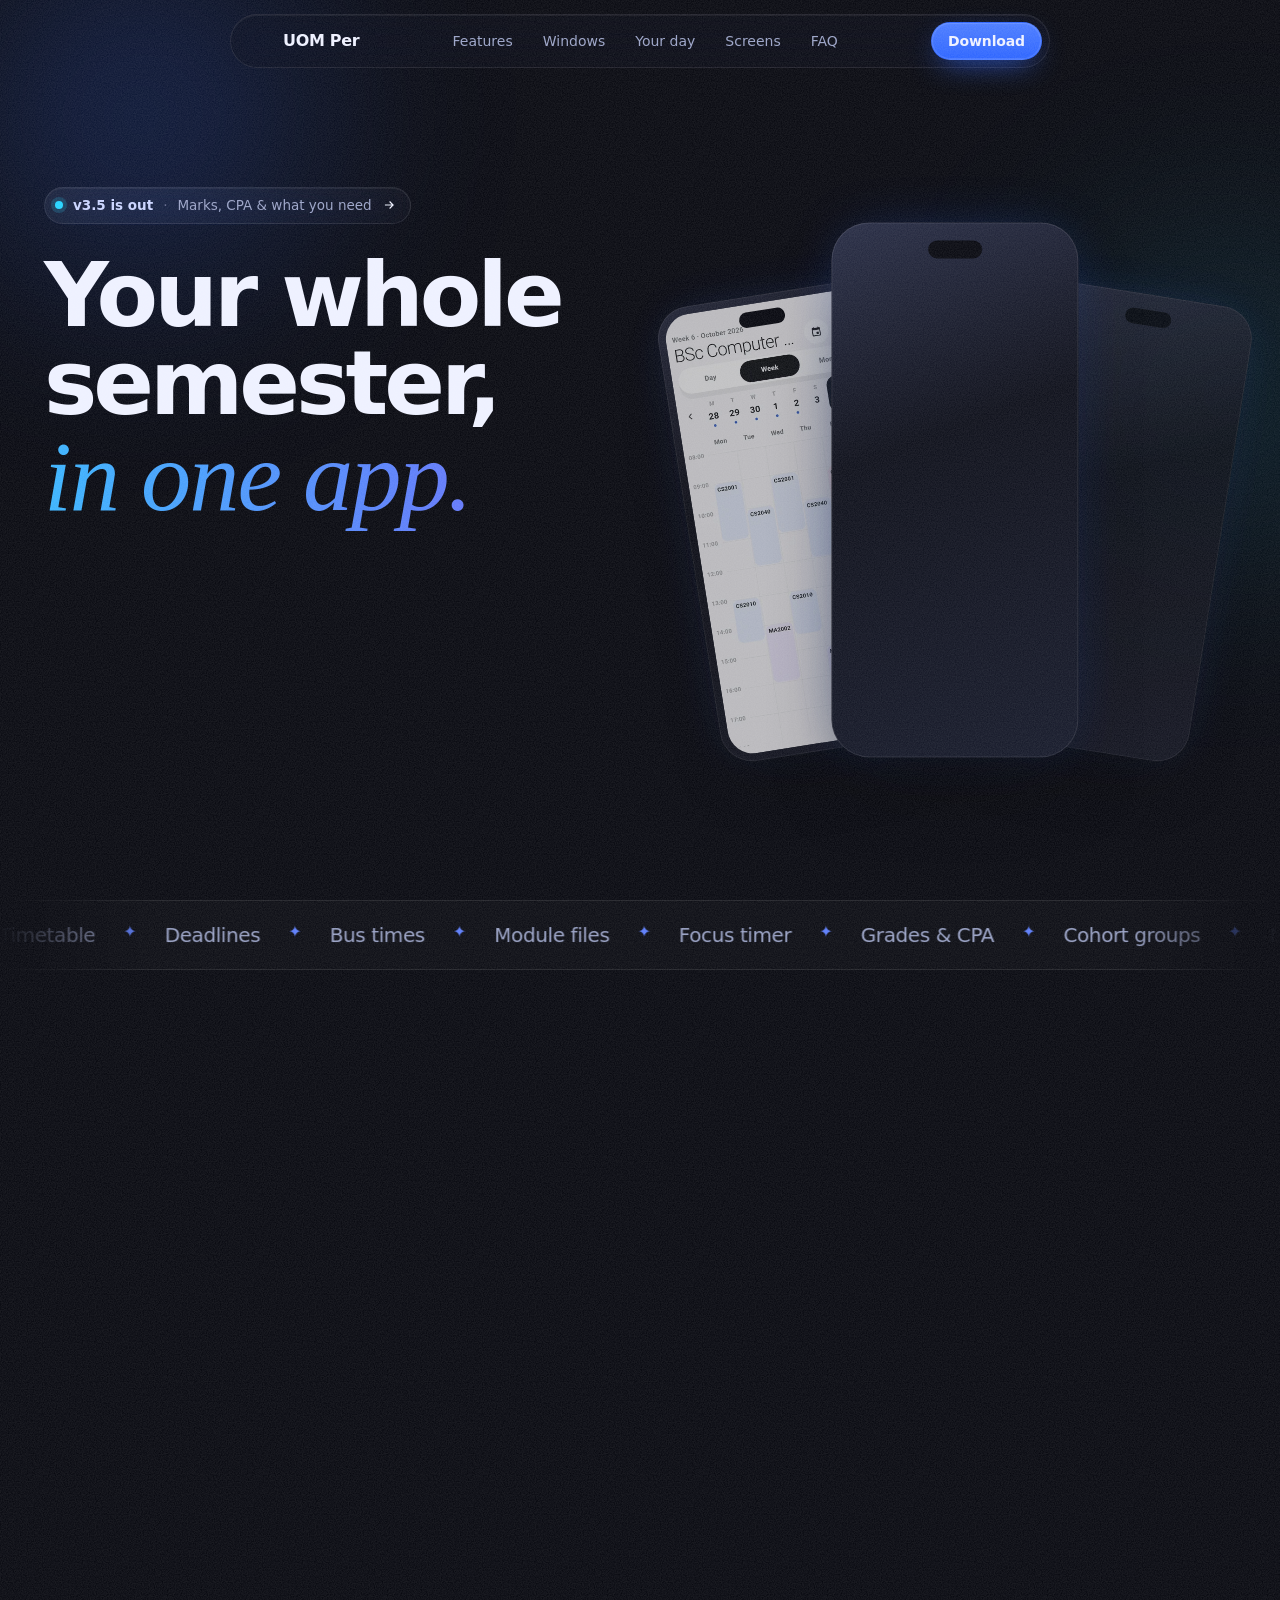
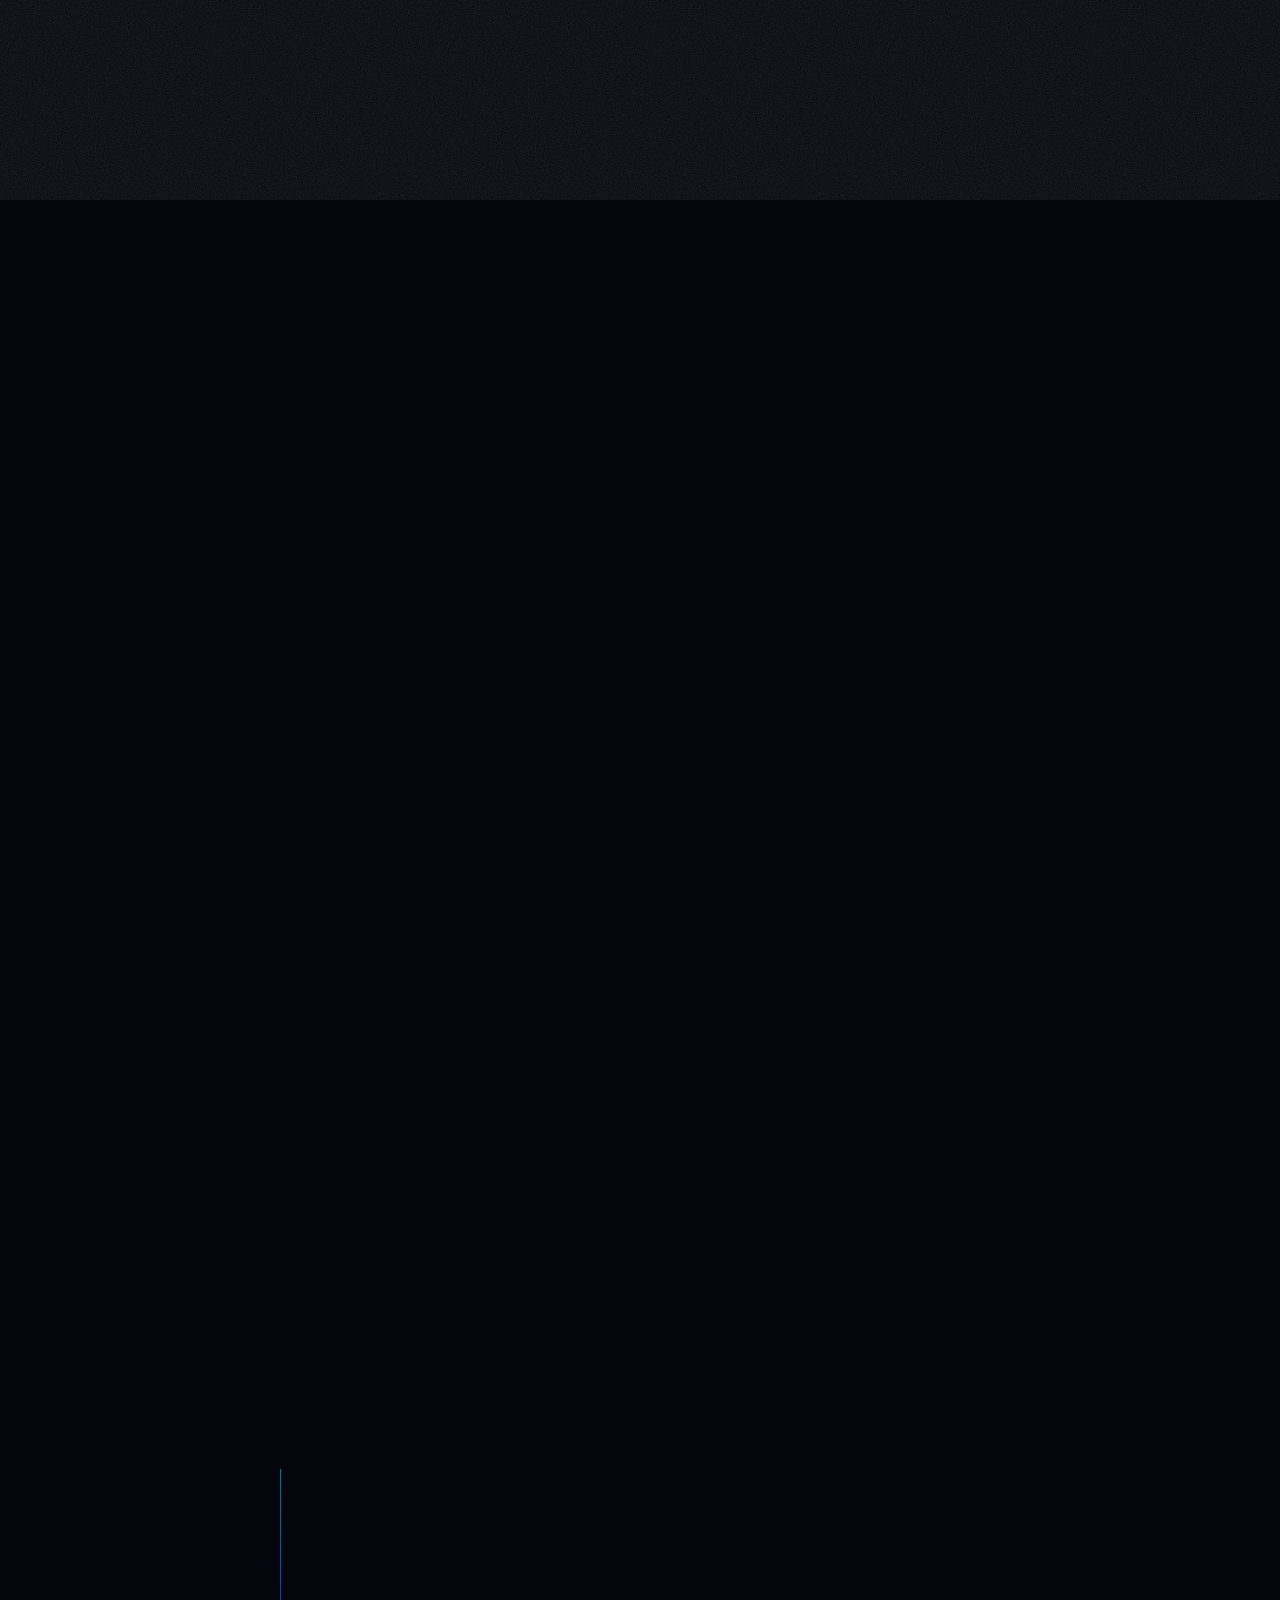
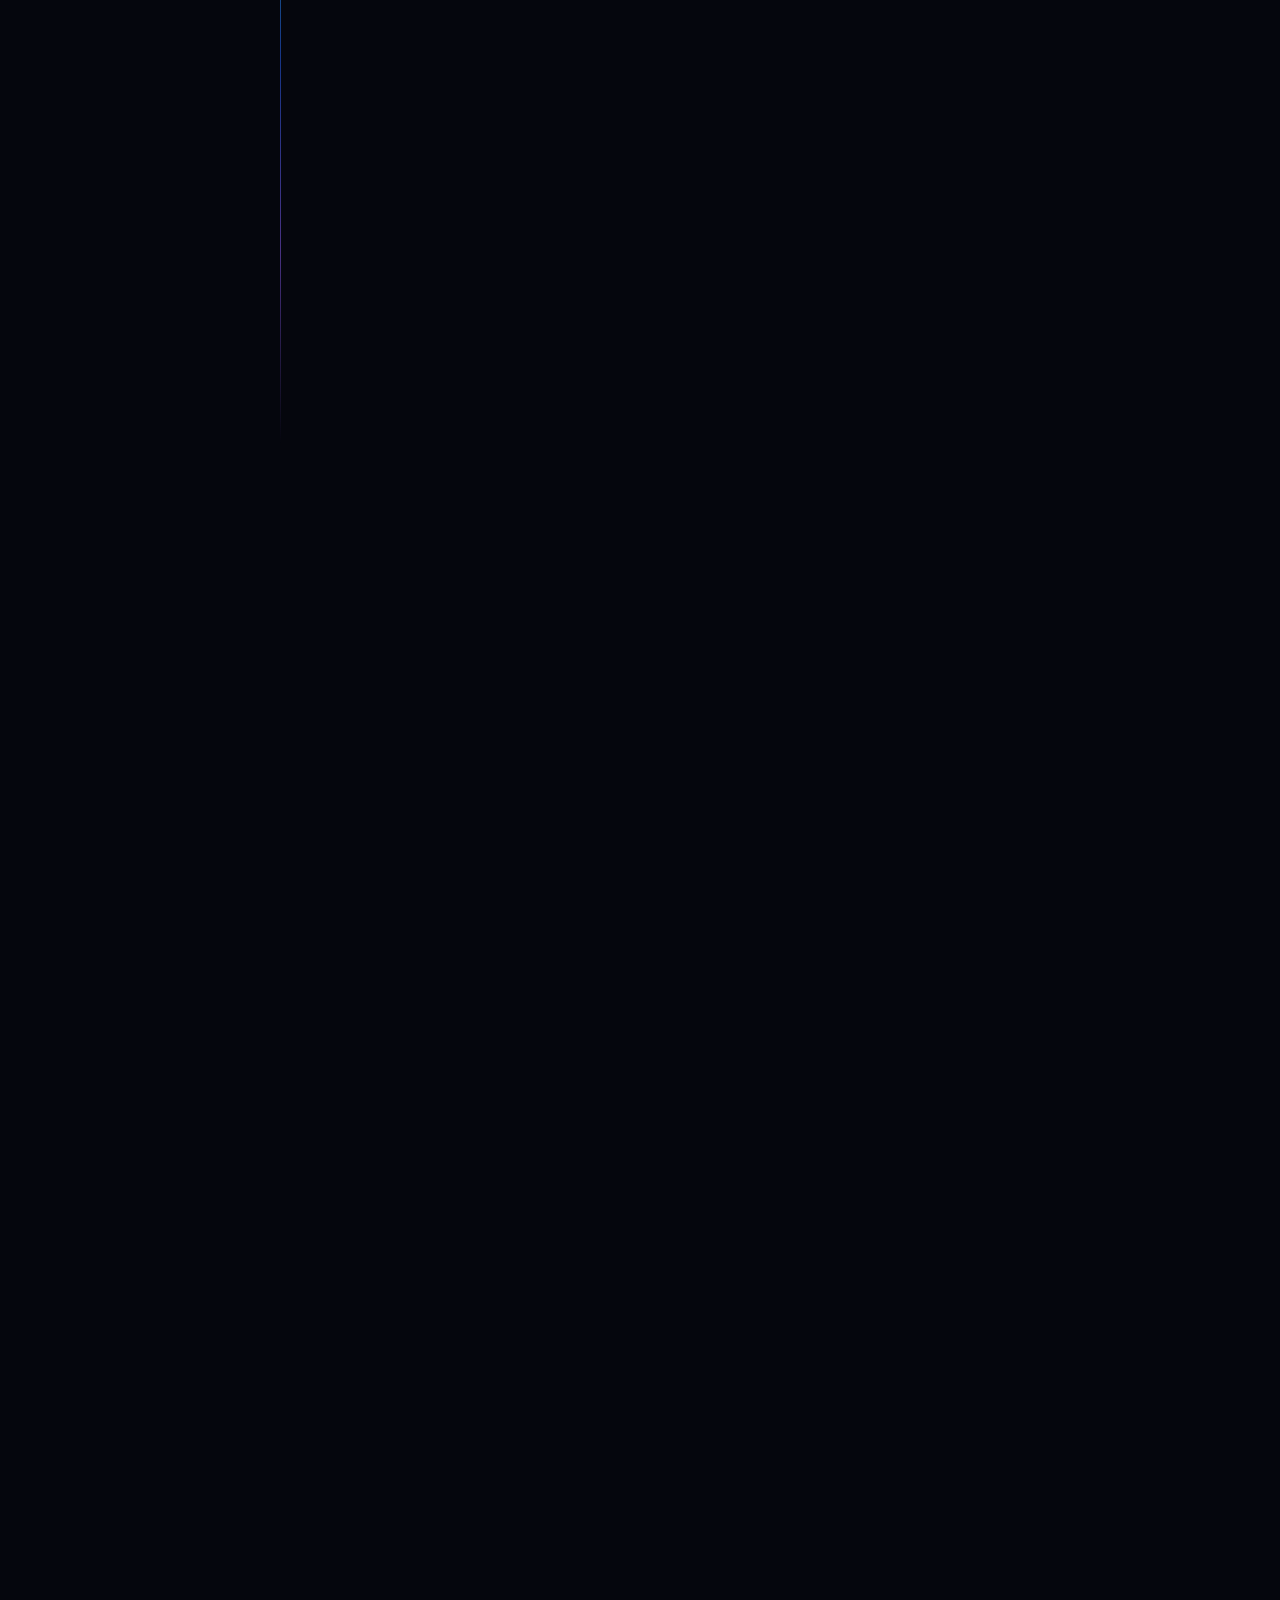
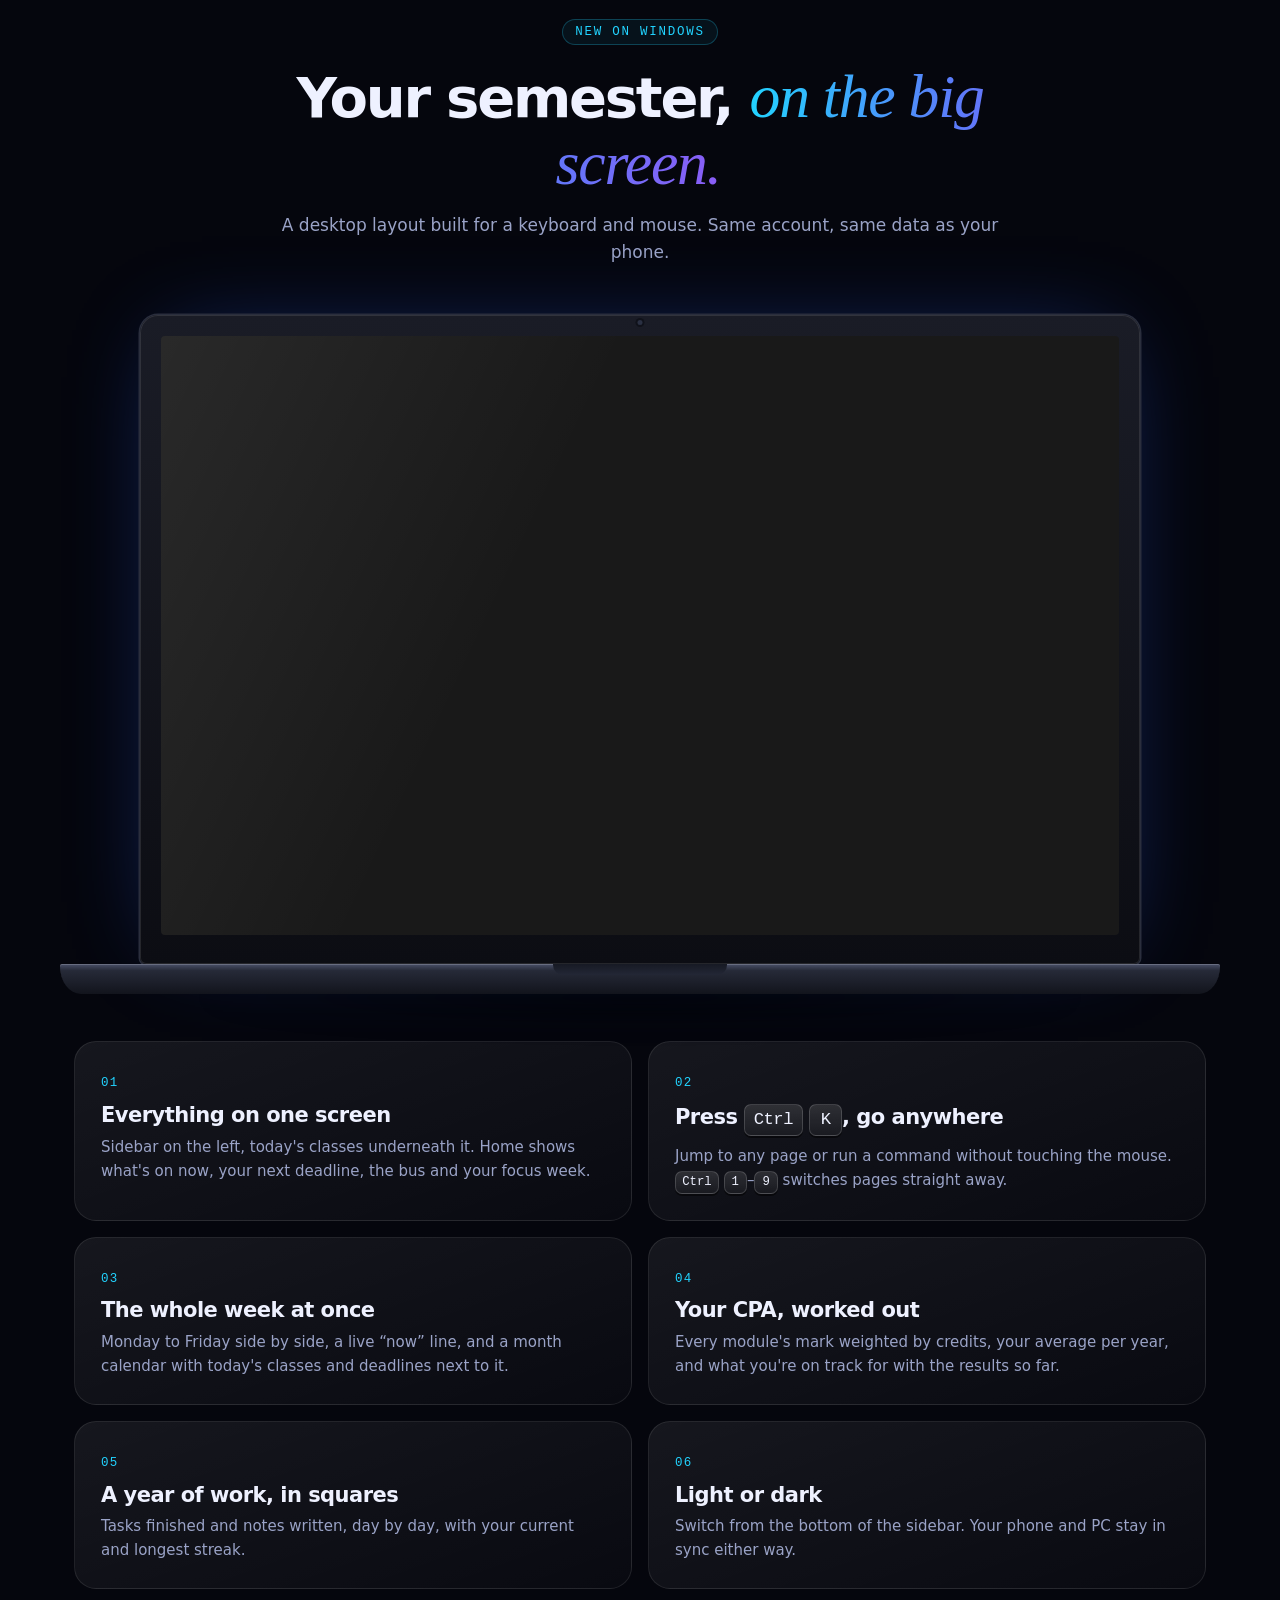
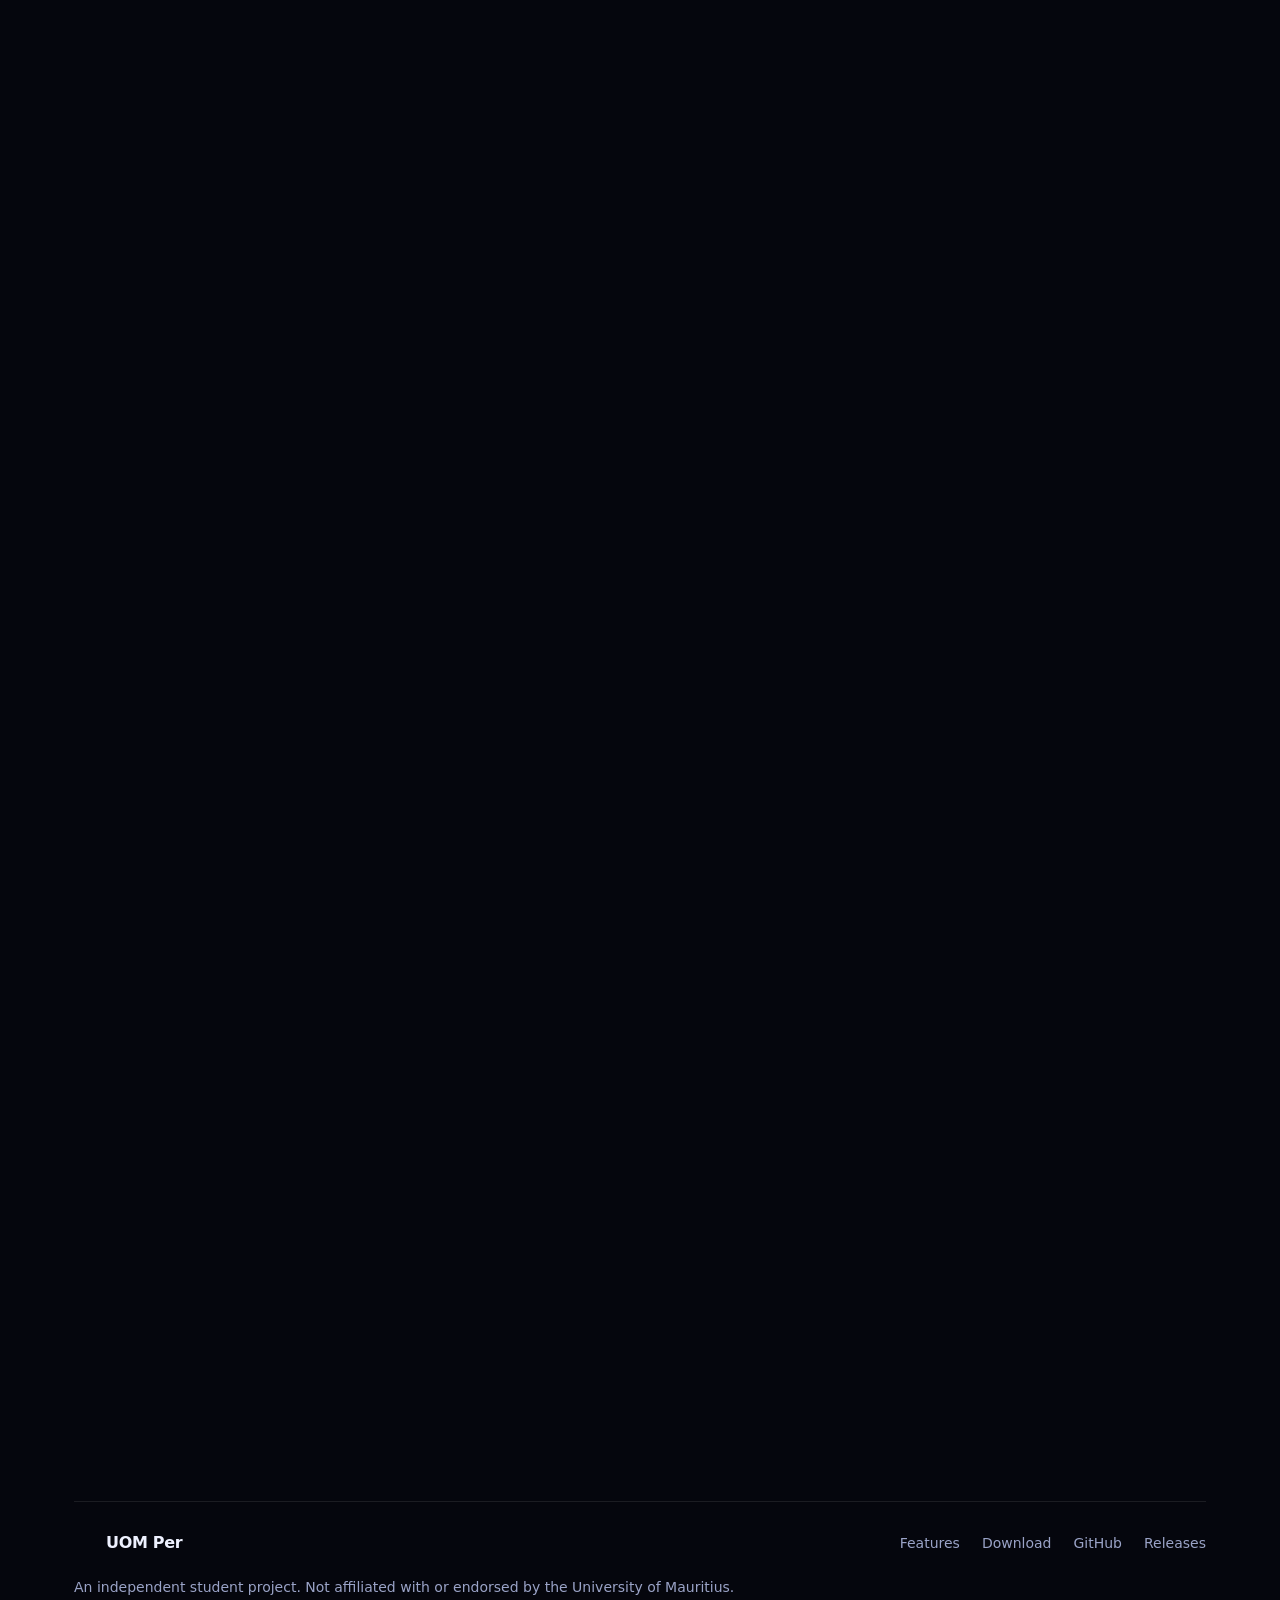
<file: website/index.html>
<!doctype html>
<html lang="en">
<head>
  <meta charset="utf-8">
  <meta name="viewport" content="width=device-width, initial-scale=1, viewport-fit=cover">
  <title>UOM Per — your semester in one app</title>
  <meta name="description" content="Timetable, deadlines, bus times, files, focus timer and study groups for University of Mauritius students. Free on Android and Windows, synced through one account.">
  <meta name="theme-color" content="#05060d">
  <link rel="icon" type="image/png" sizes="32x32" href="assets/icon-32.png">
  <link rel="icon" type="image/png" sizes="192x192" href="assets/icon-192.png">
  <link rel="apple-touch-icon" href="assets/icon-192.png">

  <meta property="og:type" content="website">
  <meta property="og:title" content="UOM Per — your semester in one app">
  <meta property="og:description" content="Timetable, deadlines, bus times, files, focus and study groups for UoM students. Android + Windows, synced.">
  <meta property="og:image" content="assets/icon-512.png">
  <meta name="twitter:card" content="summary">

  <link rel="preconnect" href="https://fonts.googleapis.com">
  <link rel="preconnect" href="https://fonts.gstatic.com" crossorigin>
  <link href="https://fonts.googleapis.com/css2?family=Geist:wght@300..800&family=Geist+Mono:wght@400;500&family=Instrument+Serif:ital@0;1&display=swap" rel="stylesheet">
  <link rel="stylesheet" href="styles.css">
</head>
<body>
  <!-- Background layers: moving grid, colour glow, film grain -->
  <canvas id="grid" aria-hidden="true"></canvas>
  <div class="glow" aria-hidden="true"><span></span><span></span><span></span></div>
  <div class="grain" aria-hidden="true"></div>

  <!-- Cursor (fine pointers only) -->
  <div class="cursor" aria-hidden="true">
    <div class="cursor-dot"></div>
    <div class="cursor-frame"><i></i><i></i><i></i><i></i></div>
  </div>
  <canvas id="sparks" aria-hidden="true"></canvas>

  <header class="nav-wrap">
    <nav class="nav glass" aria-label="Main">
      <a class="brand" href="#top" data-cursor="target">
        <img src="assets/icon-64.png" width="28" height="28" alt="">
        <span>UOM&nbsp;Per</span>
      </a>
      <div class="nav-links">
        <a href="#features">Features</a>
        <a href="#windows">Windows</a>
        <a href="#day">Your day</a>
        <a href="#screens">Screens</a>
        <a href="#faq">FAQ</a>
      </div>
      <a class="btn btn-sm btn-primary" href="#download" data-cursor="target">Download</a>
    </nav>
  </header>

  <main id="top">
    <!-- HERO -->
    <section class="hero">
      <div class="hero-copy">
        <a class="pill glass" href="#download" data-cursor="target">
          <span class="pill-dot"></span>
          <span class="shiny" data-version-label>v3.5 is out</span>
          <span class="pill-sep">·</span>
          <span class="muted">Marks, CPA &amp; what you need</span>
          <svg width="14" height="14" viewBox="0 0 24 24" fill="none" stroke="currentColor" stroke-width="2"><path d="M5 12h14M13 6l6 6-6 6"/></svg>
        </a>

        <h1 class="hero-title">
          <span class="blur-in">Your whole semester,</span>
          <span class="blur-in grad"><em>in one app.</em></span>
        </h1>

        <p class="hero-sub reveal">
          Timetable, deadlines, bus times, module files, a focus timer and your cohort's group chat —
          built for <strong>University of Mauritius</strong> students. On your phone and your PC, always in sync.
        </p>

        <div class="hero-cta reveal">
          <a class="btn btn-primary magnet" href="#download" data-dl="android" data-cursor="target">
            <svg width="18" height="18" viewBox="0 0 24 24" fill="currentColor" aria-hidden="true"><path d="M17.6 9.48l1.84-3.18a.38.38 0 0 0-.66-.38l-1.86 3.22a11.4 11.4 0 0 0-9.84 0L5.22 5.92a.38.38 0 0 0-.66.38L6.4 9.48A10.8 10.8 0 0 0 1 18h22a10.8 10.8 0 0 0-5.4-8.52zM7 15.25a1.25 1.25 0 1 1 0-2.5 1.25 1.25 0 0 1 0 2.5zm10 0a1.25 1.25 0 1 1 0-2.5 1.25 1.25 0 0 1 0 2.5z"/></svg>
            Get it for Android
          </a>
          <a class="btn btn-ghost glass magnet" href="#download" data-dl="windows" data-cursor="target">
            <svg width="16" height="16" viewBox="0 0 24 24" fill="currentColor" aria-hidden="true"><path d="M3 5.1l7.4-1v7.1H3zm8.3-1.1L21 2.6v8.6h-9.7zM3 12.2h7.4v7.1L3 18.3zm8.3 0H21v8.6l-9.7-1.4z"/></svg>
            Windows
          </a>
        </div>
        <p class="hero-note reveal">Free · Works offline · <span data-version>v3.5</span></p>
      </div>

      <div class="hero-phones" aria-label="App screenshots">
        <figure class="phone phone-l"><img src="assets/screens/schedule_week.webp" width="390" height="844" alt="Week timetable grid"></figure>
        <figure class="phone phone-c"><img src="assets/screens/dashboard.webp" width="390" height="844" alt="Home dashboard with today's classes" fetchpriority="high"></figure>
        <figure class="phone phone-r"><img src="assets/screens/grades.webp" width="390" height="844" alt="Grades with CPA and module marks"></figure>
      </div>
    </section>

    <!-- MARQUEE -->
    <div class="marquee" aria-hidden="true">
      <div class="marquee-track">
        <span>Timetable</span><b>✦</b><span>Deadlines</span><b>✦</b><span>Bus times</span><b>✦</b><span>Module files</span><b>✦</b>
        <span>Focus timer</span><b>✦</b><span>Grades &amp; CPA</span><b>✦</b><span>Cohort groups</span><b>✦</b><span>Notes</span><b>✦</b><span>Printable planners</span><b>✦</b>
        <span>Timetable</span><b>✦</b><span>Deadlines</span><b>✦</b><span>Bus times</span><b>✦</b><span>Module files</span><b>✦</b>
        <span>Focus timer</span><b>✦</b><span>Grades &amp; CPA</span><b>✦</b><span>Cohort groups</span><b>✦</b><span>Notes</span><b>✦</b><span>Printable planners</span><b>✦</b>
      </div>
    </div>

    <!-- FEATURES -->
    <section id="features" class="section">
      <div class="section-head reveal">
        <p class="eyebrow">Features</p>
        <h2>Everything a UoM semester throws at you.</h2>
        <p class="muted">From the first lecture of Week 1 to the last deadline before exams.</p>
      </div>

      <div class="bento">
        <article class="card glass spot reveal span-2">
          <div class="card-icon">📅</div>
          <h3>Snap your timetable, done.</h3>
          <p>Import your timetable from a photo or PDF with AI. Week-aware classes, one-off sessions, and Day, Week and Month views with a live “now” line.</p>
          <ul class="chips"><li>Photo / PDF import</li><li>Week 1–15 aware</li><li>Meet · Teams · Zoom links</li></ul>
        </article>

        <article class="card glass spot reveal">
          <div class="card-icon">🚫</div>
          <h3>Lecturer cancelled?</h3>
          <p>Cross out that one class. Reminders, “next class” and the widget skip it — on every device.</p>
        </article>

        <article class="card glass spot reveal span-2">
          <div class="card-icon">🎓</div>
          <h3>Know the mark you need.</h3>
          <p>Add how each module is marked — class tests, assignments, activities, the final exam — or pick a template. Fill in results as they come back and see your average so far, what you need on the rest for a pass, C, B or A, and your CPA across every year.</p>
          <ul class="chips"><li>Tests · coursework · exam</li><li>Pass / C / B / A targets</li><li>CPA Y1–Y5</li><li>Resits</li></ul>
        </article>

        <article class="card glass spot reveal">
          <div class="card-icon">🔥</div>
          <h3>Your year, in squares</h3>
          <p>A heatmap on Home of tasks finished, notes written and focus time — with your streak. Move it or hide it.</p>
        </article>

        <article class="card glass spot reveal">
          <div class="card-icon">🚌</div>
          <h3>Never miss the bus</h3>
          <p>Opens on the next departure with a live countdown. Share routes with friends as a code over WhatsApp.</p>
        </article>

        <article class="card glass spot reveal">
          <div class="card-icon">✅</div>
          <h3>Assignments board</h3>
          <p>To Do → In Progress → Done. Priorities, filters and time spent per task. Every delete has Undo.</p>
        </article>

        <article class="card glass spot reveal">
          <div class="card-icon">⏱️</div>
          <h3>Focus mode</h3>
          <p>Pomodoro with a daily goal, streaks and a weekly chart. Link a session to a task.</p>
        </article>

        <article class="card glass spot reveal span-2">
          <div class="card-icon">👥</div>
          <h3>Your cohort, in one place.</h3>
          <p>Join your group by programme, year (Y1–Y5) and semester (S1/S2), or with a private code. Leaders manage a shared timetable and events, there's a group chat with announcements, and a weekly focus leaderboard to keep everyone honest.</p>
          <ul class="chips"><li>Shared timetable</li><li>Announcements</li><li>Leaderboard</li></ul>
        </article>

        <article class="card glass spot reveal">
          <div class="card-icon">📁</div>
          <h3>Module files</h3>
          <p>A folder per module plus your own sections. Built-in PDF viewer, search, move and rename.</p>
        </article>

        <article class="card glass spot reveal">
          <div class="card-icon">🖨️</div>
          <h3>Print &amp; export</h3>
          <p>Task reports as PDF and printable planners: lined, dotted, grid, month and week sheets.</p>
        </article>

        <article class="card glass spot reveal">
          <div class="card-icon">🔄</div>
          <h3>Phone ↔ PC sync</h3>
          <p>One account, live sync. Works offline and catches up later. Start as a guest, upgrade anytime.</p>
        </article>

        <article class="card glass spot reveal">
          <div class="card-icon">📝</div>
          <h3>Notes that keep up</h3>
          <p>Colourful notes with headings, bold, bullet lists and tickable checklists. Pin the ones that matter.</p>
        </article>
      </div>
    </section>

    <!-- A DAY ON CAMPUS -->
    <section id="day" class="section">
      <div class="section-head reveal">
        <p class="eyebrow">A day on campus</p>
        <h2>From the first bus to the last deadline.</h2>
      </div>

      <ol class="timeline">
        <li class="tl-item glass spot reveal">
          <time>07:42</time>
          <div><h4>Bus in 6 min</h4><p>Your route opens on the next departure — earlier buses fold away.</p></div>
          <span class="tag tag-cyan">Bus</span>
        </li>
        <li class="tl-item glass spot reveal">
          <time>09:00</time>
          <div><h4>Data Structures · Week 6</h4><p>Reminder 10 min before, homework attached, one tap to join the Teams link.</p></div>
          <span class="tag tag-blue">Class</span>
        </li>
        <li class="tl-item glass spot reveal is-cancelled">
          <time>13:00</time>
          <div><h4>Mobile Computing</h4><p>Lecturer cancelled — crossed out for you and skipped by reminders.</p></div>
          <span class="tag tag-red">Cancelled</span>
        </li>
        <li class="tl-item glass spot reveal">
          <time>16:30</time>
          <div><h4>Focus · 4 × 25 min</h4><p>Linked to “ER diagram”. Your cohort's leaderboard just moved.</p></div>
          <span class="tag tag-violet">Focus</span>
        </li>
        <li class="tl-item glass spot reveal">
          <time>18:15</time>
          <div><h4>Test 2 back: 14 / 20</h4><p>Data Structures is at 75.6% so far — you need 64.4% on the exam to keep the A.</p></div>
          <span class="tag tag-cyan">Grades</span>
        </li>
        <li class="tl-item glass spot reveal">
          <time>21:00</time>
          <div><h4>Due tomorrow: ER diagram</h4><p>On your home screen, your board and the 14-day “coming up” strip.</p></div>
          <span class="tag tag-green">Deadline</span>
        </li>
      </ol>
    </section>

    <!-- SCREENS -->
    <section id="screens" class="section">
      <div class="showcase">
        <div class="showcase-copy reveal">
          <p class="eyebrow">Screens</p>
          <h2>Designed to be opened between lectures.</h2>
          <div class="tabs" role="tablist" aria-label="App screens">
            <button role="tab" aria-selected="true" data-shot="dashboard" data-cursor="target">
              <strong>Home</strong><span>What's next today, your bus, your deadlines and your focus week at a glance.</span>
            </button>
            <button role="tab" aria-selected="false" data-shot="grades" data-cursor="target">
              <strong>Grades</strong><span>Your CPA, each year's average and how every module is going so far.</span>
            </button>
            <button role="tab" aria-selected="false" data-shot="module_marks" data-cursor="target">
              <strong>Marking</strong><span>Tests, assignments and the exam with their weights. Results add up to the final mark.</span>
            </button>
            <button role="tab" aria-selected="false" data-shot="activity" data-cursor="target">
              <strong>Activity</strong><span>A year of tasks, notes and focus as a heatmap, with your streak.</span>
            </button>
            <button role="tab" aria-selected="false" data-shot="schedule_day" data-cursor="target">
              <strong>Day</strong><span>A real timeline with overlapping classes side-by-side and a live “now” line.</span>
            </button>
            <button role="tab" aria-selected="false" data-shot="schedule_week" data-cursor="target">
              <strong>Week</strong><span>Mon–Fri grid of the whole week, so you can plan around the gaps.</span>
            </button>
            <button role="tab" aria-selected="false" data-shot="schedule_month" data-cursor="target">
              <strong>Month</strong><span>Every class and event on a calendar. Tap a day to open it.</span>
            </button>
            <button role="tab" aria-selected="false" data-shot="board" data-cursor="target">
              <strong>Board</strong><span>Drag tasks between columns on PC, long-press on phone.</span>
            </button>
            <button role="tab" aria-selected="false" data-shot="focus" data-cursor="target">
              <strong>Focus</strong><span>Pomodoro, daily goal and streak — with break reminders.</span>
            </button>
          </div>
        </div>
        <div class="showcase-phone reveal">
          <div class="halo" aria-hidden="true"></div>
          <figure class="phone phone-lg tilt">
            <img id="shot" src="assets/screens/dashboard.webp" width="390" height="844" alt="Home screen" loading="lazy">
          </figure>
        </div>
      </div>
    </section>

    <!-- WINDOWS: scroll-driven laptop (pinned on large screens, stacked cards otherwise) -->
    <section id="windows" class="lapstory" aria-labelledby="windows-title">
      <div class="lap-sticky">
        <div class="lap-intro">
          <p class="eyebrow">New on Windows</p>
          <h2 id="windows-title">Your semester, <em>on the big screen.</em></h2>
          <p class="muted">A desktop layout built for a keyboard and mouse. Same account, same data as your phone.</p>
          <p class="lap-hint mono" aria-hidden="true">Scroll to open <span>↓</span></p>
        </div>

        <div class="lap-cam">
          <div class="lap">
            <div class="lap-lid">
              <div class="lap-cambar" aria-hidden="true"></div>
              <div class="lap-screen">
                <img data-shot="home-dark" src="assets/desktop/home-dark.webp" width="2880" height="1800" alt="UOM Per on Windows: Home with the next class, focus week and activity heatmap" loading="lazy">
                <img data-shot="palette-dark" src="assets/desktop/palette-dark.webp" width="2880" height="1800" alt="Command palette opened with Ctrl K" loading="lazy">
                <img data-shot="schedule-dark" src="assets/desktop/schedule-dark.webp" width="2880" height="1800" alt="Week timetable with the live now line and a month calendar" loading="lazy">
                <img data-shot="grades-dark" src="assets/desktop/grades-dark.webp" width="2880" height="1800" alt="Grades page with CPA, year averages and a CPA calculator" loading="lazy">
                <img data-shot="home" class="lap-light" src="assets/desktop/home.webp" width="2880" height="1800" alt="Home in the light theme" loading="lazy">
                <div class="lap-spot" aria-hidden="true"></div>
                <div class="lap-glare" aria-hidden="true"></div>
              </div>
            </div>
            <div class="lap-base" aria-hidden="true"><span></span></div>
          </div>
        </div>

        <ol class="lap-steps">
          <li data-step="home">
            <span class="lap-num mono">01</span>
            <h3>Everything on one screen</h3>
            <p>Sidebar on the left, today's classes underneath it. Home shows what's on now, your next deadline, the bus and your focus week.</p>
          </li>
          <li data-step="palette">
            <span class="lap-num mono">02</span>
            <h3>Press <kbd>Ctrl</kbd> <kbd>K</kbd>, go anywhere</h3>
            <p>Jump to any page or run a command without touching the mouse. <kbd>Ctrl</kbd> <kbd>1</kbd>–<kbd>9</kbd> switches pages straight away.</p>
          </li>
          <li data-step="week">
            <span class="lap-num mono">03</span>
            <h3>The whole week at once</h3>
            <p>Monday to Friday side by side, a live “now” line, and a month calendar with today's classes and deadlines next to it.</p>
          </li>
          <li data-step="cpa">
            <span class="lap-num mono">04</span>
            <h3>Your CPA, worked out</h3>
            <p>Every module's mark weighted by credits, your average per year, and what you're on track for with the results so far.</p>
          </li>
          <li data-step="activity">
            <span class="lap-num mono">05</span>
            <h3>A year of work, in squares</h3>
            <p>Tasks finished and notes written, day by day, with your current and longest streak.</p>
          </li>
          <li data-step="theme">
            <span class="lap-num mono">06</span>
            <h3>Light or dark</h3>
            <p>Switch from the bottom of the sidebar. Your phone and PC stay in sync either way.</p>
          </li>
        </ol>

        <div class="lap-rail" aria-hidden="true"><i></i><i></i><i></i><i></i><i></i><i></i></div>
      </div>
    </section>

    <!-- KEYBOARD -->
    <section class="section keys-section" aria-labelledby="keys-title">
      <div class="section-head reveal">
        <p class="eyebrow">Keyboard first</p>
        <h2 id="keys-title">Faster with shortcuts.</h2>
      </div>
      <div class="keys">
        <div class="key-card glass spot reveal"><div class="key-combo"><kbd>Ctrl</kbd><kbd>K</kbd></div><p>Jump to a page or run a command</p></div>
        <div class="key-card glass spot reveal"><div class="key-combo"><kbd>Ctrl</kbd><kbd>N</kbd></div><p>Add a task or deadline</p></div>
        <div class="key-card glass spot reveal"><div class="key-combo"><kbd>Ctrl</kbd><kbd>1–9</kbd></div><p>Switch between pages</p></div>
        <div class="key-card glass spot reveal"><div class="key-combo"><kbd>Ctrl</kbd><kbd>\</kbd></div><p>Hide or show the sidebar</p></div>
      </div>
    </section>

    <!-- DOWNLOAD -->
    <section id="download" class="section">
      <div class="section-head reveal">
        <p class="eyebrow">Download</p>
        <h2>Free. On the devices you already use.</h2>
        <p class="muted">Latest release: <span data-version>v3.5</span><span data-date></span></p>
      </div>

      <div class="dl-grid">
        <article class="card glass spot dl reveal">
          <div class="dl-top">
            <svg width="36" height="36" viewBox="0 0 24 24" fill="#3ddc84" aria-hidden="true"><path d="M17.6 9.48l1.84-3.18a.38.38 0 0 0-.66-.38l-1.86 3.22a11.4 11.4 0 0 0-9.84 0L5.22 5.92a.38.38 0 0 0-.66.38L6.4 9.48A10.8 10.8 0 0 0 1 18h22a10.8 10.8 0 0 0-5.4-8.52zM7 15.25a1.25 1.25 0 1 1 0-2.5 1.25 1.25 0 0 1 0 2.5zm10 0a1.25 1.25 0 1 1 0-2.5 1.25 1.25 0 0 1 0 2.5z"/></svg>
            <div><h3>Android</h3><p class="muted mono" data-size="android">APK</p></div>
          </div>
          <ol class="steps">
            <li>Download the APK on your phone.</li>
            <li>Open it and allow <em>“Install unknown apps”</em> when asked. If asked, tap <em>Scan app</em>.</li>
            <li>Sign in — or start as a guest.</li>
          </ol>
          <p class="muted small">Have v3.4 or older? <a class="link" href="#moving">Read this before you switch.</a></p>
          <a class="btn btn-primary btn-block" data-asset="android" href="https://github.com/TusharDwarka/UOMPerApp/releases/latest" data-cursor="target">Download APK</a>
        </article>

        <article class="card glass spot dl reveal">
          <div class="dl-top">
            <svg width="32" height="32" viewBox="0 0 24 24" fill="#4cc2ff" aria-hidden="true"><path d="M3 5.1l7.4-1v7.1H3zm8.3-1.1L21 2.6v8.6h-9.7zM3 12.2h7.4v7.1L3 18.3zm8.3 0H21v8.6l-9.7-1.4z"/></svg>
            <div><h3>Windows</h3><p class="muted mono" data-size="windows">ZIP</p></div>
          </div>
          <ol class="steps">
            <li>Download and unzip anywhere.</li>
            <li>Run <code>uom_per_app.exe</code> — keep the other files next to it.</li>
            <li>SmartScreen warning? <em>More info → Run anyway</em> (the app isn't signed yet).</li>
          </ol>
          <a class="btn btn-ghost glass btn-block" data-asset="windows" href="https://github.com/TusharDwarka/UOMPerApp/releases/latest" data-cursor="target">Download for Windows</a>
        </article>
      </div>
      <p class="center muted small reveal">iPhone and Mac aren't available yet. <a class="link" href="https://github.com/TusharDwarka/UOMPerApp/releases" data-cursor="target">All releases →</a></p>
    </section>

    <!-- FAQ -->
    <section id="faq" class="section narrow">
      <div class="section-head reveal">
        <p class="eyebrow">FAQ</p>
        <h2>Questions, answered.</h2>
      </div>
      <div class="faq">
        <details class="glass reveal">
          <summary data-cursor="target">Is this the official University of Mauritius app?</summary>
          <p>No. UOM Per is an independent student-made app. It isn't affiliated with or endorsed by the University of Mauritius.</p>
        </details>
        <details class="glass reveal">
          <summary data-cursor="target">Does it cost anything?</summary>
          <p>No — it's free to download and use on Android and Windows.</p>
        </details>
        <details class="glass reveal">
          <summary data-cursor="target">Do I need an account?</summary>
          <p>You can start as a guest. Create an email account later — without losing anything — to sync between your phone and PC and to join groups.</p>
        </details>
        <details class="glass reveal">
          <summary data-cursor="target">Does it work without internet?</summary>
          <p>Yes. Everything is stored on your device first and syncs when you're back online.</p>
        </details>
        <details class="glass reveal">
          <summary data-cursor="target">How does it work out my CPA?</summary>
          <p>Each module's mark is weighted by its credits, across every year you add. Ongoing modules use their average so far for the “on track for” figure. Letter grades follow the usual UoM bands (A ≥70, B 60–69, C 50–59, D 40–49), but check your programme's regulations for exact rules.</p>
        </details>
        <details class="glass reveal">
          <summary data-cursor="target">Will updating keep my data?</summary>
          <p>Yes. From v3.5, install the new APK over the old one, or unzip the new Windows build in place of the old folder. Your data stays on the device and in your account. Coming from v3.4 or older on Android? See the next question.</p>
        </details>
        <details class="glass reveal" id="moving" open>
          <summary data-cursor="target">How do I move from v3.4 or older on Android?</summary>
          <p>v3.5 installs as a second app next to the old one. In the old app, open <em>Settings</em> (guests: tap <em>Create account</em> first), go online, tap <em>Sync now</em> and wait for <em>Synced</em>. Install v3.5, sign in with the same account, check your data, then uninstall the old app. Attached files, Focus timer history, home layout and theme don't move, so save any files you need first. Add your widgets again.</p>
        </details>
        <details class="glass reveal">
          <summary data-cursor="target">Why does Android or Windows warn me when installing?</summary>
          <p>The app is distributed directly instead of through the Play Store or Microsoft Store, and the Windows build isn't code-signed yet. On Android, allow “Install unknown apps”. If Google Play Protect offers to scan the app, it is checking one it hasn’t seen before: tap <em>Scan app</em> and install if it passes. On Windows, choose <em>More info → Run anyway</em>.</p>
        </details>
        <details class="glass reveal">
          <summary data-cursor="target">What about iPhone?</summary>
          <p>Not yet. Android and Windows are supported today.</p>
        </details>
      </div>
    </section>

    <!-- FINAL CTA -->
    <section class="section">
      <div class="cta glass spot reveal">
        <img src="assets/icon-192.png" width="72" height="72" alt="" loading="lazy">
        <h2>Make this semester the organised one.</h2>
        <div class="hero-cta">
          <a class="btn btn-primary magnet" href="#download" data-cursor="target">Download free</a>
          <a class="btn btn-ghost glass magnet" href="https://github.com/TusharDwarka/UOMPerApp" data-cursor="target">View on GitHub</a>
        </div>
      </div>
    </section>
  </main>

  <footer class="footer">
    <div class="footer-row">
      <a class="brand" href="#top" data-cursor="target"><img src="assets/icon-32.png" width="22" height="22" alt=""><span>UOM Per</span></a>
      <nav class="footer-links" aria-label="Footer">
        <a href="#features">Features</a>
        <a href="#download">Download</a>
        <a href="https://github.com/TusharDwarka/UOMPerApp">GitHub</a>
        <a href="https://github.com/TusharDwarka/UOMPerApp/releases">Releases</a>
      </nav>
    </div>
    <p class="small muted">An independent student project. Not affiliated with or endorsed by the University of Mauritius.</p>
  </footer>

  <script src="main.js" defer></script>
</body>
</html>
</file>
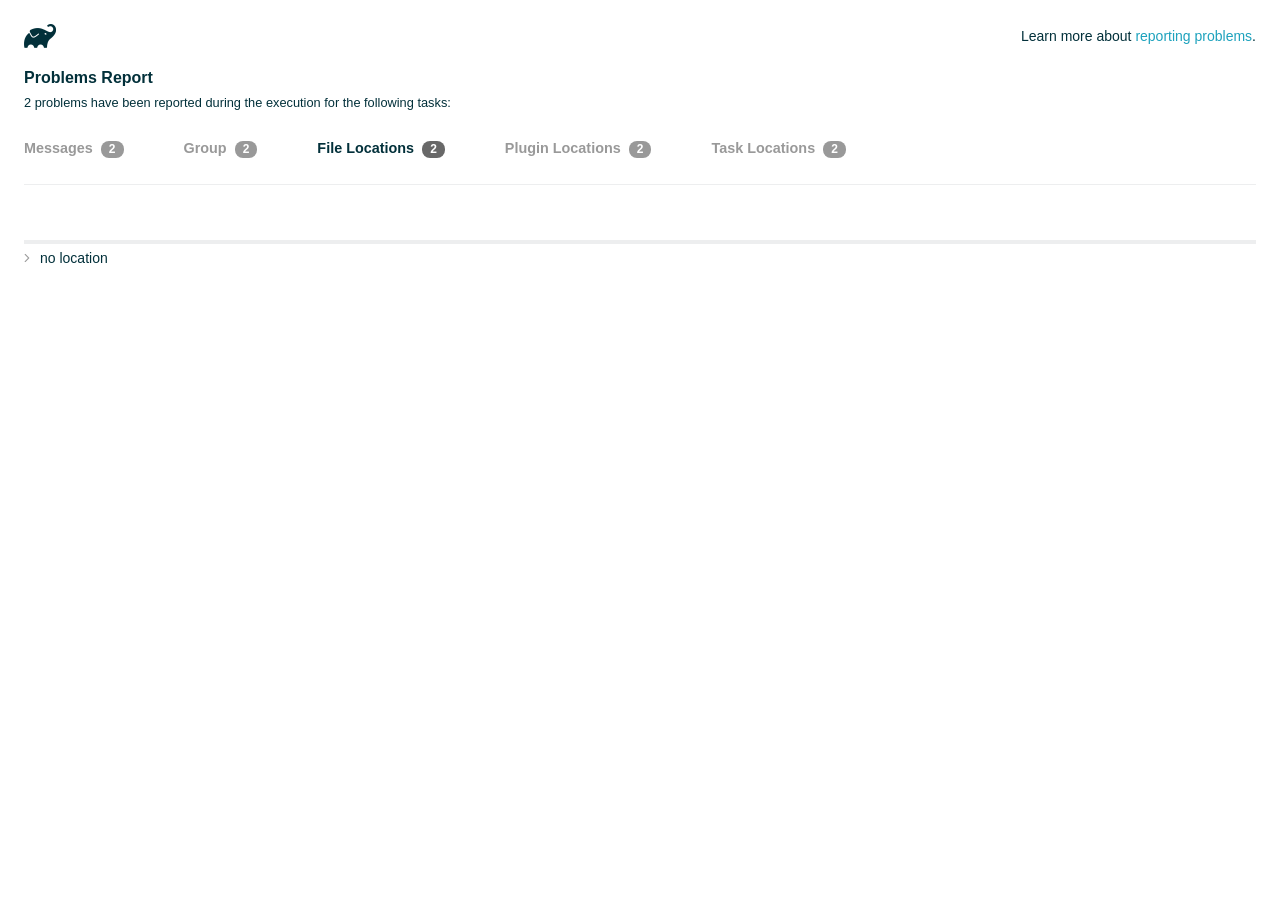
<file: android/build/reports/problems/problems-report.html>
<!DOCTYPE html>

<html lang="en">
<head>
    <!-- Required meta tags -->
    <meta charset="utf-8">
    <meta name="viewport" content="width=device-width, initial-scale=1, shrink-to-fit=no">

                    <style type="text/css">
                /*! normalize.css v7.0.0 | MIT License | github.com/necolas/normalize.css */
html {
    line-height: 1.15;
    -ms-text-size-adjust: 100%;
    -webkit-text-size-adjust: 100%
}

body {
    margin: 0
}

article, aside, footer, header, nav, section {
    display: block
}

h1 {
    font-size: 2em;
    margin: .67em 0
}

figcaption, figure, main {
    display: block
}

figure {
    margin: 1em 40px
}

hr {
    box-sizing: content-box;
    height: 0;
    overflow: visible
}

pre {
    font-family: monospace, monospace;
    font-size: 1em
}

a {
    background-color: transparent;
    -webkit-text-decoration-skip: objects
}

abbr[title] {
    border-bottom: none;
    text-decoration: underline;
    text-decoration: underline dotted
}

b, strong {
    font-weight: inherit
}

b, strong {
    font-weight: bolder
}

code, kbd, samp {
    font-family: monospace, monospace;
    font-size: 1em
}

dfn {
    font-style: italic
}

mark {
    background-color: #ff0;
    color: #000
}

small {
    font-size: 80%
}

sub, sup {
    font-size: 75%;
    line-height: 0;
    position: relative;
    vertical-align: baseline
}

sub {
    bottom: -.25em
}

sup {
    top: -.5em
}

audio, video {
    display: inline-block
}

audio:not([controls]) {
    display: none;
    height: 0
}

img {
    border-style: none
}

svg:not(:root) {
    overflow: hidden
}

button, input, optgroup, select, textarea {
    font-family: sans-serif;
    font-size: 100%;
    line-height: 1.15;
    margin: 0
}

button, input {
    overflow: visible
}

button, select {
    text-transform: none
}

[type=reset], [type=submit], button, html [type=button] {
    -webkit-appearance: button
}

[type=button]::-moz-focus-inner, [type=reset]::-moz-focus-inner, [type=submit]::-moz-focus-inner, button::-moz-focus-inner {
    border-style: none;
    padding: 0
}

[type=button]:-moz-focusring, [type=reset]:-moz-focusring, [type=submit]:-moz-focusring, button:-moz-focusring {
    outline: 1px dotted ButtonText
}

fieldset {
    padding: .35em .75em .625em
}

legend {
    box-sizing: border-box;
    color: inherit;
    display: table;
    max-width: 100%;
    padding: 0;
    white-space: normal
}

progress {
    display: inline-block;
    vertical-align: baseline
}

textarea {
    overflow: auto
}

[type=checkbox], [type=radio] {
    box-sizing: border-box;
    padding: 0
}

[type=number]::-webkit-inner-spin-button, [type=number]::-webkit-outer-spin-button {
    height: auto
}

[type=search] {
    -webkit-appearance: textfield;
    outline-offset: -2px
}

[type=search]::-webkit-search-cancel-button, [type=search]::-webkit-search-decoration {
    -webkit-appearance: none
}

::-webkit-file-upload-button {
    -webkit-appearance: button;
    font: inherit
}

details, menu {
    display: block
}

summary {
    display: list-item
}

canvas {
    display: inline-block
}

template {
    display: none
}

[hidden] {
    display: none
}

/* configuration cache styles */

.report-wrapper {
    margin: 0;
    padding: 0 24px;
}

.gradle-logo {
    width: 32px;
    height: 24px;
    background-image: url("[data-uri]");
    background-size: contain;
}

.header {
    display: flex;
    flex-wrap: wrap;
    position: fixed;
    top: 0;
    left: 0;
    width: 100%;
    padding: 24px 24px 0 24px;
    background-color: white;
    z-index: 1;
}

.learn-more {
    margin-left: auto;
    align-self: center;
    font-size: 0.875rem;
    font-weight: normal;
}

.title {
    display: flex;
    align-items: center;
    padding: 18px 0 24px 0;
    flex: 1 0 100%;
}

.content {
    font-size: 0.875rem;
    padding: 240px 0 48px;
    overflow-x: auto;
    white-space: nowrap;
}

.content ol:first-of-type {
    margin: 0;
}

.tree-btn {
    cursor: pointer;
    display: inline-block;
    width: 16px;
    height: 16px;
    background-size: contain;
    background-repeat: no-repeat;
    vertical-align: middle;
    margin-top: -0.2em;
}

.tree-btn.collapsed {
    background-image: url('data:image/svg+xml;utf8,<svg xmlns="http://www.w3.org/2000/svg" viewBox="0 0 192 512"><path d="M166.9 264.5l-117.8 116c-4.7 4.7-12.3 4.7-17 0l-7.1-7.1c-4.7-4.7-4.7-12.3 0-17L127.3 256 25.1 155.6c-4.7-4.7-4.7-12.3 0-17l7.1-7.1c4.7-4.7 12.3-4.7 17 0l117.8 116c4.6 4.7 4.6 12.3-.1 17z" fill="%23999999" stroke="%23999999"/></svg>');
}

.tree-btn.expanded {
    background-image: url('data:image/svg+xml;utf8,<svg xmlns="http://www.w3.org/2000/svg" viewBox="0 0 256 512"><path d="M119.5 326.9L3.5 209.1c-4.7-4.7-4.7-12.3 0-17l7.1-7.1c4.7-4.7 12.3-4.7 17 0L128 287.3l100.4-102.2c4.7-4.7 12.3-4.7 17 0l7.1 7.1c4.7 4.7 4.7 12.3 0 17L136.5 327c-4.7 4.6-12.3 4.6-17-.1z" fill="%23999999" stroke="%23999999"/></svg>');
}

ul .tree-btn {
    margin-right: 3px;
}

.leaf-icon {
    display: inline-block;
    width: 16px;
    height: 16px;
    background-image: url('data:image/svg+xml;utf8,<svg xmlns="http://www.w3.org/2000/svg" viewBox="0 0 256 512"><path d="M32 256 H224" stroke="%23999999" stroke-width="48" stroke-linecap="round"/></svg>');
    background-size: contain;
    background-repeat: no-repeat;
    vertical-align: middle;
    margin-top: -0.2em;
}

.invisible-text {
    user-select: all; /* Allow the text to be selectable */
    color: transparent; /* Hide the text */
    text-indent: -9999px; /* Move the text out of view */
    position: relative;
    white-space: pre; /* Preserve meaningful whitespace in the invisible text for copying */
}

.text-for-copy {
    display: inline-block;
}

.enum-icon {
    display: inline-block;
    width: 16px;
    height: 16px;
    background-image: url('data:image/svg+xml;utf8,<svg xmlns="http://www.w3.org/2000/svg" viewBox="0 0 1024 1024"><circle cx="512" cy="512" r="200" /></svg>');
    background-size: contain;
    background-repeat: no-repeat;
    vertical-align: middle;
    margin-inline-start: 0.5ex;
    margin-inline-end: 0.5ex;
    margin-top: -0.2em;
}

.error-icon {
    display: inline-block;
    width: 16px;
    height: 16px;
    background-image: url('data:image/svg+xml;utf8,<svg xmlns="http://www.w3.org/2000/svg" viewBox="0 0 320 512"><path d="M193.94 256L296.5 153.44l21.15-21.15c3.12-3.12 3.12-8.19 0-11.31l-22.63-22.63c-3.12-3.12-8.19-3.12-11.31 0L160 222.06 36.29 98.34c-3.12-3.12-8.19-3.12-11.31 0L2.34 120.97c-3.12 3.12-3.12 8.19 0 11.31L126.06 256 2.34 379.71c-3.12 3.12-3.12 8.19 0 11.31l22.63 22.63c3.12 3.12 8.19 3.12 11.31 0L160 289.94 262.56 392.5l21.15 21.15c3.12 3.12 8.19 3.12 11.31 0l22.63-22.63c3.12-3.12 3.12-8.19 0-11.31L193.94 256z" fill="%23FC461E" stroke="%23FC461E"/></svg>');
    background-size: contain;
    background-repeat: no-repeat;
    vertical-align: middle;
    margin-inline-start: 0.5ex;
    margin-inline-end: 0.5ex;
    margin-top: -0.2em;
}

.advice-icon {
    display: inline-block;
    width: 16px;
    height: 16px;
    background-image: url('data:image/svg+xml;utf8,<svg width="800px" height="800px" viewBox="-4.93 0 122.88 122.88" version="1.1" id="Layer_1" xmlns="http://www.w3.org/2000/svg" xmlns:xlink="http://www.w3.org/1999/xlink"  style="enable-background:new 0 0 113.01 122.88" xml:space="preserve"><g><path d="M44.13,102.06c-1.14,0.03-2.14-0.81-2.3-1.96c-0.17-1.2,0.64-2.31,1.82-2.54c-1.3-7.37-4.85-11.43-8.6-15.72 c-2.92-3.34-5.95-6.81-8.34-11.92c-2.35-5.03-3.64-10.23-3.6-15.63c0.05-5.4,1.42-10.96,4.4-16.71c0.02-0.04,0.04-0.07,0.06-0.11 l0,0c3.91-6.62,9.38-11.04,15.47-13.52c5.11-2.09,10.66-2.8,16.1-2.3c5.42,0.5,10.73,2.2,15.37,4.94 c5.9,3.49,10.75,8.67,13.42,15.21c1.44,3.54,2.42,7.49,2.54,11.82c0.12,4.31-0.62,8.96-2.61,13.88 c-2.66,6.59-6.18,10.68-9.47,14.51c-3.03,3.53-5.85,6.81-7.42,11.84c0.89,0.21,1.59,0.94,1.73,1.9c0.17,1.24-0.7,2.39-1.94,2.56 l-0.77,0.11c-0.14,1.09-0.23,2.26-0.27,3.51l0.25-0.04c1.24-0.17,2.39,0.7,2.56,1.94c0.17,1.24-0.7,2.39-1.94,2.56l-0.78,0.11 c0.01,0.15,0.02,0.3,0.03,0.45l0,0c0.07,0.88,0.08,1.73,0.03,2.54l0.13-0.02c1.25-0.15,2.38,0.74,2.54,1.98 c0.15,1.25-0.74,2.38-1.98,2.54l-1.68,0.21c-1.2,3.11-3.34,5.48-5.87,6.94c-1.74,1.01-3.67,1.59-5.61,1.71 c-1.97,0.12-3.96-0.25-5.78-1.13c-2.08-1.02-3.94-2.71-5.29-5.14c-0.65-0.33-1.13-0.97-1.23-1.75c-0.04-0.31-0.01-0.61,0.07-0.89 c-0.39-1.16-0.68-2.43-0.87-3.83l-0.07,0.01c-1.24,0.17-2.39-0.7-2.56-1.94c-0.17-1.24,0.7-2.39,1.94-2.56l0.54-0.08 C44.19,104.32,44.18,103.16,44.13,102.06L44.13,102.06z M2.18,58.86C1.01,58.89,0.04,57.98,0,56.81c-0.04-1.17,0.88-2.14,2.05-2.18 l8.7-0.3c1.17-0.04,2.14,0.88,2.18,2.05c0.04,1.17-0.88,2.14-2.05,2.18L2.18,58.86L2.18,58.86z M110.68,50.25 c1.16-0.12,2.2,0.73,2.32,1.89c0.12,1.16-0.73,2.2-1.89,2.32l-8.66,0.91c-1.16,0.12-2.2-0.73-2.32-1.89 c-0.12-1.16,0.73-2.2,1.89-2.32L110.68,50.25L110.68,50.25z M94.91,14.78c0.65-0.97,1.96-1.23,2.93-0.58 c0.97,0.65,1.23,1.96,0.58,2.93l-4.84,7.24c-0.65,0.97-1.96,1.23-2.93,0.58c-0.97-0.65-1.23-1.96-0.58-2.93L94.91,14.78 L94.91,14.78z M57.63,2.06c0.03-1.17,1-2.09,2.16-2.06c1.17,0.03,2.09,1,2.06,2.16l-0.22,8.7c-0.03,1.17-1,2.09-2.16,2.06 c-1.17-0.03-2.09-1-2.06-2.16L57.63,2.06L57.63,2.06z M13.88,15.53c-0.86-0.8-0.9-2.14-0.11-2.99c0.8-0.86,2.14-0.9,2.99-0.11 l6.37,5.94c0.86,0.8,0.9,2.14,0.11,2.99c-0.8,0.86-2.14,0.9-2.99,0.11L13.88,15.53L13.88,15.53z M47.88,96.95l18.49-2.63 c1.59-6.7,5.05-10.73,8.8-15.08c3.08-3.58,6.36-7.4,8.76-13.34c1.76-4.35,2.41-8.43,2.31-12.19c-0.1-3.75-0.96-7.21-2.24-10.34 c-2.3-5.63-6.51-10.11-11.65-13.15c-4.11-2.43-8.8-3.94-13.59-4.37c-4.77-0.44-9.64,0.19-14.13,2.02 c-5.26,2.15-9.99,5.97-13.39,11.72c-2.64,5.12-3.86,10.02-3.9,14.73c-0.04,4.74,1.11,9.33,3.2,13.8c2.13,4.56,4.97,7.8,7.69,10.92 C42.47,83.9,46.48,88.49,47.88,96.95L47.88,96.95z M65.62,99.02l-17.27,2.45c0.05,1.1,0.07,2.25,0.05,3.47l17.05-2.42 C65.47,101.29,65.52,100.12,65.62,99.02L65.62,99.02z M48.49,109.52c0.12,0.92,0.3,1.76,0.53,2.54l16.55-2.04 c0.11-0.86,0.13-1.77,0.05-2.74l0,0l0-0.02l-0.01-0.17L48.49,109.52L48.49,109.52z M51.37,116.36c0.64,0.67,1.35,1.19,2.1,1.55 c1.15,0.56,2.42,0.79,3.67,0.72c1.29-0.08,2.57-0.47,3.74-1.15c1.1-0.64,2.09-1.53,2.88-2.65L51.37,116.36L51.37,116.36z"/></g></svg>');
    background-size: contain;
    background-repeat: no-repeat;
    vertical-align: middle;
    margin-inline-start: 0.5ex;
    margin-inline-end: 0.5ex;
    margin-top: -0.2em;
}

.warning-icon {
    display: inline-block;
    width: 13px;
    height: 13px;
    background-image: url('data:image/svg+xml;utf8,<svg xmlns="http://www.w3.org/2000/svg" viewBox="0 0 576 512"><path d="M270.2 160h35.5c3.4 0 6.1 2.8 6 6.2l-7.5 196c-.1 3.2-2.8 5.8-6 5.8h-20.5c-3.2 0-5.9-2.5-6-5.8l-7.5-196c-.1-3.4 2.6-6.2 6-6.2zM288 388c-15.5 0-28 12.5-28 28s12.5 28 28 28 28-12.5 28-28-12.5-28-28-28zm281.5 52L329.6 24c-18.4-32-64.7-32-83.2 0L6.5 440c-18.4 31.9 4.6 72 41.6 72H528c36.8 0 60-40 41.5-72zM528 480H48c-12.3 0-20-13.3-13.9-24l240-416c6.1-10.6 21.6-10.7 27.7 0l240 416c6.2 10.6-1.5 24-13.8 24z" fill="%23DEAD22" stroke="%23DEAD22"/></svg>');
    background-size: contain;
    background-repeat: no-repeat;
    vertical-align: middle;
    margin-inline-start: 0.3ex;
    margin-inline-end: 1.1ex;
    margin-top: -0.1em;
}

.documentation-button {
    cursor: pointer;
    display: inline-block;
    width: 13px;
    height: 13px;
    background-image: url('data:image/svg+xml;utf8,<svg xmlns="http://www.w3.org/2000/svg" viewBox="0 0 512 512"><path d="M256 340c-15.464 0-28 12.536-28 28s12.536 28 28 28 28-12.536 28-28-12.536-28-28-28zm7.67-24h-16c-6.627 0-12-5.373-12-12v-.381c0-70.343 77.44-63.619 77.44-107.408 0-20.016-17.761-40.211-57.44-40.211-29.144 0-44.265 9.649-59.211 28.692-3.908 4.98-11.054 5.995-16.248 2.376l-13.134-9.15c-5.625-3.919-6.86-11.771-2.645-17.177C185.658 133.514 210.842 116 255.67 116c52.32 0 97.44 29.751 97.44 80.211 0 67.414-77.44 63.849-77.44 107.408V304c0 6.627-5.373 12-12 12zM256 40c118.621 0 216 96.075 216 216 0 119.291-96.61 216-216 216-119.244 0-216-96.562-216-216 0-119.203 96.602-216 216-216m0-32C119.043 8 8 119.083 8 256c0 136.997 111.043 248 248 248s248-111.003 248-248C504 119.083 392.957 8 256 8z" fill="%23999999" stroke="%23999999"/></svg>');
    background-size: contain;
    background-repeat: no-repeat;
    vertical-align: middle;
    margin-inline-start: 0.5ex;
    margin-inline-end: 0.5ex;
    margin-top: -0.2em;
}

.documentation-button::selection {
    color: transparent;
}

.documentation-button:hover {
    color: transparent;
}

.copy-button {
    cursor: pointer;
    display: inline-block;
    width: 12px;
    height: 12px;
    background-image: url('data:image/svg+xml;utf8,<svg xmlns="http://www.w3.org/2000/svg" viewBox="0 0 448 512"><path d="M433.941 193.941l-51.882-51.882A48 48 0 0 0 348.118 128H320V80c0-26.51-21.49-48-48-48h-66.752C198.643 13.377 180.858 0 160 0s-38.643 13.377-45.248 32H48C21.49 32 0 53.49 0 80v288c0 26.51 21.49 48 48 48h80v48c0 26.51 21.49 48 48 48h224c26.51 0 48-21.49 48-48V227.882a48 48 0 0 0-14.059-33.941zm-22.627 22.627a15.888 15.888 0 0 1 4.195 7.432H352v-63.509a15.88 15.88 0 0 1 7.431 4.195l51.883 51.882zM160 30c9.941 0 18 8.059 18 18s-8.059 18-18 18-18-8.059-18-18 8.059-18 18-18zM48 384c-8.822 0-16-7.178-16-16V80c0-8.822 7.178-16 16-16h66.752c6.605 18.623 24.389 32 45.248 32s38.643-13.377 45.248-32H272c8.822 0 16 7.178 16 16v48H176c-26.51 0-48 21.49-48 48v208H48zm352 96H176c-8.822 0-16-7.178-16-16V176c0-8.822 7.178-16 16-16h144v72c0 13.2 10.8 24 24 24h72v208c0 8.822-7.178 16-16 16z" fill="%23999999" stroke="%23999999"/></svg>');
    background-size: contain;
    background-repeat: no-repeat;
    vertical-align: middle;
    margin-inline-start: 0.5ex;
    margin-top: -0.2em;
}

.groups{
    display: flex;
    border-bottom: 1px solid #EDEEEF;
    flex: 1 0 100%;
}

.uncategorized {
    display: flex;
    border-top: 4px solid #EDEEEF;
    flex: 1 0 100%;
}

.group-selector {
    padding: 0 52px 24px 0;
    font-size: 0.9rem;
    font-weight: bold;
    color: #999999;
    cursor: pointer;
}

.group-selector__count {
    margin: 0 8px;
    border-radius: 8px;
    background-color: #999;
    color: #fff;
    padding: 1px 8px 2px;
    font-size: 0.75rem;
}

.group-selector--active {
    color: #02303A;
    cursor: auto;
}

.group-selector--active .group-selector__count {
    background-color: #686868;
}

.group-selector--disabled {
    cursor: not-allowed;
}

.accordion-header {
    cursor: pointer;
}

.container {
    padding-left: 0.5em;
    padding-right: 0.5em;
}

.stacktrace {
    border-radius: 4px;
    overflow-x: auto;
    padding: 0.5rem;
    margin-bottom: 0;
    min-width: 1000px;
}

/* Lato (bold, regular) */
@font-face {
    font-display: swap;
    font-family: Lato;
    font-weight: 500;
    font-style: normal;
    src: url("https://assets.gradle.com/lato/fonts/lato-semibold/lato-semibold.woff2") format("woff2"),
    url("https://assets.gradle.com/lato/fonts/lato-semibold/lato-semibold.woff") format("woff");
}

@font-face {
    font-display: swap;
    font-family: Lato;
    font-weight: bold;
    font-style: normal;
    src: url("https://assets.gradle.com/lato/fonts/lato-bold/lato-bold.woff2") format("woff2"),
    url("https://assets.gradle.com/lato/fonts/lato-bold/lato-bold.woff") format("woff");
}

* {
    -webkit-box-sizing: border-box;
    -moz-box-sizing: border-box;
    box-sizing: border-box;
}

html,
body {
    margin: 0;
    padding: 0;
}

html {
    font-family: "Lato", "Helvetica Neue", Arial, sans-serif;
    font-size: 16px;
    font-weight: 400;
    line-height: 1.5;
}

body {
    color: #02303A;
    background-color: #ffffff;
    -webkit-text-size-adjust: 100%;
    -ms-text-size-adjust: 100%;
    -webkit-font-smoothing: antialiased;
}


/* typography */
h1, h2, h3, h4, h5, h6 {
    color: #02303A;
    text-rendering: optimizeLegibility;
    margin: 0;
}

h1 {
    font-size: 1rem;
}

h2 {
    font-size: 0.9rem;
}

h3 {
    font-size: 1.125rem;
}

h4, h5, h6 {
    font-size: 0.875rem;
}

h1 code {
    font-weight: bold;
}

ul, ol, dl {
    list-style-position: outside;
    line-height: 1.6;
    padding: 0;
    margin: 0 0 0 20px;
    list-style-type: none;
}

li {
    line-height: 2;
}

a {
    color: #1DA2BD;
    text-decoration: none;
    transition: all 0.3s ease, visibility 0s;
}

a:hover {
    color: #35c1e4;
}

/* code */
code, pre {
    font-family: Inconsolata, Monaco, "Courier New", monospace;
    font-style: normal;
    font-variant-ligatures: normal;
    font-variant-caps: normal;
    font-variant-numeric: normal;
    font-variant-east-asian: normal;
    font-weight: normal;
    font-stretch: normal;
    color: #686868;
}

*:not(pre) > code {
    letter-spacing: 0;
    padding: 0.1em 0.5ex;
    text-rendering: optimizeSpeed;
    word-spacing: -0.15em;
    word-wrap: break-word;
}

pre {
    font-size: 0.75rem;
    line-height: 1.8;
    margin-top: 0;
    margin-bottom: 1.5em;
    padding: 1rem;
}

pre code {
    background-color: transparent;
    color: inherit;
    line-height: 1.8;
    font-size: 100%;
    padding: 0;
}

a code {
    color: #1BA8CB;
}

pre.code, pre.programlisting, pre.screen, pre.tt {
    background-color: #f7f7f8;
    border-radius: 4px;
    font-size: 1em;
    line-height: 1.45;
    margin-bottom: 1.25em;
    overflow-x: auto;
    padding: 1rem;
}

li em, p em {
    padding: 0 1px;
}

code em, tt em {
    text-decoration: none;
}

code + .copy-button {
    margin-inline-start: 0.2ex;
}

.java-exception {
    font-size: 0.75rem;
    padding-left: 24px;
}

.java-exception ul {
    margin: 0;
    line-height: inherit;
}

.java-exception code {
    white-space: pre;
}

.java-exception-part-toggle {
    user-select: none;
    cursor: pointer;
    border-radius: 2px;
    padding: 0.1em 0.2em;
    background: azure;
    color: #686868;
}

                </style>
    <!-- Inconsolata is used as a default monospace font in the report. -->
    <link rel="stylesheet" href="https://fonts.googleapis.com/css?family=Inconsolata:400,700" />

    <title>Gradle Configuration Cache</title>
</head>
<body>

<div id="playground"></div>

<div class="report" id="report">
    Loading...
</div>

<script type="text/javascript">
function configurationCacheProblems() { return (
// begin-report-data
{"diagnostics":[{"locations":[{}],"problem":[{"text":"Executing Gradle on JVM versions 16 and lower has been deprecated."}],"severity":"WARNING","problemDetails":[{"text":"This will fail with an error in Gradle 9.0."}],"contextualLabel":"Executing Gradle on JVM versions 16 and lower has been deprecated.","documentationLink":"https://docs.gradle.org/8.14/userguide/upgrading_version_8.html#minimum_daemon_jvm_version","problemId":[{"name":"deprecation","displayName":"Deprecation"},{"name":"executing-gradle-on-jvm-versions-and-lower","displayName":"Executing Gradle on JVM versions 16 and lower has been deprecated."}],"solutions":[[{"text":"Use JVM 17 or greater to execute Gradle. Projects can continue to use older JVM versions via toolchains."}]]},{"problem":[{"text":"No variants exist that would match the request"}],"severity":"ERROR","contextualLabel":"Dependency requires at least JVM runtime version 11. This build uses a Java 8 JVM.","documentationLink":"https://docs.gradle.org/8.14/userguide/variant_model.html#sec:variant-select-errors","problemId":[{"name":"dependency-variant-resolution","displayName":"Variant resolution"},{"name":"no-compatible-variants","displayName":"No variants exist that would match the request"}]}],"problemsReport":{"totalProblemCount":2,"requestedTasks":"","documentationLink":"https://docs.gradle.org/8.14/userguide/reporting_problems.html","documentationLinkCaption":"Problem report","summaries":[]}}
// end-report-data
);}
</script>
                <script type="text/javascript">
                !function(n,t){"object"==typeof exports&&"object"==typeof module?module.exports=t():"function"==typeof define&&define.amd?define([],t):"object"==typeof exports?exports["configuration-cache-report"]=t():n["configuration-cache-report"]=t()}(this,(()=>(({70:function(){void 0===ArrayBuffer.isView&&(ArrayBuffer.isView=function(n){return null!=n&&null!=n.__proto__&&n.__proto__.__proto__===Int8Array.prototype.__proto__}),void 0===Math.imul&&(Math.imul=function(n,t){return(4294901760&n)*(65535&t)+(65535&n)*(0|t)|0}),this["configuration-cache-report"]=function(n){"use strict";var t,r,i,e,u,o,f,s,c,a,h,l,_,v,d,g,w,b,p,m,k,q,y,B,C,x,j,P,I,S,z,T,E,L,N,A,M,F,D,O,R,H,$,G,U,V,Q,Z,Y,W,K,X,J,nn,tn,rn,en,un,on,fn,sn,cn,an,hn,ln,_n,vn,dn,gn,wn,bn,pn,mn,kn,qn,yn,Bn,Cn,xn,jn,Pn,In,Sn,zn,Tn,En,Ln,Nn,An,Mn=Math.imul,Fn=ArrayBuffer.isView;function Dn(n,t){if(!(t>=0))throw _u(ce("Requested element count "+t+" is less than zero."));return function(n,t){if(!(t>=0))throw _u(ce("Requested element count "+t+" is less than zero."));if(0===t)return Ct();if(t>=n.length)return function(n){switch(n.length){case 0:return Ct();case 1:return qr(n[0]);default:return function(n){return Hr(function(n){return new It(n,!1)}(n))}(n)}}(n);if(1===t)return qr(n[0]);var r=0,i=Rr(),e=0,u=n.length;n:for(;e<u;){var o=n[e];if(e=e+1|0,i.d(o),(r=r+1|0)===t)break n}return i}(n,rt(n.length-t|0,0))}function On(n,t,r,i,e,u,o){return t=t===A?", ":t,r=r===A?"":r,i=i===A?"":i,e=e===A?-1:e,u=u===A?"...":u,o=o===A?null:o,function(n,t,r,i,e,u,o,f){r=r===A?", ":r,i=i===A?"":i,e=e===A?"":e,u=u===A?-1:u,o=o===A?"...":o,f=f===A?null:f,t.e(i);var s=0,c=0,a=n.length;n:for(;c<a;){var h=n[c];if(c=c+1|0,(s=s+1|0)>1&&t.e(r),!(u<0||s<=u))break n;Jt(t,h,f)}return u>=0&&s>u&&t.e(o),t.e(e),t}(n,Bi(),t,r,i,e,u,o).toString()}function Rn(n){return n.length-1|0}function Hn(n,t){if(null==t){var r=0,i=n.length-1|0;if(r<=i)do{var e=r;if(r=r+1|0,null==n[e])return e}while(r<=i)}else{var u=0,o=n.length-1|0;if(u<=o)do{var f=u;if(u=u+1|0,le(t,n[f]))return f}while(u<=o)}return-1}function $n(n,t,r,i,e,u,o){return t=t===A?", ":t,r=r===A?"":r,i=i===A?"":i,e=e===A?-1:e,u=u===A?"...":u,o=o===A?null:o,Gn(n,Bi(),t,r,i,e,u,o).toString()}function Gn(n,t,r,i,e,u,o,f){r=r===A?", ":r,i=i===A?"":i,e=e===A?"":e,u=u===A?-1:u,o=o===A?"...":o,f=f===A?null:f,t.e(i);var s=0,c=n.f();n:for(;c.g();){var a=c.h();if((s=s+1|0)>1&&t.e(r),!(u<0||s<=u))break n;Jt(t,a,f)}return u>=0&&s>u&&t.e(o),t.e(e),t}function Un(n){if(n.i())throw xu("List is empty.");return n.j(0)}function Vn(n){return new tt(n)}function Qn(n){if(Ke(n,Di)){var t;switch(n.k()){case 0:t=Ct();break;case 1:t=qr(Ke(n,Fi)?n.j(0):n.f().h());break;default:t=Zn(n)}return t}return xt(Xn(n))}function Zn(n){return Hr(n)}function Yn(n){if(Ke(n,Di)&&n.k()<=1)return Qn(n);var t=Xn(n);return function(n){var t=(n.k()/2|0)-1|0;if(t<0)return br();var r=jt(n),i=0;if(i<=t)do{var e=i;i=i+1|0;var u=n.j(e);n.f4(e,n.j(r)),n.f4(r,u),r=r-1|0}while(e!==t)}(t),t}function Wn(n,t){if(!(t>=0))throw _u(ce("Requested element count "+t+" is less than zero."));return function(n,t){if(!(t>=0))throw _u(ce("Requested element count "+t+" is less than zero."));if(0===t)return Ct();if(Ke(n,Di)){if(t>=n.k())return Qn(n);if(1===t)return qr(function(n){if(Ke(n,Fi))return Un(n);var t=n.f();if(!t.g())throw xu("Collection is empty.");return t.h()}(n))}var r=0,i=Rr(),e=n.f();n:for(;e.g();){var u=e.h();if(i.d(u),(r=r+1|0)===t)break n}return xt(i)}(n,rt(n.k()-t|0,0))}function Kn(n,t){if(!(t>=0))throw _u(ce("Requested element count "+t+" is less than zero."));if(0===t)return Ct();var r=n.k();if(t>=r)return Qn(n);if(1===t)return qr(Jn(n));var i=Rr();if(Ke(n,bi)){var e=r-t|0;if(e<r)do{var u=e;e=e+1|0,i.d(n.j(u))}while(e<r)}else for(var o=n.l(r-t|0);o.g();){var f=o.h();i.d(f)}return i}function Xn(n){return Ke(n,Di)?Zn(n):nt(n,Or())}function Jn(n){if(n.i())throw xu("List is empty.");return n.j(jt(n))}function nt(n,t){for(var r=n.f();r.g();){var i=r.h();t.d(i)}return t}function tt(n){this.n_1=n}function rt(n,t){return n<t?t:n}function it(n,t){return n>t?t:n}function et(n,t){return Kt().q(n,t,-1)}function ut(n,t){return new Ft(n,t)}function ot(n){var t=n.f();if(!t.g())return Ct();var r=t.h();if(!t.g())return qr(r);var i=Or();for(i.d(r);t.g();)i.d(t.h());return i}function ft(n){this.r_1=n}function st(n,t){this.s_1=n,this.t_1=t}function ct(){}function at(n){this.x_1=n,this.w_1=0}function ht(n,t){this.a1_1=n,at.call(this,n),_t().b1(t,this.a1_1.k()),this.w_1=t}function lt(){t=this}function _t(){return null==t&&new lt,t}function vt(){_t(),ct.call(this)}function dt(n){this.h1_1=n}function gt(n,t){return t===n?"(this Map)":Vi(t)}function wt(n,t){var r;n:{for(var i=n.o().f();i.g();){var e=i.h();if(le(e.j1(),t)){r=e;break n}}r=null}return r}function bt(){r=this}function pt(){return null==r&&new bt,r}function mt(n){this.q1_1=n,ct.call(this)}function kt(){pt(),this.n1_1=null,this.o1_1=null}function qt(){i=this}function yt(){return null==i&&new qt,i}function Bt(n){return n.length>0?ou(n):Ct()}function Ct(){return null==e&&new Pt,e}function xt(n){switch(n.k()){case 0:return Ct();case 1:return qr(n.j(0));default:return n}}function jt(n){return n.k()-1|0}function Pt(){e=this,this.z1_1=new ke(-1478467534,-1720727600)}function It(n,t){this.b2_1=n,this.c2_1=t}function St(){u=this}function zt(){return null==u&&new St,u}function Tt(n,t){return Ke(n,Di)?n.k():t}function Et(n,t){if(Ke(t,Di))return n.m(t);for(var r=!1,i=t.f();i.g();){var e=i.h();n.d(e)&&(r=!0)}return r}function Lt(){}function Nt(n,t){this.h2_1=n,this.g2_1=n.i2_1.l(function(n,t){if(!(0<=t&&t<=n.k()))throw du("Position index "+t+" must be in range ["+Ve(0,n.k())+"].");return n.k()-t|0}(n,t))}function At(n){vt.call(this),this.i2_1=n}function Mt(n){this.k2_1=n,this.j2_1=n.l2_1.f()}function Ft(n,t){this.l2_1=n,this.m2_1=t}function Dt(n){for(;n.n2_1.g();){var t=n.n2_1.h();if(n.q2_1.t2_1(t)===n.q2_1.s2_1)return n.p2_1=t,n.o2_1=1,br()}n.o2_1=0}function Ot(n){this.q2_1=n,this.n2_1=n.r2_1.f(),this.o2_1=-1,this.p2_1=null}function Rt(n,t,r){t=t===A||t,this.r2_1=n,this.s2_1=t,this.t2_1=r}function Ht(){return null==o&&new $t,o}function $t(){o=this,this.u2_1=new ke(1993859828,793161749)}function Gt(n,t,r){return Ut(Ut(n,r)-Ut(t,r)|0,r)}function Ut(n,t){var r=n%t|0;return r>=0?r:r+t|0}function Vt(){f=this,this.p_1=new Zt(1,0)}function Qt(){return null==f&&new Vt,f}function Zt(n,t){Qt(),Xt.call(this,n,t,1)}function Yt(n,t,r){Lt.call(this),this.d3_1=r,this.e3_1=t,this.f3_1=this.d3_1>0?n<=t:n>=t,this.g3_1=this.f3_1?n:this.e3_1}function Wt(){s=this}function Kt(){return null==s&&new Wt,s}function Xt(n,t,r){if(Kt(),0===r)throw _u("Step must be non-zero.");if(r===mr().MIN_VALUE)throw _u("Step must be greater than Int.MIN_VALUE to avoid overflow on negation.");this.z2_1=n,this.a3_1=function(n,t,r){var i;if(r>0)i=n>=t?t:t-Gt(t,n,r)|0;else{if(!(r<0))throw _u("Step is zero.");i=n<=t?t:t+Gt(n,t,0|-r)|0}return i}(n,t,r),this.b3_1=r}function Jt(n,t,r){null!=r?n.e(r(t)):null==t||nu(t)?n.e(t):t instanceof Mi?n.i3(t.h3_1):n.e(Vi(t))}function nr(n,t,r){if(n===t)return!0;if(!(r=r!==A&&r))return!1;var i=xi(n),e=xi(t);return i===e||le(new Mi(ne(Li(i).toLowerCase(),0)),new Mi(ne(Li(e).toLowerCase(),0)))}function tr(n){return re(n)-1|0}function rr(n,t,r,i){return r=r===A?0:r,(i=i!==A&&i)||"string"!=typeof n?ir(n,t,r,re(n),i):n.indexOf(t,r)}function ir(n,t,r,i,e,u){var o=(u=u!==A&&u)?et(it(r,tr(n)),rt(i,0)):Ve(rt(r,0),it(i,re(n)));if("string"==typeof n&&"string"==typeof t){var f=o.z2_1,s=o.a3_1,c=o.b3_1;if(c>0&&f<=s||c<0&&s<=f)do{var a=f;if(f=f+c|0,Ti(t,0,n,a,re(t),e))return a}while(a!==s)}else{var h=o.z2_1,l=o.a3_1,_=o.b3_1;if(_>0&&h<=l||_<0&&l<=h)do{var v=h;if(h=h+_|0,fr(t,0,n,v,re(t),e))return v}while(v!==l)}return-1}function er(n){var t=0,r=re(n)-1|0,i=!1;n:for(;t<=r;){var e=ji(ne(n,i?r:t));if(i){if(!e)break n;r=r-1|0}else e?t=t+1|0:i=!0}return ie(n,t,r+1|0)}function ur(n,t){return ce(ie(n,t.y2(),t.c3()+1|0))}function or(n,t,r,i,e){r=r===A?0:r,i=i!==A&&i,sr(e=e===A?0:e);var u,o,f=ou(t);return new hr(n,r,e,(u=f,o=i,function(n,t){var r=function(n,t,r,i){if(!i&&1===t.k()){var e=function(n){if(Ke(n,Fi))return function(n){var t;switch(n.k()){case 0:throw xu("List is empty.");case 1:t=n.j(0);break;default:throw _u("List has more than one element.")}return t}(n);var t=n.f();if(!t.g())throw xu("Collection is empty.");var r=t.h();if(t.g())throw _u("Collection has more than one element.");return r}(t),u=rr(n,e,r);return u<0?null:_r(u,e)}var o=Ve(rt(r,0),re(n));if("string"==typeof n){var f=o.z2_1,s=o.a3_1,c=o.b3_1;if(c>0&&f<=s||c<0&&s<=f)do{var a,h=f;f=f+c|0;n:{for(var l=t.f();l.g();){var _=l.h();if(Ti(_,0,n,h,_.length,i)){a=_;break n}}a=null}if(null!=a)return _r(h,a)}while(h!==s)}else{var v=o.z2_1,d=o.a3_1,g=o.b3_1;if(g>0&&v<=d||g<0&&d<=v)do{var w,b=v;v=v+g|0;n:{for(var p=t.f();p.g();){var m=p.h();if(fr(m,0,n,b,m.length,i)){w=m;break n}}w=null}if(null!=w)return _r(b,w)}while(b!==d)}return null}(n,u,t,o);return null==r?null:_r(r.t3_1,r.u3_1.length)}))}function fr(n,t,r,i,e,u){if(i<0||t<0||t>(re(n)-e|0)||i>(re(r)-e|0))return!1;var o=0;if(o<e)do{var f=o;if(o=o+1|0,!nr(ne(n,t+f|0),ne(r,i+f|0),u))return!1}while(o<e);return!0}function sr(n){if(!(n>=0))throw _u(ce("Limit must be non-negative, but was "+n))}function cr(n){if(n.l3_1<0)n.j3_1=0,n.m3_1=null;else{var t;if(n.o3_1.r3_1>0?(n.n3_1=n.n3_1+1|0,t=n.n3_1>=n.o3_1.r3_1):t=!1,t||n.l3_1>re(n.o3_1.p3_1))n.m3_1=Ve(n.k3_1,tr(n.o3_1.p3_1)),n.l3_1=-1;else{var r=n.o3_1.s3_1(n.o3_1.p3_1,n.l3_1);if(null==r)n.m3_1=Ve(n.k3_1,tr(n.o3_1.p3_1)),n.l3_1=-1;else{var i=r.v3(),e=r.w3();n.m3_1=function(n,t){return t<=mr().MIN_VALUE?Qt().p_1:Ve(n,t-1|0)}(n.k3_1,i),n.k3_1=i+e|0,n.l3_1=n.k3_1+(0===e?1:0)|0}}n.j3_1=1}}function ar(n){this.o3_1=n,this.j3_1=-1,this.k3_1=function(n,t,r){if(0>r)throw _u("Cannot coerce value to an empty range: maximum "+r+" is less than minimum 0.");return n<0?0:n>r?r:n}(n.q3_1,0,re(n.p3_1)),this.l3_1=this.k3_1,this.m3_1=null,this.n3_1=0}function hr(n,t,r,i){this.p3_1=n,this.q3_1=t,this.r3_1=r,this.s3_1=i}function lr(n,t){this.t3_1=n,this.u3_1=t}function _r(n,t){return new lr(n,t)}function vr(){}function dr(){}function gr(){}function wr(){c=this}function br(){return null==c&&new wr,c}function pr(){a=this,this.MIN_VALUE=-2147483648,this.MAX_VALUE=2147483647,this.SIZE_BYTES=4,this.SIZE_BITS=32}function mr(){return null==a&&new pr,a}function kr(n){for(var t=[],r=n.f();r.g();)t.push(r.h());return t}function qr(n){return 0===(t=[n]).length?Or():Hr(new It(t,!0));var t}function yr(n){return n<0&&function(){throw Pu("Index overflow has happened.")}(),n}function Br(n){return void 0!==n.toArray?n.toArray():kr(n)}function Cr(n){return function(n,t){for(var r=0,i=n.length;r<i;){var e=n[r];r=r+1|0,t.d(e)}return t}(t=[n],(r=t.length,i=de(ve(ni)),function(n,t,r){Mr.call(r),ni.call(r),r.y5_1=function(n){return Kr(n,0,de(ve(Xr)))}(n)}(r,0,i),i));var t,r,i}function xr(){ct.call(this)}function jr(n){this.j4_1=n,this.h4_1=0,this.i4_1=-1}function Pr(n,t){this.n4_1=n,jr.call(this,n),_t().b1(t,this.n4_1.k()),this.h4_1=t}function Ir(){xr.call(this),this.o4_1=0}function Sr(n){this.r4_1=n}function zr(n){this.s4_1=n}function Tr(n,t){this.t4_1=n,this.u4_1=t}function Er(){Mr.call(this)}function Lr(n){this.x4_1=n,Mr.call(this)}function Nr(n){this.e5_1=n,xr.call(this)}function Ar(){kt.call(this),this.c5_1=null,this.d5_1=null}function Mr(){xr.call(this)}function Fr(){h=this;var n=Rr();n.c_1=!0,this.i5_1=n}function Dr(){return null==h&&new Fr,h}function Or(){return n=de(ve(Gr)),t=[],Gr.call(n,t),n;var n,t}function Rr(n){return t=de(ve(Gr)),r=[],Gr.call(t,r),t;var t,r}function Hr(n){return function(n,t){var r;return r=Br(n),Gr.call(t,r),t}(n,de(ve(Gr)))}function $r(n,t){return _t().e1(t,n.k()),t}function Gr(n){Dr(),Ir.call(this),this.b_1=n,this.c_1=!1}function Ur(n,t,r,i,e){if(r===i)return n;var u=(r+i|0)/2|0,o=Ur(n,t,r,u,e),f=Ur(n,t,u+1|0,i,e),s=o===t?n:t,c=r,a=u+1|0,h=r;if(h<=i)do{var l=h;if(h=h+1|0,c<=u&&a<=i){var _=o[c],v=f[a];e.compare(_,v)<=0?(s[l]=_,c=c+1|0):(s[l]=v,a=a+1|0)}else c<=u?(s[l]=o[c],c=c+1|0):(s[l]=f[a],a=a+1|0)}while(l!==i);return s}function Vr(n,t){return(3&n)-(3&t)|0}function Qr(){_=this}function Zr(n){this.n5_1=n,Er.call(this)}function Yr(n){return function(n,t){Ar.call(t),Xr.call(t),t.t5_1=n,t.u5_1=n.w5()}(new ui((null==_&&new Qr,_)),n),n}function Wr(){return Yr(de(ve(Xr)))}function Kr(n,t,r){if(Yr(r),!(n>=0))throw _u(ce("Negative initial capacity: "+n));if(!(t>=0))throw _u(ce("Non-positive load factor: "+t));return r}function Xr(){this.v5_1=null}function Jr(n,t){return Mr.call(t),ni.call(t),t.y5_1=n,t}function ni(){}function ti(n,t){var r=ii(n,n.h6_1.m5(t));if(null==r)return null;var i=r;if(null!=i&&Xe(i))return ri(i,n,t);var e=i;return n.h6_1.l5(e.j1(),t)?e:null}function ri(n,t,r){var i;n:{for(var e=0,u=n.length;e<u;){var o=n[e];if(e=e+1|0,t.h6_1.l5(o.j1(),r)){i=o;break n}}i=null}return i}function ii(n,t){var r=n.i6_1[t];return void 0===r?null:r}function ei(n){this.g6_1=n,this.z5_1=-1,this.a6_1=Object.keys(n.i6_1),this.b6_1=-1,this.c6_1=null,this.d6_1=!1,this.e6_1=-1,this.f6_1=null}function ui(n){this.h6_1=n,this.i6_1=this.k6(),this.j6_1=0}function oi(){}function fi(n){this.n6_1=n,this.l6_1=null,this.m6_1=null,this.m6_1=this.n6_1.y6_1.v6_1}function si(){v=this;var n,t=(_i(0,0,n=de(ve(vi))),n);t.x6_1=!0,this.e7_1=t}function ci(){return null==v&&new si,v}function ai(n,t,r){this.d7_1=n,Tr.call(this,t,r),this.b7_1=null,this.c7_1=null}function hi(n){this.y6_1=n,Er.call(this)}function li(){return Yr(n=de(ve(vi))),vi.call(n),n.w6_1=Wr(),n;var n}function _i(n,t,r){return Kr(n,t,r),vi.call(r),r.w6_1=Wr(),r}function vi(){ci(),this.v6_1=null,this.x6_1=!1}function di(){d=this;var n=gi(0),t=n.y5_1;(t instanceof vi?t:pe()).j5(),this.f7_1=n}function gi(n){return function(n,t){return function(n,t,r){Jr(function(n,t){return _i(n,t,de(ve(vi)))}(n,t),r),wi.call(r)}(n,0,t),t}(n,de(ve(wi)))}function wi(){null==d&&new di}function bi(){}function pi(){}function mi(n){pi.call(this),this.k7_1=n}function ki(){qi.call(this)}function qi(){pi.call(this),this.m7_1=""}function yi(){if(!w){w=!0;var n="undefined"!=typeof process&&process.versions&&!!process.versions.node;g=n?new mi(process.stdout):new ki}}function Bi(){return n=de(ve(Ci)),Ci.call(n,""),n;var n}function Ci(n){this.o7_1=void 0!==n?n:""}function xi(n){var t=Li(n).toUpperCase();return t.length>1?n:ne(t,0)}function ji(n){return function(n){return 9<=n&&n<=13||28<=n&&n<=32||160===n||n>4096&&(5760===n||8192<=n&&n<=8202||8232===n||8233===n||8239===n||8287===n||12288===n)}(n)}function Pi(){b=this,this.q7_1=new RegExp("[\\\\^$*+?.()|[\\]{}]","g"),this.r7_1=new RegExp("[\\\\$]","g"),this.s7_1=new RegExp("\\$","g")}function Ii(){return null==b&&new Pi,b}function Si(n,t){Ii(),this.v7_1=n,this.w7_1=function(n){if(Ke(n,Di)){var t;switch(n.k()){case 0:t=Ht();break;case 1:t=Cr(Ke(n,Fi)?n.j(0):n.f().h());break;default:t=nt(n,gi(n.k()))}return t}return function(n){switch(n.k()){case 0:return Ht();case 1:return Cr(n.f().h());default:return n}}(nt(n,(r=de(ve(wi)),Jr(li(),r),wi.call(r),r)));var r}(t),this.x7_1=new RegExp(n,$n(t,"","gu",A,A,A,zi)),this.y7_1=null,this.z7_1=null}function zi(n){return n.d8_1}function Ti(n,t,r,i,e,u){return fr(n,t,r,i,e,u=u!==A&&u)}function Ei(n,t){return n-t|0}function Li(n){return String.fromCharCode(n)}function Ni(){p=this,this.e8_1=0,this.f8_1=65535,this.g8_1=55296,this.h8_1=56319,this.i8_1=56320,this.j8_1=57343,this.k8_1=55296,this.l8_1=57343,this.m8_1=2,this.n8_1=16}function Ai(){return null==p&&new Ni,p}function Mi(n){Ai(),this.h3_1=n}function Fi(){}function Di(){}function Oi(){}function Ri(){}function Hi(){}function $i(){}function Gi(){m=this}function Ui(n,t){null==m&&new Gi,this.p8_1=n,this.q8_1=t}function Vi(n){var t=null==n?null:ce(n);return null==t?"null":t}function Qi(n){return new Zi(n)}function Zi(n){this.t8_1=n,this.s8_1=0}function Yi(){return Ji(),k}function Wi(){return Ji(),q}function Ki(){return Ji(),y}function Xi(){return Ji(),B}function Ji(){x||(x=!0,k=new ArrayBuffer(8),q=new Float64Array(Yi()),new Float32Array(Yi()),y=new Int32Array(Yi()),Wi()[0]=-1,B=0!==Ki()[0]?1:0,C=1-Xi()|0)}function ne(n,t){var r;if(te(n)){var i,e=n.charCodeAt(t);if(Ai(),e<0?i=!0:(Ai(),i=e>65535),i)throw _u("Invalid Char code: "+e);r=Ue(e)}else r=n.y3(t);return r}function te(n){return"string"==typeof n}function re(n){return te(n)?n.length:n.x3()}function ie(n,t,r){return te(n)?n.substring(t,r):n.z3(t,r)}function ee(n){return ce(n)}function ue(n,t){var r;switch(typeof n){case"number":r="number"==typeof t?oe(n,t):t instanceof ke?oe(n,t.w8()):fe(n,t);break;case"string":case"boolean":r=fe(n,t);break;default:r=function(n,t){return n.a4(t)}(n,t)}return r}function oe(n,t){var r;if(n<t)r=-1;else if(n>t)r=1;else if(n===t){var i;if(0!==n)i=0;else{var e=1/n;i=e===1/t?0:e<0?-1:1}r=i}else r=n!=n?t!=t?0:1:-1;return r}function fe(n,t){return n<t?-1:n>t?1:0}function se(n){if(!("kotlinHashCodeValue$"in n)){var t=4294967296*Math.random()|0,r=new Object;r.value=t,r.enumerable=!1,Object.defineProperty(n,"kotlinHashCodeValue$",r)}return n.kotlinHashCodeValue$}function ce(n){return null==n?"null":function(n){return!!Ye(n)||Fn(n)}(n)?"[...]":n.toString()}function ae(n){if(null==n)return 0;var t;switch(typeof n){case"object":t="function"==typeof n.hashCode?n.hashCode():se(n);break;case"function":t=se(n);break;case"number":t=function(n){return Ji(),(0|n)===n?Ge(n):(Wi()[0]=n,Mn(Ki()[(Ji(),C)],31)+Ki()[Xi()]|0)}(n);break;case"boolean":t=n?1:0;break;default:t=he(String(n))}return t}function he(n){var t=0,r=0,i=n.length-1|0;if(r<=i)do{var e=r;r=r+1|0;var u=n.charCodeAt(e);t=Mn(t,31)+u|0}while(e!==i);return t}function le(n,t){return null==n?null==t:null!=t&&("object"==typeof n&&"function"==typeof n.equals?n.equals(t):n!=n?t!=t:"number"==typeof n&&"number"==typeof t?n===t&&(0!==n||1/n==1/t):n===t)}function _e(n,t){null!=Error.captureStackTrace?Error.captureStackTrace(n,t):n.stack=(new Error).stack}function ve(n){return n.prototype}function de(n){return Object.create(n)}function ge(n,t,r){Error.call(n),function(n,t,r){var i=eu(Object.getPrototypeOf(n));if(!(1&i)){var e;if(null==t){var u;if(null!==t){var o=null==r?null:r.toString();u=null==o?A:o}else u=A;e=u}else e=t;n.message=e}2&i||(n.cause=r),n.name=Object.getPrototypeOf(n).constructor.name}(n,t,r)}function we(n){var t;return null==n?function(){throw Eu()}():t=n,t}function be(){throw Nu()}function pe(){throw Mu()}function me(){j=this,this.x8_1=new ke(0,-2147483648),this.y8_1=new ke(-1,2147483647),this.z8_1=8,this.a9_1=64}function ke(n,t){null==j&&new me,gr.call(this),this.u8_1=n,this.v8_1=t}function qe(){return $e(),P}function ye(){return $e(),I}function Be(){return $e(),S}function Ce(){return $e(),T}function xe(){return $e(),E}function je(n,t){if($e(),Te(n,t))return 0;var r=Ne(n),i=Ne(t);return r&&!i?-1:!r&&i?1:Ne(Ie(n,t))?-1:1}function Pe(n,t){$e();var r=n.v8_1>>>16|0,i=65535&n.v8_1,e=n.u8_1>>>16|0,u=65535&n.u8_1,o=t.v8_1>>>16|0,f=65535&t.v8_1,s=t.u8_1>>>16|0,c=0,a=0,h=0,l=0;return c=(c=c+((a=(a=a+((h=(h=h+((l=l+(u+(65535&t.u8_1)|0)|0)>>>16|0)|0)+(e+s|0)|0)>>>16|0)|0)+(i+f|0)|0)>>>16|0)|0)+(r+o|0)|0,new ke((h&=65535)<<16|(l&=65535),(c&=65535)<<16|(a&=65535))}function Ie(n,t){return $e(),Pe(n,t.e9())}function Se(n,t){if($e(),Ae(n))return qe();if(Ae(t))return qe();if(Te(n,Ce()))return Me(t)?Ce():qe();if(Te(t,Ce()))return Me(n)?Ce():qe();if(Ne(n))return Ne(t)?Se(Fe(n),Fe(t)):Fe(Se(Fe(n),t));if(Ne(t))return Fe(Se(n,Fe(t)));if(De(n,xe())&&De(t,xe()))return Oe(ze(n)*ze(t));var r=n.v8_1>>>16|0,i=65535&n.v8_1,e=n.u8_1>>>16|0,u=65535&n.u8_1,o=t.v8_1>>>16|0,f=65535&t.v8_1,s=t.u8_1>>>16|0,c=65535&t.u8_1,a=0,h=0,l=0,_=0;return l=l+((_=_+Mn(u,c)|0)>>>16|0)|0,_&=65535,h=(h=h+((l=l+Mn(e,c)|0)>>>16|0)|0)+((l=(l&=65535)+Mn(u,s)|0)>>>16|0)|0,l&=65535,a=(a=(a=a+((h=h+Mn(i,c)|0)>>>16|0)|0)+((h=(h&=65535)+Mn(e,s)|0)>>>16|0)|0)+((h=(h&=65535)+Mn(u,f)|0)>>>16|0)|0,h&=65535,a=a+(((Mn(r,c)+Mn(i,s)|0)+Mn(e,f)|0)+Mn(u,o)|0)|0,new ke(l<<16|_,(a&=65535)<<16|h)}function ze(n){return $e(),4294967296*n.v8_1+function(n){return $e(),n.u8_1>=0?n.u8_1:4294967296+n.u8_1}(n)}function Te(n,t){return $e(),n.v8_1===t.v8_1&&n.u8_1===t.u8_1}function Ee(n,t){if($e(),t<2||36<t)throw mu("radix out of range: "+t);if(Ae(n))return"0";if(Ne(n)){if(Te(n,Ce())){var r=Le(t),i=n.d9(r),e=Ie(Se(i,r),n).g9();return Ee(i,t)+e.toString(t)}return"-"+Ee(Fe(n),t)}for(var u=2===t?31:t<=10?9:t<=21?7:t<=35?6:5,o=Oe(Math.pow(t,u)),f=n,s="";;){var c=f.d9(o),a=Ie(f,Se(c,o)).g9().toString(t);if(Ae(f=c))return a+s;for(;a.length<u;)a="0"+a;s=a+s}}function Le(n){return $e(),new ke(n,n<0?-1:0)}function Ne(n){return $e(),n.v8_1<0}function Ae(n){return $e(),0===n.v8_1&&0===n.u8_1}function Me(n){return $e(),!(1&~n.u8_1)}function Fe(n){return $e(),n.e9()}function De(n,t){return $e(),je(n,t)<0}function Oe(n){if($e(),(t=n)!=t)return qe();if(n<=-0x8000000000000000)return Ce();if(n+1>=0x8000000000000000)return $e(),z;if(n<0)return Fe(Oe(-n));var t,r=4294967296;return new ke(n%r|0,n/r|0)}function Re(n,t){return $e(),je(n,t)>0}function He(n,t){return $e(),je(n,t)>=0}function $e(){L||(L=!0,P=Le(0),I=Le(1),S=Le(-1),z=new ke(-1,2147483647),T=new ke(0,-2147483648),E=Le(16777216))}function Ge(n){return n instanceof ke?n.g9():function(n){return n>2147483647?2147483647:n<-2147483648?-2147483648:0|n}(n)}function Ue(n){var t;return t=function(n){return n<<16>>16}(Ge(n)),function(n){return 65535&n}(t)}function Ve(n,t){return new Zt(n,t)}function Qe(n,t,r,i){return Ze("class",n,t,r,i,null)}function Ze(n,t,r,i,e,u){return{kind:n,simpleName:t,associatedObjectKey:r,associatedObjects:i,suspendArity:e,$kClass$:A,iid:u}}function Ye(n){return Array.isArray(n)}function We(n,t,r,i,e,u,o,f){null!=i&&(n.prototype=Object.create(i.prototype),n.prototype.constructor=n);var s=r(t,u,o,null==f?[]:f);n.$metadata$=s,null!=e&&((null!=s.iid?n:n.prototype).$imask$=function(n){for(var t=1,r=[],i=0,e=n.length;i<e;){var u=n[i];i=i+1|0;var o=t,f=u.prototype.$imask$,s=null==f?u.$imask$:f;null!=s&&(r.push(s),o=s.length);var c=u.$metadata$.iid,a=null==c?null:(l=void 0,v=1<<(31&(h=c)),(l=new Int32Array(1+(h>>5)|0))[_=h>>5]=l[_]|v,l);null!=a&&(r.push(a),o=Math.max(o,a.length)),o>t&&(t=o)}var h,l,_,v;return function(n,t){for(var r=0,i=new Int32Array(n);r<n;){for(var e=r,u=0,o=0,f=t.length;o<f;){var s=t[o];o=o+1|0,e<s.length&&(u|=s[e])}i[e]=u,r=r+1|0}return i}(t,r)}(e))}function Ke(n,t){return function(n,t){var r=n.$imask$;return null!=r&&function(n,t){var r=t>>5;if(r>n.length)return!1;var i=1<<(31&t);return!!(n[r]&i)}(r,t)}(n,t.$metadata$.iid)}function Xe(n){return!!Ye(n)&&!n.$type$}function Je(n){var t;switch(typeof n){case"string":case"number":case"boolean":case"function":t=!0;break;default:t=n instanceof Object}return t}function nu(n){return"string"==typeof n||Ke(n,vr)}function tu(n,t,r,i){return Ze("interface",n,t,r,i,(null==N&&(N=0),N=ru()+1|0,ru()))}function ru(){if(null!=N)return N;!function(){throw Du("lateinit property iid has not been initialized")}()}function iu(n,t,r,i){return Ze("object",n,t,r,i,null)}function eu(n){var t=n.constructor,r=null==t?null:t.$metadata$,i=null==r?null:r.errorInfo;if(null!=i)return i;var e,u=0;if(uu(n,"message")&&(u|=1),uu(n,"cause")&&(u|=2),3!==u){var o=(e=n,Object.getPrototypeOf(e));o!=Error.prototype&&(u|=eu(o))}return null!=r&&(r.errorInfo=u),u}function uu(n,t){return n.hasOwnProperty(t)}function ou(n){return new Gr(n)}function fu(n,t,r){for(var i=new Int32Array(r),e=0,u=0,o=0,f=0,s=n.length;f<s;){var c=ne(n,f);f=f+1|0;var a=t[c];if(u|=(31&a)<<o,a<32){var h=e;e=h+1|0,i[h]=u,u=0,o=0}else o=o+5|0}return i}function su(n,t){for(var r=0,i=n.length-1|0,e=-1,u=0;r<=i;)if(t>(u=n[e=(r+i|0)/2|0]))r=e+1|0;else{if(t===u)return e;i=e-1|0}return e-(t<u?1:0)|0}function cu(){M=this;var n="ABCDEFGHIJKLMNOPQRSTUVWXYZabcdefghijklmnopqrstuvwxyz0123456789+/",t=new Int32Array(128),r=0,i=re(n)-1|0;if(r<=i)do{var e=r;r=r+1|0,t[ne(n,e)]=e}while(r<=i);var u=fu("[base64]/DxENVNU+B9zCwBwBPPCkDPNnBPqDYY1R8B7FkFgTgwGgwUwmBgKwBuBScmEP/BPPPPPPrBP8B7F1B/ErBqC6B7BiBmBfQsBUwCw/KwqIwLwETPcPjQgJxFgBlBsD",t,222),o=new Int32Array(u.length),f=0,s=u.length-1|0;if(f<=s)do{var c=f;f=f+1|0,o[c]=0===c?u[c]:o[c-1|0]+u[c]|0}while(f<=s);this.h9_1=o,this.i9_1=fu("[base64]/BPPPPPPBPf4FrBjEhBpC3B5BKaWPrBOwCk/KsCuLqDHPbPxPsFtEaaqDL",t,222),this.j9_1=fu("[base64]//v+85BkwvoIsgoyI4yguI0whiwEowri4CoghsJowgqYowgm4DkwgsY/nwnzPowhmYkg6wI8yggZswikwHgxgmIoxgqYkwgk4DkxgmIkgoioBsgssoBgzgyI8g9gL8g9kI0wgwJoxgkoC0wgioFkw/[base64]//3q16B///q1qBH/qlqq9Bholqq9B1i00a1q10qD1op1HkwmigEigiy6Cptogq1Bixo1kDq7/j00B2qgoBWGFm1lz50B6s5q1+BGWhggzhwBFFhgk4//Bo2jigE8wguI8wguI8wgugUog1qoB4qjmIwwi2KgkYHHH4lBgiFWkgIWoghssMmz5smrBZ3q1y50B5sm7gzBtz1smzB5smz50BqzqtmzB5sgzqzBF2/9//5BowgoIwmnkzPkwgk4C8ys65BkgoqI0wgy6FghquZo2giY0ghiIsgh24B4ghsQ8QF/v1q1OFs0O8iCHHF1qggz/B8wg6Iznv+//B08QgohsjK0QGFk7hsQ4gB",t,222)}function au(){return null==M&&new cu,M}function hu(){F=this,this.k9_1=new Int32Array([170,186,688,704,736,837,890,7468,7544,7579,8305,8319,8336,8560,9424,11388,42652,42864,43e3,43868]),this.l9_1=new Int32Array([1,1,9,2,5,1,1,63,1,37,1,1,13,16,26,2,2,1,2,4])}function lu(){return null==F&&new hu,F}function _u(n){var t=function(n,t){return yu(n,t),vu.call(t),t}(n,de(ve(vu)));return _e(t,_u),t}function vu(){_e(this,vu)}function du(n){var t=function(n,t){return yu(n,t),gu.call(t),t}(n,de(ve(gu)));return _e(t,du),t}function gu(){_e(this,gu)}function wu(n){var t=function(n,t){return yu(n,t),bu.call(t),t}(n,de(ve(bu)));return _e(t,wu),t}function bu(){_e(this,bu)}function pu(n,t){return ge(t,n),ku.call(t),t}function mu(n){var t=pu(n,de(ve(ku)));return _e(t,mu),t}function ku(){_e(this,ku)}function qu(n){return function(n){ge(n),ku.call(n)}(n),Bu.call(n),n}function yu(n,t){return pu(n,t),Bu.call(t),t}function Bu(){_e(this,Bu)}function Cu(){var n,t=(qu(n=de(ve(ju))),ju.call(n),n);return _e(t,Cu),t}function xu(n){var t=function(n,t){return yu(n,t),ju.call(t),t}(n,de(ve(ju)));return _e(t,xu),t}function ju(){_e(this,ju)}function Pu(n){var t=function(n,t){return yu(n,t),Iu.call(t),t}(n,de(ve(Iu)));return _e(t,Pu),t}function Iu(){_e(this,Iu)}function Su(){var n,t=(qu(n=de(ve(Tu))),Tu.call(n),n);return _e(t,Su),t}function zu(n){var t=function(n,t){return yu(n,t),Tu.call(t),t}(n,de(ve(Tu)));return _e(t,zu),t}function Tu(){_e(this,Tu)}function Eu(){var n,t=(qu(n=de(ve(Lu))),Lu.call(n),n);return _e(t,Eu),t}function Lu(){_e(this,Lu)}function Nu(){var n,t=(qu(n=de(ve(Au))),Au.call(n),n);return _e(t,Nu),t}function Au(){_e(this,Au)}function Mu(){var n,t=(qu(n=de(ve(Fu))),Fu.call(n),n);return _e(t,Mu),t}function Fu(){_e(this,Fu)}function Du(n){var t=function(n,t){return yu(n,t),Ou.call(t),t}(n,de(ve(Ou)));return _e(t,Du),t}function Ou(){_e(this,Ou)}function Ru(n,t){var r,i=n.className;return(r="(^|.*\\s+)"+t+"($|\\s+.*)",function(n,t){return Si.call(t,n,Ht()),t}(r,de(ve(Si)))).a8(i)}function Hu(n,t){this.o9_1=n,this.p9_1=t}function $u(n){this.q9_1=n}function Gu(n,t,r){var i,e=Gf(),u=ro(),o=$f().ga(t),f=ro();if(0===re(r))i=Of();else{var s=n.ia_1,c=null==s?null:new $u(s).v9(r,"Copy reference to the clipboard");i=null==c?Of():c}return e.ja([u,o,f,i])}function Uu(n){n=n===A?null:n,this.ia_1=n}function Vu(n,t,r){to.call(this),this.ma_1=n,this.na_1=t,this.oa_1=r}function Qu(n,t){this.ra_1=n,this.sa_1=t}function Zu(n,t){to.call(this),this.va_1=n,this.wa_1=t}function Yu(n,t){to.call(this),this.xa_1=n,this.ya_1=t}function Wu(n){to.call(this),this.za_1=n}function Ku(n){to.call(this),this.ab_1=n}function Xu(n){to.call(this),this.bb_1=n}function Ju(n,t){to.call(this),this.cb_1=n,this.db_1=t}function no(n){to.call(this),this.eb_1=n}function to(){}function ro(){return so(),D}function io(){return so(),O}function eo(){return so(),R}function uo(){return so(),H}function oo(n){return so(),Gf().fb(us(fo),n)}function fo(n){return so(),n.gb(["invisible-text","text-for-copy"]),br()}function so(){$||($=!0,D=oo("`"),O=oo(" "),R=oo("("),H=oo(")"))}function co(n,t){to.call(this),this.hb_1=n,this.ib_1=t}function ao(n){to.call(this),this.jb_1=n}function ho(n,t){to.call(this),this.kb_1=n,this.lb_1=t}function lo(n){to.call(this),this.mb_1=n}function _o(n){to.call(this),this.nb_1=n}function vo(n){to.call(this),this.ob_1=n}function go(n,t,r){to.call(this),this.pb_1=n,this.qb_1=t,this.rb_1=r}function wo(n){to.call(this),this.sb_1=n}function bo(n){to.call(this),this.tb_1=n}function po(n){return n.xb_1.vb_1.k()}function mo(){if(Z)return br();Z=!0,G=new jo("Inputs",0,"Build configuration inputs"),U=new jo("ByMessage",1,"Problems grouped by message"),V=new jo("ByLocation",2,"Problems grouped by location"),Q=new jo("IncompatibleTasks",3,"Incompatible tasks")}function ko(n){Fc.call(this),this.yb_1=n}function qo(n){Fc.call(this),this.ac_1=n}function yo(n){Fc.call(this),this.bc_1=n}function Bo(n){Fc.call(this),this.cc_1=n}function Co(n){Po.call(this),this.dc_1=n}function xo(n,t,r,i,e,u,o,f){this.ec_1=n,this.fc_1=t,this.gc_1=r,this.hc_1=i,this.ic_1=e,this.jc_1=u,this.kc_1=o,this.lc_1=f}function jo(n,t,r){Ui.call(this,n,t),this.qc_1=r}function Po(){Oc.call(this)}function Io(n,t){var r=Hf(),i=us(Oo),e=Hf().y9(us(Ro),[]),u=function(n,t){var r,i=Hf(),e=us(Vo),u=Gf().ga("Learn more about the "),o=Yf();return i.y9(e,[u,o.fb(us((r=t,function(n){return n.bd(r.tc_1),br()})),t.sc_1),Gf().ga(".")])}(0,t.gc_1),o=Hf().y9(us(Ho),[zo(0,t)]),f=Hf();return r.y9(i,[e,u,o,f.y9(us($o),[No(0,Qo(),t.lc_1,po(t.jc_1)),No(0,Zo(),t.lc_1,po(t.hc_1)),No(0,Yo(),t.lc_1,po(t.ic_1)),No(0,Wo(),t.lc_1,po(t.kc_1))])])}function So(n,t){var r,i,e=Hf(),u=us(Go);switch(t.lc_1.q8_1){case 0:r=Mo(0,t.jc_1,((i=function(n){return new yo(n)}).callableName="<init>",i));break;case 3:r=Mo(0,t.kc_1,function(){var n=function(n){return new Bo(n)};return n.callableName="<init>",n}());break;case 1:r=Mo(0,t.hc_1,function(){var n=function(n){return new qo(n)};return n.callableName="<init>",n}());break;case 2:r=Mo(0,t.ic_1,function(){var n=function(n){return new ko(n)};return n.callableName="<init>",n}());break;default:be()}return e.y9(u,[r])}function zo(n,t){return Hf().ja([Lo(0,t),To(0,t)])}function To(n,t){for(var r=Hf(),i=t.fc_1,e=Or(),u=0,o=i.f();o.g();){var f=o.h(),s=u;u=s+1|0,Et(e,0===yr(s)?qr(Eo(Xo(),f)):Bt([Wf().ja([]),Eo(Xo(),f)]))}return r.ha(e)}function Eo(n,t){return Uf().ja([Uc(t)])}function Lo(n,t){return Rf().ja([$c().ka(t.ec_1)])}function No(n,t,r,i){var e,u,o;return Hf().y9(us((e=i,u=t,o=r,function(n){return n.t9("group-selector"),0===e?(n.t9("group-selector--disabled"),br()):u.equals(o)?(n.t9("group-selector--active"),br()):(n.u9(function(n){return function(t){return new Co(n)}}(u)),br()),br()})),[Gf().rc(t.qc_1,[Ao(0,i)])])}function Ao(n,t){return Gf().y9(us(Uo),[io(),eo(),Gf().ga(""+t),uo()])}function Mo(n,t,r){return function(n,t,r){var i,e=Hf(),u=Vf();return e.ja([u.ha(Ps(t,(i=r,function(n){var t,r=n.cd().ub_1;return r instanceof Zu?Kc(i,(Xo(),(t=function(n){return Fo(0,n)}).callableName="viewNode",t),n,r.va_1,r.wa_1,Rc()):r instanceof Yu?Kc(i,function(){var n=function(n){return Fo(0,n)};return n.callableName="viewNode",n}(Xo()),n,r.xa_1,r.ya_1,Hc()):r instanceof co?Kc(i,function(){var n=function(n){return Fo(0,n)};return n.callableName="viewNode",n}(Xo()),n,r.hb_1,r.ib_1,A,Ao(Xo(),n.cd().vb_1.k())):r instanceof Vu?Wc(i,n,r):Kc(i,function(){var n=function(n){return Fo(0,n)};return n.callableName="viewNode",n}(Xo()),n,r)})))])}(0,t.xb_1.uc().vc(),r)}function Fo(n,t){var r;return t instanceof ao?Vc((r=t,function(n){return n.ed("project "),n.fd(r.jb_1),br()})):t instanceof go?Vc(function(n){return function(t){return t.ed(n.pb_1+" "),t.fd(n.qb_1),t.ed(" of "),t.fd(n.rb_1),br()}}(t)):t instanceof vo?Vc(function(n){return function(t){return t.ed("system property "),t.fd(n.ob_1),br()}}(t)):t instanceof ho?Vc(function(n){return function(t){return t.ed("task "),t.fd(n.kb_1),t.ed(" of type "),t.fd(n.lb_1),br()}}(t)):t instanceof _o?Vc(function(n){return function(t){return t.ed("bean of type "),t.fd(n.nb_1),br()}}(t)):t instanceof wo?Vc(function(n){return function(t){return t.ed(n.sb_1),br()}}(t)):t instanceof bo?Vc(function(n){return function(t){return t.ed("class "),t.fd(n.tb_1),br()}}(t)):t instanceof no?Vc(function(n){return function(t){return t.ed(n.eb_1),br()}}(t)):t instanceof Wu?Uc(t.za_1):t instanceof Ju?Jo(t):Gf().ga(ce(t))}function Do(n){return n.t9("report-wrapper"),br()}function Oo(n){return n.t9("header"),br()}function Ro(n){return n.t9("gradle-logo"),br()}function Ho(n){return n.t9("title"),br()}function $o(n){return n.t9("groups"),br()}function Go(n){return n.t9("content"),br()}function Uo(n){return n.t9("group-selector__count"),br()}function Vo(n){return n.t9("learn-more"),br()}function Qo(){return mo(),G}function Zo(){return mo(),U}function Yo(){return mo(),V}function Wo(){return mo(),Q}function Ko(){Y=this}function Xo(){return null==Y&&new Ko,Y}function Jo(n){var t;return Yf().fb(us((t=n,function(n){return n.t9("documentation-button"),n.bd(t.cb_1),br()})),n.db_1)}function nf(n,t,r){this.kd_1=n,this.ld_1=t,this.md_1=r}function tf(n,t,r){this.nd_1=n,this.od_1=t,this.pd_1=r}function rf(n,t){for(var r=mf(n),i=t.trace,e=Rr(i.length),u=0,o=i.length;u<o;){var f,s=i[u];u=u+1|0,f=of(s),e.d(f)}return new nf(t,r,e)}function ef(n,t){var r,i=null==(r=t.kd_1.error)?null:ff(r);null==i||n.d(i)}function uf(n){return function(n,t,r){var i=null==n.error?null:new Zu(t,r);return null==i?new Yu(t,r):i}(n.kd_1,new Wu(n.ld_1),af(n.kd_1))}function of(n){var t;switch(n.kind){case"Project":t=new ao(n.path);break;case"Task":t=new ho(n.path,n.type);break;case"TaskPath":t=new lo(n.path);break;case"Bean":t=new _o(n.type);break;case"Field":t=new go("field",n.name,n.declaringType);break;case"InputProperty":t=new go("input property",n.name,n.task);break;case"OutputProperty":t=new go("output property",n.name,n.task);break;case"SystemProperty":t=new vo(n.name);break;case"PropertyUsage":t=new go("property",n.name,n.from);break;case"BuildLogic":t=new wo(n.location);break;case"BuildLogicClass":t=new bo(n.type);break;default:t=new no("Gradle runtime")}return t}function ff(n){var t=n.parts;if(null==t){var r=n.summary;return null==r?null:new Wu(mf(r))}for(var i=n.summary,e=null==i?null:mf(i),u=Or(),o=Qi(t);o.g();){var f=cf(o.h());null==f||u.d(f)}for(var s=$n(u,"\n"),c=Or(),a=Qi(t);a.g();){var h=sf(a.h());null==h||c.d(h)}return new Vu(e,s,c)}function sf(n){var t=cf(n);if(null==t)return null;var r,i,e=ot(new Rt(function(n,t,r,i){var e;return ut(or(n,["\r\n","\n","\r"],A,r=r!==A&&r,i=i===A?0:i),(e=n,function(n){return ur(e,n)}))}(t),!0,bf));return new Qu(e,(r=!(null==n.internalText),i=e.k(),r&&i>1?Cs():null))}function cf(n){var t=n.text;return null==t?n.internalText:t}function af(n){var t=n.documentationLink;return null==t?null:new Ju(t,"")}function hf(n,t){return new ds(lf(n,Ef().sd(t),Cs()))}function lf(n,t,r){return new js(n,function(n,t){var r,i=ut(Vn(n.o()),Nf);return ot(ut(new st(i,new _f(pf)),(r=t,function(n){return lf(n.v3(),n.w3().wd_1,r)})))}(t,1===Lf(t)?xs():Cs()),0===Lf(t)?Cs():r)}function _f(n){this.td_1=n}function vf(n){var t=Or(),r=n.ld_1,i=Un(r.ca_1).fa_1,e=ce(er(nu(i)?i:pe())),u=r.vd(function(n,t){var r;if(!(t>=0))throw _u(ce("Requested element count "+t+" is less than zero."));if(0===t)return Qn(n);if(Ke(n,Di)){var i=n.k()-t|0;if(i<=0)return Ct();if(1===i)return qr(function(n){if(Ke(n,Fi))return Jn(n);var t=n.f();if(!t.g())throw xu("Collection is empty.");for(var r=t.h();t.g();)r=t.h();return r}(n));if(r=Rr(),Ke(n,Fi)){if(Ke(n,bi)){var e=t,u=n.k();if(e<u)do{var o=e;e=e+1|0,r.d(n.j(o))}while(e<u)}else for(var f=n.l(t);f.g();){var s=f.h();r.d(s)}return r}}else r=Or();for(var c=0,a=n.f();a.g();){var h=a.h();c>=t?r.d(h):c=c+1|0}return xt(r)}(r.ca_1,1));return t.d(new co(new no(e),af(n.kd_1))),t.d(new Wu(u)),t.m(n.md_1),t.j5()}function df(n){var t=Or(),r=n.ld_1,i=r.vd(r.ca_1);return t.d(new Yu(new Wu(i),af(n.kd_1))),t.j5()}function gf(n){var t=Or();return t.d(uf(n)),t.m(n.md_1),ef(t,n),t.j5()}function wf(n){var t=Or();return t.m(new At(n.md_1)),t.d(uf(n)),ef(t,n),t.j5()}function bf(n){return re(n)>0}function pf(n,t){return function(n,t){return n===t?0:null==n?-1:null==t?1:ue(null!=n&&("string"==(i=typeof(r=n))||"boolean"===i||function(n){return"number"==typeof n||n instanceof ke}(r)||Ke(r,dr))?n:pe(),t);var r,i}(Vi(n.v3()),Vi(t.v3()))}function mf(n){var t;return Sf().qd((t=n,function(n){for(var r=t,i=0,e=r.length;i<e;){var u=r[i];i=i+1|0;var o=u.text;null==o||n.ed(o);var f=u.name;null==f||(n.fd(f),br())}return br()}))}function kf(n,t){return(0!==(r=n)?r.toString():"No")+" "+qf(t,n)+" "+yf(n)+" found";var r}function qf(n,t){return t<2?n:n+"s"}function yf(n){return n<=1?"was":"were"}function Bf(n,t){this.sc_1=n,this.tc_1=t}function Cf(n){jf.call(this),this.fa_1=n}function xf(n,t){jf.call(this),this.da_1=n,this.ea_1=t}function jf(){}function Pf(){this.dd_1=Or()}function If(){W=this}function Sf(){return null==W&&new If,W}function zf(n){Sf(),this.ca_1=n}function Tf(){K=this}function Ef(){return null==K&&new Tf,K}function Lf(n){return n.k()}function Nf(n){var t=n.j1(),r=n.i1();return _r(t,new Af(Ke(r,Ri)?r:pe()))}function Af(n){Ef(),this.wd_1=n}function Mf(n,t,r){var i;Df(t,n,r),i="Component mounted at #"+n.id+".",yi(),(yi(),g).j7(i)}function Ff(n){var t=document.getElementById(n);if(null==t)throw wu("'"+n+"' element missing");return t}function Df(n,t,r){var i,e,u;i=n.z9(r),e=t,u=function(n,t,r){return function(i){return Df(n,r,n.ba(i,t)),br()}}(n,r,t),_s(),e.innerHTML="",hs(e,i,u)}function Of(){return _s(),X}function Rf(){return _s(),J}function Hf(){return _s(),nn}function $f(){return _s(),tn}function Gf(){return _s(),rn}function Uf(){return _s(),en}function Vf(){return _s(),un}function Qf(){return _s(),on}function Zf(){return _s(),fn}function Yf(){return _s(),sn}function Wf(){return _s(),cn}function Kf(n){this.x9_1=n}function Xf(){an=this}function Jf(){return null==an&&new Xf,an}function ns(){hn=this,es.call(this)}function ts(){return null==hn&&new ns,hn}function rs(n,t,r,i){t=t===A?Ct():t,r=r===A?null:r,i=i===A?Ct():i,es.call(this),this.be_1=n,this.ce_1=t,this.de_1=r,this.ee_1=i}function is(){}function es(){Jf()}function us(n){_s();var t,r=Or();return n(new os((t=r,function(n){return t.d(n),br()}))),r}function os(n){this.r9_1=n}function fs(n,t){as.call(this),this.fe_1=n,this.ge_1=t}function ss(n){as.call(this),this.he_1=n}function cs(n,t){as.call(this),this.ie_1=n,this.je_1=t}function as(){}function hs(n,t,r){if(_s(),t instanceof rs)!function(n,t,r){var i=function(n,t,r){var i=n.createElement(t);return r(i),i}(we(n.ownerDocument),t,r);n.appendChild(i)}(n,t.be_1,(e=t,u=r,function(n){for(var t=e.ce_1.f();t.g();)ls(n,t.h(),u);var r=e.de_1;null==r||function(n,t){n.appendChild(we(n.ownerDocument).createTextNode(t))}(n,r);for(var i=e.ee_1.f();i.g();)hs(n,i.h(),u);return br()}));else if(t instanceof is){var i=t instanceof is?t:pe();hs(n,i.ke_1,function(n,t){return function(r){return n(t.le_1(r)),br()}}(r,i))}else if(le(t,ts()))return br();var e,u}function ls(n,t,r){var i,e;_s(),t instanceof cs?n.setAttribute(t.ie_1,t.je_1):t instanceof ss?function(n,t){for(var r=Or(),i=0,e=t.length;i<e;){var u=t[i];i=i+1|0,Ru(n,u)||r.d(u)}var o=r;if(!o.i()){var f=n.className,s=ce(er(nu(f)?f:pe())),c=Bi();c.p7(s),0!==re(s)&&c.p7(" "),Gn(o,c," "),n.className=c.toString()}}(n,[t.he_1]):t instanceof fs&&n.addEventListener(t.fe_1,(i=r,e=t,function(n){return n.stopPropagation(),i(e.ge_1(n)),br()}))}function _s(){ln||(ln=!0,X=ts(),new Kf("hr"),J=new Kf("h1"),new Kf("h2"),nn=new Kf("div"),new Kf("pre"),tn=new Kf("code"),rn=new Kf("span"),en=new Kf("small"),un=new Kf("ol"),on=new Kf("ul"),fn=new Kf("li"),sn=new Kf("a"),cn=new Kf("br"),new Kf("p"))}function vs(n){gs.call(this),this.ne_1=n}function ds(n){this.xb_1=n}function gs(){}function ws(n){return n.me(A,A,n.wb_1.ad())}function bs(){_n=this}function ps(){return null==_n&&new bs,_n}function ms(){if(gn)return br();gn=!0,vn=new ys("Collapsed",0),dn=new ys("Expanded",1)}function ks(n){Bs.call(this),this.ve_1=n}function qs(n,t,r){Bs.call(this),this.se_1=n,this.te_1=t,this.ue_1=r}function ys(n,t){Ui.call(this,n,t)}function Bs(){}function Cs(){return ms(),vn}function xs(){return ms(),dn}function js(n,t,r){t=t===A?Ct():t,r=r===A?Cs():r,this.ub_1=n,this.vb_1=t,this.wb_1=r}function Ps(n,t){return ot(ut(n,(r=t,function(n){return function(n,t){var r,i=n.cd(),e=Zf(),u=t(n),o=i.vb_1;r=null==(i.wb_1.equals(xs())&&!o.i()?o:null)?null:function(n,t){return Qf().ha(function(n,t){return Ps(n.vc(),t)}(n,t))}(n,t);var f=r;return e.ja([u,null==f?Of():f])}(n,r)})));var r}function Is(){if(xn)return br();xn=!0,kn=new Ss("ByMessage",0,"Messages"),qn=new Ss("ByGroup",1,"Group"),yn=new Ss("ByFileLocation",2,"File Locations"),Bn=new Ss("ByPluginLocation",3,"Plugin Locations"),Cn=new Ss("ByTaskLocation",4,"Task Locations")}function Ss(n,t,r){Ui.call(this,n,t),this.cf_1=r}function zs(n,t){this.df_1=n,this.ef_1=t}function Ts(n,t){this.ff_1=n,this.gf_1=t}function Es(n,t,r){ec();for(var i=Or(),e=li(),u=0,o=n.length;u<o;){var f=n[u];u=u+1|0;var s=f.locations;null==s||0===s.length?i.d(Os(f)):r(f,e)||i.d(Os(f))}var c=function(n,t,r){ec();for(var i=n.w1(),e=Rr(Tt(i,10)),u=i.f();u.g();){var o;o=u.h().t3_1,e.d(o)}var f=Zn(e);return t.i()||f.d(new js(new oc(Sf().rd("no location"),!0),t)),r>0&&f.d(Ns(r)),f}(e,i,t);return new ds(new js(new uc("text"),c))}function Ls(n){return ec(),t=n,function(n,r){var i,e=n.locations;if(null==e)i=null;else{for(var u=Or(),o=Qi(e);o.g();){var f=o.h();null!=t(f)&&u.d(f)}i=u}var s,c=i;if(null==c||c.i())s=!1;else{for(var a=c.f();a.g();){var h=a.h();As(r,we(t(h)),n,h)}s=!0}return s};var t}function Ns(n){return ec(),new js(new Wu(Sf().rd(n+" more problem"+(n>1?"s have":" has")+" been skipped")))}function As(n,t,r,i){ec();var e,u,o=n.v1(t);if(null==o){var f=Or(),s=_r(new js(new oc(Sf().qd((u=t,function(n){return n.fd(u),br()}))),f,xs()),f);n.h5(t,s),e=s}else e=o;e.u3_1.d(Os(r,i))}function Ms(n,t,r,i){var e,u;if(t=t===A?Or():t,r=r===A?li():r,i===A){var o=(ec(),mn);u=o+1|0,ec(),mn=u,e=o}else e=i;i=e,this.hf_1=n,this.if_1=t,this.jf_1=r,this.kf_1=i}function Fs(n,t){if(ec(),t.i())return null;for(var r,i=n,e=null,u=t.f();u.g();){var o=u.h();r=e;var f,s=i,c=o.ef_1+" ("+o.df_1+")",a=s.v1(c);if(null==a){var h=Or(),l=new Ms(new js(new oc(Sf().qd(Ys(o))),h,xs()),h);s.h5(c,l),f=l}else f=a;e=f,null==r||we(r).if_1.u(we(e).hf_1)||we(r).if_1.d(we(e).hf_1),i=we(e).jf_1}return e}function Ds(n,t){if(ec(),n.k()===t.length){var r;n:{var i=function(n,t){var r=t.length,i=Tt(n,10),e=Rr(Math.min(i,r)),u=0,o=n.f();t:for(;o.g();){var f,s=o.h();if(u>=r)break t;var c=u;u=c+1|0,f=_r(s,t[c]),e.d(f)}return e}(n,t);if(Ke(i,Di)&&i.i())r=!0;else{for(var e=i.f();e.g();){var u=e.h();if(u.t3_1.df_1!==u.u3_1.name||u.t3_1.ef_1!==u.u3_1.displayName){r=!1;break n}}r=!0}}return r}return!1}function Os(n,t,r){t=t===A?null:t,r=r!==A&&r,ec();var i=function(n,t,r){t=t===A?null:t,r=r!==A&&r,ec();var i=$s(function(n,t){return ec(),n&&null!=t.contextualLabel?we(t.contextualLabel):Rs(t)}(r,n),t).j5();return Hs(n,new Wu(i))}(n,t,r),e=function(n,t,r){r=r!==A&&r,ec();var i,e=n.problemDetails;if(null==e)i=null;else{var u,o=e[0].text,f=null==o?null:function(n,t,r,i){if(r=r!==A&&r,i=i===A?0:i,1===t.length){var e=t[0];if(0!==re(e))return function(n,t,r,i){sr(i);var e=0,u=rr(n,t,e,r);if(-1===u||1===i)return qr(ce(n));var o,f=i>0,s=Rr(f&&it(i,10));n:do{var c;if(c=ce(ie(n,e,u)),s.d(c),e=u+t.length|0,f&&s.k()===(i-1|0))break n;u=rr(n,t,e,r)}while(-1!==u);return o=ce(ie(n,e,re(n))),s.d(o),s}(n,e,r,i)}for(var u=function(n){return new ft(n)}(or(n,t,A,r,i)),o=Rr(Tt(u,10)),f=u.f();f.g();){var s;s=ur(n,f.h()),o.d(s)}return o}(o,["\n"]);if(null==f)u=null;else{for(var s=Rr(Tt(f,10)),c=f.f();c.g();){var a,h=c.h();a=Us(n)?Sf().qd(Ks(h)):Sf().rd(h),s.d(a)}u=s}var l,_=u;if(null==_)l=null;else{for(var v=Rr(Tt(_,10)),d=_.f();d.g();){var g;g=new js(new Wu(d.h())),v.d(g)}l=v}var w=null==l?null:Zn(l);i=null==w?Or():w}var b=i,p=null==b?Or():b;r||null==n.contextualLabel||p.d(new js(new Wu(Sf().rd(we(n.contextualLabel)))));var m=function(n){ec();var t=n.solutions;if(null==t||0===t.length)return null;for(var r=new Xu(Sf().rd("Solutions")),i=we(n.solutions),e=Rr(i.length),u=0,o=i.length;u<o;){var f,s=i[u];u=u+1|0,f=new js(new Ku(mf(s))),e.d(f)}return new js(r,e)}(n);null==m||p.d(m);var k,q=n.error,y=null==q?null:ff(q);if(null==y||p.d(new js(y)),t){var B=n.locations;k=!(null==B||0===B.length)}else k=!1;return k&&p.d(function(n){ec();var t,r=n.locations;if(null==r)t=null;else{for(var i=Rr(r.length),e=Qi(r);e.g();){var u,o=e.h();u=new js(new Wu(Sf().qd(Xs(o)))),i.d(u)}t=i}var f=t;return new js(new no("Locations"),null==f?Ct():f)}(n)),p}(n,null==t,r);return new js(i,e)}function Rs(n){return ec(),function(n){if(0===n.length)throw xu("Array is empty.");return n[Rn(n)]}(n.problemId).displayName}function Hs(n,t){var r;switch(ec(),n.severity){case"WARNING":var i=n.documentationLink;r=new Yu(t,null==i?null:new Ju(i,""));break;case"ERROR":var e=n.documentationLink;r=new Zu(t,null==e?null:new Ju(e,""));break;case"ADVICE":var u=n.documentationLink;r=new fc(t,null==u?null:new Ju(u,""));break;default:console.error("no severity "+n.severity),r=t}return r}function $s(n,t){t=t===A?null:t,ec();var r,i=new Pf;if(i.ed(n),null==t);else if(null!=t.line){var e=Gs(t);i.xd(e+(r=t,ec(),null==r.line||null==r.length?"":"-"+r.length),""+t.path+e),br()}else null!=t.taskPath?(i.fd(we(t.taskPath)),br()):null!=t.pluginId&&(i.fd(we(t.pluginId)),br());return i}function Gs(n){var t;if(ec(),null==n.line)t=null;else{var r,i=":"+n.line,e=n.column;t=i+(null==(r=null==e?null:":"+e)?"":r)}return null==t?"":t}function Us(n){var t;ec();var r,i=n.problemId;n:{for(var e=0,u=i.length;e<u;){var o=i[e];if(e=e+1|0,"compilation"===o.name){r=o;break n}}r=null}if(null!=r){var f,s=n.problemId;n:{for(var c=0,a=s.length;c<a;){var h=s[c];if(c=c+1|0,"java"===h.name){f=h;break n}}f=null}t=!(null==f)}else t=!1;return t}function Vs(n){return ec(),n.path}function Qs(n){return ec(),n.pluginId}function Zs(n){return ec(),n.taskPath}function Ys(n){return function(t){return t.ed(n.ef_1),t.fd(n.df_1),br()}}function Ws(n){return ec(),n.name}function Ks(n){return function(t){return t.xd(function(n,t,r,i){i=i!==A&&i;var e=new RegExp(Ii().t7(" "),i?"gui":"gu"),u=Ii().u7(" ");return n.replace(e,u)}(n),""),br()}}function Xs(n){return function(t){var r;return t.ed("- "),t.fd((r=n,ec(),null!=r.path?""+r.path+Gs(r):null!=r.taskPath?we(r.taskPath):"<undefined>")),br()}}function Js(){return Is(),kn}function nc(){return Is(),qn}function tc(){return Is(),yn}function rc(){return Is(),Bn}function ic(){return Is(),Cn}function ec(){jn||(jn=!0,wn=Ls(Vs),bn=Ls(Qs),pn=Ls(Zs),mn=0)}function uc(n){sc.call(this),this.lf_1=n}function oc(n,t){t=t!==A&&t,sc.call(this),this.mf_1=n,this.nf_1=t}function fc(n,t){t=t===A?null:t,to.call(this),this.of_1=n,this.pf_1=t}function sc(){to.call(this)}function cc(n){Fc.call(this),this.qf_1=n}function ac(n){Fc.call(this),this.rf_1=n}function hc(n){Fc.call(this),this.sf_1=n}function lc(n){Fc.call(this),this.tf_1=n}function _c(n){Fc.call(this),this.uf_1=n}function vc(n){gc.call(this),this.vf_1=n}function dc(n,t,r,i,e,u,o,f,s,c){this.wf_1=n,this.xf_1=t,this.yf_1=r,this.zf_1=i,this.ag_1=e,this.bg_1=u,this.cg_1=o,this.dg_1=f,this.eg_1=s,this.fg_1=c}function gc(){Oc.call(this)}function wc(n,t){var r=Or();po(t.zf_1)>0&&r.d(yc(0,Js(),t.fg_1,t.eg_1)),po(t.ag_1)>0&&r.d(yc(0,nc(),t.fg_1,t.eg_1)),po(t.bg_1)>0&&r.d(yc(0,tc(),t.fg_1,t.eg_1)),po(t.cg_1)>0&&r.d(yc(0,rc(),t.fg_1,t.eg_1)),po(t.dg_1)>0&&r.d(yc(0,ic(),t.fg_1,t.eg_1));var i=Hf(),e=us(jc),u=Hf().y9(us(Pc),[]),o=function(n,t){var r,i=Hf(),e=us(Ec),u=Gf().ga("Learn more about "),o=Yf();return i.y9(e,[u,o.fb(us((r=t,function(n){return n.bd(r.tc_1),br()})),t.sc_1),Gf().ga(".")])}(0,t.yf_1),f=Hf().y9(us(Ic),[pc(0,t)]),s=Hf();return i.y9(e,[u,o,f,s.zd(us(Sc),r)])}function bc(n,t){var r,i,e=Hf(),u=us(zc);switch(t.fg_1.q8_1){case 0:r=Bc(0,t.zf_1,((i=function(n){return new cc(n)}).callableName="<init>",i));break;case 1:r=Bc(0,t.ag_1,function(){var n=function(n){return new ac(n)};return n.callableName="<init>",n}());break;case 2:r=Bc(0,t.bg_1,function(){var n=function(n){return new hc(n)};return n.callableName="<init>",n}());break;case 3:r=Bc(0,t.cg_1,function(){var n=function(n){return new lc(n)};return n.callableName="<init>",n}());break;case 4:r=Bc(0,t.dg_1,function(){var n=function(n){return new _c(n)};return n.callableName="<init>",n}());break;default:be()}return e.y9(u,[r])}function pc(n,t){return Hf().ja([qc(0,t),mc(0,t)])}function mc(n,t){for(var r=Hf(),i=t.xf_1,e=Or(),u=0,o=i.f();o.g();){var f=o.h(),s=u;u=s+1|0,Et(e,0===yr(s)?qr(kc(Nc(),f)):Bt([Wf().ja([]),kc(Nc(),f)]))}return r.ha(e)}function kc(n,t){return Uf().ja([Uc(t)])}function qc(n,t){return Rf().ja([$c().ka(t.wf_1)])}function yc(n,t,r,i){var e,u,o,f;return Hf().y9(us((e=i,u=t,o=r,function(n){return n.t9("group-selector"),0===e?(n.t9("group-selector--disabled"),br()):u.equals(o)?(n.t9("group-selector--active"),br()):(n.u9(function(n){return function(t){return new vc(n)}}(u)),br()),br()})),[Gf().rc(t.cf_1,[(f=i,Gf().y9(us(Tc),[io(),eo(),Gf().ga(""+f),uo()]))])])}function Bc(n,t,r){return function(n,t,r){var i,e=Hf(),u=Vf();return e.ja([u.ha(Ps(t,(i=r,function(n){return function(n,t,r,i){var e,u;return t instanceof uc?Uc(Sf().rd(t.lf_1)):t instanceof oc?Hf().y9(us((u=t,function(n){return u.nf_1&&(n.t9("uncategorized"),br()),br()})),[Hf().ja([Qc(r,i),Uc(t.mf_1)])]):t instanceof Vu?Wc(i,r,t):t instanceof Wu?Uc(t.za_1):t instanceof Ku?Hf().ja([(sa(),Tn),Uc(t.ab_1)]):t instanceof Xu?Hf().ja([Qc(r,i),Uc(t.bb_1)]):t instanceof Zu?Kc(i,((e=function(n){return Cc(0,n)}).callableName="viewIt",e),r,t.va_1,t.wa_1,Rc()):t instanceof fc?Kc(i,function(){var n=function(n){return Cc(0,n)};return n.callableName="viewIt",n}(),r,t.of_1,t.pf_1,(sa(),Sn)):t instanceof Yu?Kc(i,function(){var n=function(n){return Cc(0,n)};return n.callableName="viewIt",n}(),r,t.xa_1,t.ya_1,Hc()):t instanceof no?Hf().ja([Qc(r,i),Uc(Sf().rd(t.eb_1))]):Gf().ga("Unknown node type viewNode: "+t)}(Nc(),n.cd().ub_1,n,i)})))])}(0,t.xb_1.uc().vc(),r)}function Cc(n,t){var r;if(t instanceof Ju)r=Jo(t);else if(t instanceof no)r=Uc(Sf().rd(t.eb_1));else if(t instanceof Wu)r=Uc(t.za_1);else{var i="Unknown node type viewIt: "+t;console.error(i),r=Gf().ga(i)}return r}function xc(n){return n.t9("report-wrapper"),br()}function jc(n){return n.t9("header"),br()}function Pc(n){return n.t9("gradle-logo"),br()}function Ic(n){return n.t9("title"),br()}function Sc(n){return n.t9("groups"),br()}function zc(n){return n.t9("content"),br()}function Tc(n){return n.t9("group-selector__count"),br()}function Ec(n){return n.t9("learn-more"),br()}function Lc(){Pn=this,document.title="Gradle - Problems Report"}function Nc(){return null==Pn&&new Lc,Pn}function Ac(n,t,r){return n.pe(t.zb().oe(),r)}function Mc(n){Oc.call(this),this.hd_1=n}function Fc(){Oc.call(this)}function Dc(n,t){Oc.call(this),this.wc_1=n,this.xc_1=t}function Oc(){}function Rc(){return sa(),In}function Hc(){return sa(),zn}function $c(){return sa(),En}function Gc(){return sa(),Ln}function Uc(n){return sa(),Gc().ka(n)}function Vc(n){return sa(),Gc().ka(Sf().qd(n))}function Qc(n,t){return sa(),n.cd().ye()?Xc(n,t):function(n){return sa(),Gf().fb(us(oa),Jc(n))}(n)}function Zc(n,t,r,i){var e,u,o;return sa(),Gf().fb(us((e=r,u=t,o=i,function(n){return n.t9("java-exception-part-toggle"),n.u9(function(n,t){return function(r){return new Dc(n,t())}}(u,o)),n.s9("Click to "+function(n){var t;switch(sa(),n.q8_1){case 0:t="show";break;case 1:t="hide";break;default:be()}return t}(e)),br()})),"("+n+" internal "+qf("line",n)+" "+function(n){var t;switch(sa(),n.q8_1){case 0:t="hidden";break;case 1:t="shown";break;default:be()}return t}(r)+")")}function Yc(n,t){t=t===A?Of():t,sa();for(var r=Qf(),i=Rr(Tt(n,10)),e=0,u=n.f();u.g();){var o,f=e;e=f+1|0,s=u.h(),c=(c=0===yr(f)?t:Of())===A?Of():c,sa(),o=Zf().ja([$f().ga(s),c]),i.d(o)}var s,c;return r.ha(i)}function Wc(n,t,r){sa();var i,e,u,o=Hf(),f=Xc(t,n),s=Gf().ga("Exception"),c=Gf().ja([(sa(),Nn).v9(r.na_1,"Copy exception to the clipboard")]),a=null==r.ma_1?null:Gf().ga(" "),h=null==a?Of():a,l=r.ma_1,_=null==l?null:Uc(l),v=null==_?Of():_;switch(t.cd().wb_1.q8_1){case 0:i=Of();break;case 1:i=function(n,t){sa();for(var r=Hf(),i=us(fa),e=n.oa_1,u=Rr(Tt(e,10)),o=0,f=e.f();f.g();){var s,c=f.h(),a=o;o=a+1|0;var h,l=yr(a);if(null!=c.sa_1){var _,v=Zc(c.ra_1.k(),l,c.sa_1,t),d=c.sa_1;switch(null==d?-1:d.q8_1){case 0:_=Yc(Kn(c.ra_1,1),v);break;case 1:_=Yc(c.ra_1,v);break;default:be()}h=_}else h=Yc(c.ra_1);s=h,u.d(s)}return r.zd(i,u)}(r,(e=n,u=t,function(){return e(new vs(u))}));break;default:be()}return o.ja([f,s,c,h,v,i])}function Kc(n,t,r,i,e,u,o){e=e===A?null:e,u=u===A?Of():u,o=o===A?Of():o,sa();var f=Hf(),s=Qc(r,n),c=t(i),a=null==e?null:t(e);return f.ja([s,u,c,null==a?Of():a,o])}function Xc(n,t){var r,i;return sa(),Gf().fb(us((r=n,i=t,function(n){return n.gb(["invisible-text","tree-btn"]),r.cd().wb_1===Cs()&&(n.t9("collapsed"),br()),r.cd().wb_1===xs()&&(n.t9("expanded"),br()),n.s9("Click to "+function(n){var t;switch(sa(),n.q8_1){case 0:t="expand";break;case 1:t="collapse";break;default:be()}return t}(r.cd().wb_1)),n.u9(function(n,t){return function(r){return n(new vs(t))}}(i,r)),br()})),Jc(n))}function Jc(n){return sa(),function(n,t){var r;if(!(t>=0))throw _u(ce("Count 'n' must be non-negative, but was "+t+"."));switch(t){case 0:r="";break;case 1:r=ce(n);break;default:var i="";if(0!==re(n))for(var e=ce(n),u=t;1&~u||(i+=e),0!=(u=u>>>1|0);)e+=e;return i}return r}("    ",n.we()-1|0)+"- "}function na(n){return sa(),n.gb(["invisible-text","error-icon"]),br()}function ta(n){return sa(),n.gb(["invisible-text","advice-icon"]),br()}function ra(n){return sa(),n.gb(["invisible-text","warning-icon"]),br()}function ia(n){return sa(),n.gb(["invisible-text","enum-icon"]),br()}function ea(n){return sa(),new Mc(n)}function ua(n){return sa(),new Mc(n)}function oa(n){return sa(),n.gb(["invisible-text","leaf-icon"]),br()}function fa(n){return sa(),n.t9("java-exception"),br()}function sa(){if(!An){An=!0;var n=Gf();In=n.fb(us(na),"[error] ");var t=Gf();Sn=t.fb(us(ta),"[advice] ");var r=Gf();zn=r.fb(us(ra),"[warn]  ");var i=Gf();Tn=i.fb(us(ia),"[enum]  "),En=new Uu,Ln=new Uu(ea),Nn=new $u(ua)}}return We(tt,A,Qe),We(ft,A,Qe),We(st,A,Qe),We(Di,"Collection",tu),We(ct,"AbstractCollection",Qe,A,[Di]),We(at,"IteratorImpl",Qe),We(ht,"ListIteratorImpl",Qe,at),We(lt,"Companion",iu),We(Fi,"List",tu,A,[Di]),We(vt,"AbstractList",Qe,ct,[ct,Fi]),We(dt,A,Qe),We(bt,"Companion",iu),We(mt,A,Qe,ct),We(Ri,"Map",tu),We(kt,"AbstractMap",Qe,A,[Ri]),We(qt,"Companion",iu),We(bi,"RandomAccess",tu),We(Pt,"EmptyList",iu,A,[Fi,bi]),We(It,"ArrayAsCollection",Qe,A,[Di]),We(St,"EmptyIterator",iu),We(Lt,"IntIterator",Qe),We(Nt,A,Qe),We(At,"ReversedListReadOnly",Qe,vt),We(Mt,A,Qe),We(Ft,"TransformingSequence",Qe),We(Ot,A,Qe),We(Rt,"FilteringSequence",Qe),We($i,"Set",tu,A,[Di]),We($t,"EmptySet",iu,A,[$i]),We(Vt,"Companion",iu),We(Xt,"IntProgression",Qe),We(Zt,"IntRange",Qe,Xt),We(Yt,"IntProgressionIterator",Qe,Lt),We(Wt,"Companion",iu),We(ar,A,Qe),We(hr,"DelimitedRangesSequence",Qe),We(lr,"Pair",Qe),We(vr,"CharSequence",tu),We(dr,"Comparable",tu),We(gr,"Number",Qe),We(wr,"Unit",iu),We(pr,"IntCompanionObject",iu),We(xr,"AbstractMutableCollection",Qe,ct,[ct,Di]),We(jr,"IteratorImpl",Qe),We(Pr,"ListIteratorImpl",Qe,jr),We(Ir,"AbstractMutableList",Qe,xr,[xr,Di,Fi]),We(Sr,A,Qe),We(zr,A,Qe),We(Oi,"Entry",tu),We(Hi,"MutableEntry",tu,A,[Oi]),We(Tr,"SimpleEntry",Qe,A,[Hi]),We(Mr,"AbstractMutableSet",Qe,xr,[xr,$i,Di]),We(Er,"AbstractEntrySet",Qe,Mr),We(Lr,A,Qe,Mr),We(Nr,A,Qe,xr),We(Ar,"AbstractMutableMap",Qe,kt,[kt,Ri]),We(Fr,"Companion",iu),We(Gr,"ArrayList",Qe,Ir,[Ir,Di,Fi,bi]),We(Qr,"HashCode",iu),We(Zr,"EntrySet",Qe,Er),We(Xr,"HashMap",Qe,Ar,[Ar,Ri]),We(ni,"HashSet",Qe,Mr,[Mr,$i,Di]),We(ei,A,Qe),We(oi,"InternalMap",tu),We(ui,"InternalHashCodeMap",Qe,A,[oi]),We(fi,"EntryIterator",Qe),We(si,"Companion",iu),We(ai,"ChainEntry",Qe,Tr),We(hi,"EntrySet",Qe,Er),We(vi,"LinkedHashMap",Qe,Xr,[Xr,Ri]),We(di,"Companion",iu),We(wi,"LinkedHashSet",Qe,ni,[ni,$i,Di]),We(pi,"BaseOutput",Qe),We(mi,"NodeJsOutput",Qe,pi),We(qi,"BufferedOutput",Qe,pi),We(ki,"BufferedOutputToConsoleLog",Qe,qi),We(Ci,"StringBuilder",Qe,A,[vr]),We(Pi,"Companion",iu),We(Si,"Regex",Qe),We(Ni,"Companion",iu),We(Mi,"Char",Qe,A,[dr]),We(Gi,"Companion",iu),We(Ui,"Enum",Qe,A,[dr]),We(Zi,A,Qe),We(me,"Companion",iu),We(ke,"Long",Qe,gr,[gr,dr]),We(cu,"Letter",iu),We(hu,"OtherLowercase",iu),We(ku,"Exception",Qe,Error),We(Bu,"RuntimeException",Qe,ku),We(vu,"IllegalArgumentException",Qe,Bu),We(gu,"IndexOutOfBoundsException",Qe,Bu),We(bu,"IllegalStateException",Qe,Bu),We(ju,"NoSuchElementException",Qe,Bu),We(Iu,"ArithmeticException",Qe,Bu),We(Tu,"UnsupportedOperationException",Qe,Bu),We(Lu,"NullPointerException",Qe,Bu),We(Au,"NoWhenBranchMatchedException",Qe,Bu),We(Fu,"ClassCastException",Qe,Bu),We(Ou,"UninitializedPropertyAccessException",Qe,Bu),We(Hu,"Model",Qe),We($u,"CopyButtonComponent",Qe),We(Uu,"PrettyTextComponent",Qe),We(to,"ProblemNode",Qe),We(Vu,"Exception",Qe,to),We(Qu,"StackTracePart",Qe),We(Zu,"Error",Qe,to),We(Yu,"Warning",Qe,to),We(Wu,"Message",Qe,to),We(Ku,"ListElement",Qe,to),We(Xu,"TreeNode",Qe,to),We(Ju,"Link",Qe,to),We(no,"Label",Qe,to),We(co,"Info",Qe,to),We(ao,"Project",Qe,to),We(ho,"Task",Qe,to),We(lo,"TaskPath",Qe,to),We(_o,"Bean",Qe,to),We(vo,"SystemProperty",Qe,to),We(go,"Property",Qe,to),We(wo,"BuildLogic",Qe,to),We(bo,"BuildLogicClass",Qe,to),We(Oc,"BaseIntent",Qe),We(Fc,"TreeIntent",Qe,Oc),We(ko,"TaskTreeIntent",Qe,Fc),We(qo,"MessageTreeIntent",Qe,Fc),We(yo,"InputTreeIntent",Qe,Fc),We(Bo,"IncompatibleTaskTreeIntent",Qe,Fc),We(Po,"Intent",Qe,Oc),We(Co,"SetTab",Qe,Po),We(xo,"Model",Qe),We(jo,"Tab",Qe,Ui),We(Ko,"ConfigurationCacheReportPage",iu),We(nf,"ImportedProblem",Qe),We(tf,"ImportedDiagnostics",Qe),We(_f,"sam$kotlin_Comparator$0",Qe),We(Bf,"LearnMore",Qe),We(jf,"Fragment",Qe),We(Cf,"Text",Qe,jf),We(xf,"Reference",Qe,jf),We(Pf,"Builder",Qe),We(If,"Companion",iu),We(zf,"PrettyText",Qe),We(Tf,"Companion",iu),We(Af,"Trie",Qe),We(Kf,"ViewFactory",Qe),We(Xf,"Companion",iu),We(es,"View",Qe),We(ns,"Empty",iu,es),We(rs,"Element",Qe,es),We(is,"MappedView",Qe,es),We(os,"Attributes",Qe),We(as,"Attribute",Qe),We(fs,"OnEvent",Qe,as),We(ss,"ClassName",Qe,as),We(cs,"Named",Qe,as),We(gs,"Intent",Qe),We(vs,"Toggle",Qe,gs),We(ds,"Model",Qe),We(bs,"TreeView",iu),We(Bs,"Focus",Qe),We(ks,"Original",Qe,Bs),We(qs,"Child",Qe,Bs),We(ys,"ViewState",Qe,Ui),We(js,"Tree",Qe),We(Ss,"Tab",Qe,Ui),We(zs,"ProblemIdElement",Qe),We(Ts,"ProblemSummary",Qe),We(Ms,"ProblemNodeGroup",Qe),We(sc,"ProblemApiNode",Qe,to),We(uc,"Text",Qe,sc),We(oc,"ProblemIdNode",Qe,sc),We(fc,"Advice",Qe,to),We(cc,"MessageTreeIntent",Qe,Fc),We(ac,"ProblemIdTreeIntent",Qe,Fc),We(hc,"FileLocationTreeIntent",Qe,Fc),We(lc,"PluginLocationTreeIntent",Qe,Fc),We(_c,"TaskLocationTreeIntent",Qe,Fc),We(gc,"Intent",Qe,Oc),We(vc,"SetTab",Qe,gc),We(dc,"Model",Qe),We(Lc,"ProblemsReportPage",iu),We(Mc,"Copy",Qe,Oc),We(Dc,"ToggleStackTracePart",Qe,Oc),ve(tt).f=function(){return this.n_1.f()},ve(ft).f=function(){return this.r_1.f()},ve(st).f=function(){var n,t,r=function(n,t){for(var r=n.f();r.g();){var i=r.h();t.d(i)}return t}(this.s_1,Or());return n=r,t=this.t_1,function(n,t){if(n.k()<=1)return br();var r=Br(n);!function(n,t){if(function(){if(null!=l)return l;l=!1;var n=[],t=0;if(t<600)do{var r=t;t=t+1|0,n.push(r)}while(t<600);var i=Vr;n.sort(i);var e=1,u=n.length;if(e<u)do{var o=e;e=e+1|0;var f=n[o-1|0],s=n[o];if((3&f)==(3&s)&&f>=s)return!1}while(e<u);return l=!0,!0}()){var r=(i=t,function(n,t){return i.compare(n,t)});n.sort(r)}else!function(n,t,r,i){var e=n.length,u=function(n){var t=0,r=n.length-1|0;if(t<=r)do{var i=t;t=t+1|0,n[i]=null}while(i!==r);return n}(Array(e)),o=Ur(n,u,0,r,i);if(o!==n){var f=0;if(f<=r)do{var s=f;f=f+1|0,n[s]=o[s]}while(s!==r)}}(n,0,Rn(n),t);var i}(r,t);var i=0,e=r.length;if(i<e)do{var u=i;i=i+1|0,n.f4(u,r[u])}while(i<e)}(n,t),r.f()},ve(ct).u=function(n){var t;n:if(Ke(this,Di)&&this.i())t=!1;else{for(var r=this.f();r.g();)if(le(r.h(),n)){t=!0;break n}t=!1}return t},ve(ct).v=function(n){var t;n:if(Ke(n,Di)&&n.i())t=!0;else{for(var r=n.f();r.g();){var i=r.h();if(!this.u(i)){t=!1;break n}}t=!0}return t},ve(ct).i=function(){return 0===this.k()},ve(ct).toString=function(){return $n(this,", ","[","]",A,A,(n=this,function(t){return t===n?"(this Collection)":Vi(t)}));var n},ve(ct).toArray=function(){return kr(this)},ve(at).g=function(){return this.w_1<this.x_1.k()},ve(at).h=function(){if(!this.g())throw Cu();var n=this.w_1;return this.w_1=n+1|0,this.x_1.j(n)},ve(ht).c1=function(){return this.w_1>0},ve(ht).d1=function(){if(!this.c1())throw Cu();return this.w_1=this.w_1-1|0,this.a1_1.j(this.w_1)},ve(lt).e1=function(n,t){if(n<0||n>=t)throw du("index: "+n+", size: "+t)},ve(lt).b1=function(n,t){if(n<0||n>t)throw du("index: "+n+", size: "+t)},ve(lt).f1=function(n){for(var t=1,r=n.f();r.g();){var i=r.h(),e=Mn(31,t),u=null==i?null:ae(i);t=e+(null==u?0:u)|0}return t},ve(lt).g1=function(n,t){if(n.k()!==t.k())return!1;for(var r=t.f(),i=n.f();i.g();)if(!le(i.h(),r.h()))return!1;return!0},ve(vt).f=function(){return new at(this)},ve(vt).l=function(n){return new ht(this,n)},ve(vt).equals=function(n){return n===this||!(null==n||!Ke(n,Fi))&&_t().g1(this,n)},ve(vt).hashCode=function(){return _t().f1(this)},ve(dt).g=function(){return this.h1_1.g()},ve(dt).h=function(){return this.h1_1.h().i1()},ve(bt).k1=function(n){var t=n.j1(),r=null==t?null:ae(t),i=null==r?0:r,e=n.i1(),u=null==e?null:ae(e);return i^(null==u?0:u)},ve(bt).l1=function(n){return Vi(n.j1())+"="+Vi(n.i1())},ve(bt).m1=function(n,t){return!(null==t||!Ke(t,Oi))&&!!le(n.j1(),t.j1())&&le(n.i1(),t.i1())},ve(mt).r1=function(n){return this.q1_1.s1(n)},ve(mt).u=function(n){return!(null!=n&&!Je(n))&&this.r1(null==n||Je(n)?n:pe())},ve(mt).f=function(){return new dt(this.q1_1.o().f())},ve(mt).k=function(){return this.q1_1.k()},ve(kt).t1=function(n){return!(null==wt(this,n))},ve(kt).s1=function(n){var t;n:{var r=this.o();if(Ke(r,Di)&&r.i())t=!1;else{for(var i=r.f();i.g();)if(le(i.h().i1(),n)){t=!0;break n}t=!1}}return t},ve(kt).u1=function(n){if(null==n||!Ke(n,Oi))return!1;var t=n.j1(),r=n.i1(),i=(Ke(this,Ri)?this:pe()).v1(t);return!(!le(r,i)||null==i&&!(Ke(this,Ri)?this:pe()).t1(t))},ve(kt).equals=function(n){if(n===this)return!0;if(null==n||!Ke(n,Ri))return!1;if(this.k()!==n.k())return!1;var t;n:{var r=n.o();if(Ke(r,Di)&&r.i())t=!0;else{for(var i=r.f();i.g();){var e=i.h();if(!this.u1(e)){t=!1;break n}}t=!0}}return t},ve(kt).v1=function(n){var t=wt(this,n);return null==t?null:t.i1()},ve(kt).hashCode=function(){return ae(this.o())},ve(kt).i=function(){return 0===this.k()},ve(kt).k=function(){return this.o().k()},ve(kt).toString=function(){var n;return $n(this.o(),", ","{","}",A,A,(n=this,function(t){return n.p1(t)}))},ve(kt).p1=function(n){return gt(this,n.j1())+"="+gt(this,n.i1())},ve(kt).w1=function(){return null==this.o1_1&&(this.o1_1=new mt(this)),we(this.o1_1)},ve(qt).x1=function(n){for(var t=0,r=n.f();r.g();){var i=r.h(),e=t,u=null==i?null:ae(i);t=e+(null==u?0:u)|0}return t},ve(qt).y1=function(n,t){return n.k()===t.k()&&n.v(t)},ve(Pt).equals=function(n){return!(null==n||!Ke(n,Fi))&&n.i()},ve(Pt).hashCode=function(){return 1},ve(Pt).toString=function(){return"[]"},ve(Pt).k=function(){return 0},ve(Pt).i=function(){return!0},ve(Pt).a2=function(n){return n.i()},ve(Pt).v=function(n){return this.a2(n)},ve(Pt).j=function(n){throw du("Empty list doesn't contain element at index "+n+".")},ve(Pt).f=function(){return zt()},ve(Pt).l=function(n){if(0!==n)throw du("Index: "+n);return zt()},ve(It).k=function(){return this.b2_1.length},ve(It).i=function(){return 0===this.b2_1.length},ve(It).d2=function(n){return function(n,t){return Hn(n,t)>=0}(this.b2_1,n)},ve(It).e2=function(n){var t;n:if(Ke(n,Di)&&n.i())t=!0;else{for(var r=n.f();r.g();){var i=r.h();if(!this.d2(i)){t=!1;break n}}t=!0}return t},ve(It).v=function(n){return this.e2(n)},ve(It).f=function(){return Qi(this.b2_1)},ve(St).g=function(){return!1},ve(St).c1=function(){return!1},ve(St).h=function(){throw Cu()},ve(St).d1=function(){throw Cu()},ve(Lt).h=function(){return this.f2()},ve(Nt).g=function(){return this.g2_1.c1()},ve(Nt).c1=function(){return this.g2_1.g()},ve(Nt).h=function(){return this.g2_1.d1()},ve(Nt).d1=function(){return this.g2_1.h()},ve(At).k=function(){return this.i2_1.k()},ve(At).j=function(n){return this.i2_1.j(function(n,t){if(!(0<=t&&t<=jt(n)))throw du("Element index "+t+" must be in range ["+Ve(0,jt(n))+"].");return jt(n)-t|0}(this,n))},ve(At).f=function(){return this.l(0)},ve(At).l=function(n){return new Nt(this,n)},ve(Mt).h=function(){return this.k2_1.m2_1(this.j2_1.h())},ve(Mt).g=function(){return this.j2_1.g()},ve(Ft).f=function(){return new Mt(this)},ve(Ot).h=function(){if(-1===this.o2_1&&Dt(this),0===this.o2_1)throw Cu();var n=this.p2_1;return this.p2_1=null,this.o2_1=-1,null==n||Je(n)?n:pe()},ve(Ot).g=function(){return-1===this.o2_1&&Dt(this),1===this.o2_1},ve(Rt).f=function(){return new Ot(this)},ve($t).equals=function(n){return!(null==n||!Ke(n,$i))&&n.i()},ve($t).hashCode=function(){return 0},ve($t).toString=function(){return"[]"},ve($t).k=function(){return 0},ve($t).i=function(){return!0},ve($t).a2=function(n){return n.i()},ve($t).v=function(n){return this.a2(n)},ve($t).f=function(){return zt()},ve(Zt).y2=function(){return this.z2_1},ve(Zt).c3=function(){return this.a3_1},ve(Zt).i=function(){return this.z2_1>this.a3_1},ve(Zt).equals=function(n){return n instanceof Zt&&(!(!this.i()||!n.i())||this.z2_1===n.z2_1&&this.a3_1===n.a3_1)},ve(Zt).hashCode=function(){return this.i()?-1:Mn(31,this.z2_1)+this.a3_1|0},ve(Zt).toString=function(){return this.z2_1+".."+this.a3_1},ve(Yt).g=function(){return this.f3_1},ve(Yt).f2=function(){var n=this.g3_1;if(n===this.e3_1){if(!this.f3_1)throw Cu();this.f3_1=!1}else this.g3_1=this.g3_1+this.d3_1|0;return n},ve(Wt).q=function(n,t,r){return new Xt(n,t,r)},ve(Xt).f=function(){return new Yt(this.z2_1,this.a3_1,this.b3_1)},ve(Xt).i=function(){return this.b3_1>0?this.z2_1>this.a3_1:this.z2_1<this.a3_1},ve(Xt).equals=function(n){return n instanceof Xt&&(!(!this.i()||!n.i())||this.z2_1===n.z2_1&&this.a3_1===n.a3_1&&this.b3_1===n.b3_1)},ve(Xt).hashCode=function(){return this.i()?-1:Mn(31,Mn(31,this.z2_1)+this.a3_1|0)+this.b3_1|0},ve(Xt).toString=function(){return this.b3_1>0?this.z2_1+".."+this.a3_1+" step "+this.b3_1:this.z2_1+" downTo "+this.a3_1+" step "+(0|-this.b3_1)},ve(ar).h=function(){if(-1===this.j3_1&&cr(this),0===this.j3_1)throw Cu();var n=this.m3_1,t=n instanceof Zt?n:pe();return this.m3_1=null,this.j3_1=-1,t},ve(ar).g=function(){return-1===this.j3_1&&cr(this),1===this.j3_1},ve(hr).f=function(){return new ar(this)},ve(lr).toString=function(){return"("+this.t3_1+", "+this.u3_1+")"},ve(lr).v3=function(){return this.t3_1},ve(lr).w3=function(){return this.u3_1},ve(lr).hashCode=function(){var n=null==this.t3_1?0:ae(this.t3_1);return Mn(n,31)+(null==this.u3_1?0:ae(this.u3_1))|0},ve(lr).equals=function(n){if(this===n)return!0;if(!(n instanceof lr))return!1;var t=n instanceof lr?n:pe();return!!le(this.t3_1,t.t3_1)&&!!le(this.u3_1,t.u3_1)},ve(wr).toString=function(){return"kotlin.Unit"},ve(pr).b4=function(){return this.MIN_VALUE},ve(pr).c4=function(){return this.MAX_VALUE},ve(pr).d4=function(){return this.SIZE_BYTES},ve(pr).e4=function(){return this.SIZE_BITS},ve(xr).m=function(n){this.g4();for(var t=!1,r=n.f();r.g();){var i=r.h();this.d(i)&&(t=!0)}return t},ve(xr).toJSON=function(){return this.toArray()},ve(xr).g4=function(){},ve(jr).g=function(){return this.h4_1<this.j4_1.k()},ve(jr).h=function(){if(!this.g())throw Cu();var n=this.h4_1;return this.h4_1=n+1|0,this.i4_1=n,this.j4_1.j(this.i4_1)},ve(Pr).c1=function(){return this.h4_1>0},ve(Pr).d1=function(){if(!this.c1())throw Cu();return this.h4_1=this.h4_1-1|0,this.i4_1=this.h4_1,this.n4_1.j(this.i4_1)},ve(Ir).d=function(n){return this.g4(),this.p4(this.k(),n),!0},ve(Ir).f=function(){return new jr(this)},ve(Ir).u=function(n){return this.q4(n)>=0},ve(Ir).q4=function(n){var t=0,r=jt(this);if(t<=r)do{var i=t;if(t=t+1|0,le(this.j(i),n))return i}while(i!==r);return-1},ve(Ir).l=function(n){return new Pr(this,n)},ve(Ir).equals=function(n){return n===this||!(null==n||!Ke(n,Fi))&&_t().g1(this,n)},ve(Ir).hashCode=function(){return _t().f1(this)},ve(Sr).g=function(){return this.r4_1.g()},ve(Sr).h=function(){return this.r4_1.h().j1()},ve(zr).g=function(){return this.s4_1.g()},ve(zr).h=function(){return this.s4_1.h().i1()},ve(Tr).j1=function(){return this.t4_1},ve(Tr).i1=function(){return this.u4_1},ve(Tr).v4=function(n){var t=this.u4_1;return this.u4_1=n,t},ve(Tr).hashCode=function(){return pt().k1(this)},ve(Tr).toString=function(){return pt().l1(this)},ve(Tr).equals=function(n){return pt().m1(this,n)},ve(Er).u=function(n){return this.w4(n)},ve(Lr).y4=function(n){throw zu("Add is not supported on keys")},ve(Lr).d=function(n){return this.y4(null==n||Je(n)?n:pe())},ve(Lr).z4=function(n){return this.x4_1.t1(n)},ve(Lr).u=function(n){return!(null!=n&&!Je(n))&&this.z4(null==n||Je(n)?n:pe())},ve(Lr).f=function(){return new Sr(this.x4_1.o().f())},ve(Lr).k=function(){return this.x4_1.k()},ve(Lr).g4=function(){return this.x4_1.g4()},ve(Nr).f5=function(n){throw zu("Add is not supported on values")},ve(Nr).d=function(n){return this.f5(null==n||Je(n)?n:pe())},ve(Nr).r1=function(n){return this.e5_1.s1(n)},ve(Nr).u=function(n){return!(null!=n&&!Je(n))&&this.r1(null==n||Je(n)?n:pe())},ve(Nr).f=function(){return new zr(this.e5_1.o().f())},ve(Nr).k=function(){return this.e5_1.k()},ve(Nr).g4=function(){return this.e5_1.g4()},ve(Ar).g5=function(){return null==this.c5_1&&(this.c5_1=new Lr(this)),we(this.c5_1)},ve(Ar).w1=function(){return null==this.d5_1&&(this.d5_1=new Nr(this)),we(this.d5_1)},ve(Ar).g4=function(){},ve(Mr).equals=function(n){return n===this||!(null==n||!Ke(n,$i))&&yt().y1(this,n)},ve(Mr).hashCode=function(){return yt().x1(this)},ve(Gr).j5=function(){return this.g4(),this.c_1=!0,this.k()>0?this:Dr().i5_1},ve(Gr).k=function(){return this.b_1.length},ve(Gr).j=function(n){var t=this.b_1[$r(this,n)];return null==t||Je(t)?t:pe()},ve(Gr).f4=function(n,t){this.g4(),$r(this,n);var r=this.b_1[n];this.b_1[n]=t;var i=r;return null==i||Je(i)?i:pe()},ve(Gr).d=function(n){return this.g4(),this.b_1.push(n),this.o4_1=this.o4_1+1|0,!0},ve(Gr).p4=function(n,t){this.g4(),this.b_1.splice(function(n,t){return _t().b1(t,n.k()),t}(this,n),0,t),this.o4_1=this.o4_1+1|0},ve(Gr).m=function(n){if(this.g4(),n.i())return!1;for(var t,r,i,e=(t=this,r=n.k(),i=t.k(),t.b_1.length=t.k()+r|0,i),u=0,o=n.f();o.g();){var f=o.h(),s=u;u=s+1|0;var c=yr(s);this.b_1[e+c|0]=f}return this.o4_1=this.o4_1+1|0,!0},ve(Gr).q4=function(n){return Hn(this.b_1,n)},ve(Gr).toString=function(){return On(this.b_1,", ","[","]",A,A,ee)},ve(Gr).k5=function(){return[].slice.call(this.b_1)},ve(Gr).toArray=function(){return this.k5()},ve(Gr).g4=function(){if(this.c_1)throw Su()},ve(Qr).l5=function(n,t){return le(n,t)},ve(Qr).m5=function(n){var t=null==n?null:ae(n);return null==t?0:t},ve(Zr).o5=function(n){throw zu("Add is not supported on entries")},ve(Zr).d=function(n){return this.o5(null!=n&&Ke(n,Hi)?n:pe())},ve(Zr).w4=function(n){return this.n5_1.u1(n)},ve(Zr).f=function(){return this.n5_1.t5_1.f()},ve(Zr).k=function(){return this.n5_1.k()},ve(Xr).t1=function(n){return this.t5_1.z4(n)},ve(Xr).s1=function(n){var t;n:{var r=this.t5_1;if(Ke(r,Di)&&r.i())t=!1;else{for(var i=r.f();i.g();){var e=i.h();if(this.u5_1.l5(e.i1(),n)){t=!0;break n}}t=!1}}return t},ve(Xr).o=function(){return null==this.v5_1&&(this.v5_1=this.x5()),we(this.v5_1)},ve(Xr).x5=function(){return new Zr(this)},ve(Xr).v1=function(n){return this.t5_1.v1(n)},ve(Xr).h5=function(n,t){return this.t5_1.h5(n,t)},ve(Xr).k=function(){return this.t5_1.k()},ve(ni).d=function(n){return null==this.y5_1.h5(n,this)},ve(ni).u=function(n){return this.y5_1.t1(n)},ve(ni).i=function(){return this.y5_1.i()},ve(ni).f=function(){return this.y5_1.g5().f()},ve(ni).k=function(){return this.y5_1.k()},ve(ei).g=function(){return-1===this.z5_1&&(this.z5_1=function(n){if(null!=n.c6_1&&n.d6_1){var t=n.c6_1.length;if(n.e6_1=n.e6_1+1|0,n.e6_1<t)return 0}if(n.b6_1=n.b6_1+1|0,n.b6_1<n.a6_1.length){n.c6_1=n.g6_1.i6_1[n.a6_1[n.b6_1]];var r=n,i=n.c6_1;return r.d6_1=null!=i&&Xe(i),n.e6_1=0,0}return n.c6_1=null,1}(this)),0===this.z5_1},ve(ei).h=function(){if(!this.g())throw Cu();var n=this.d6_1?this.c6_1[this.e6_1]:this.c6_1;return this.f6_1=n,this.z5_1=-1,n},ve(ui).w5=function(){return this.h6_1},ve(ui).k=function(){return this.j6_1},ve(ui).h5=function(n,t){var r=this.h6_1.m5(n),i=ii(this,r);if(null==i)this.i6_1[r]=new Tr(n,t);else{if(null==i||!Xe(i)){var e,u=i;return this.h6_1.l5(u.j1(),n)?u.v4(t):(e=[u,new Tr(n,t)],this.i6_1[r]=e,this.j6_1=this.j6_1+1|0,null)}var o=i,f=ri(o,this,n);if(null!=f)return f.v4(t);o.push(new Tr(n,t))}return this.j6_1=this.j6_1+1|0,null},ve(ui).z4=function(n){return!(null==ti(this,n))},ve(ui).v1=function(n){var t=ti(this,n);return null==t?null:t.i1()},ve(ui).f=function(){return new ei(this)},ve(fi).g=function(){return!(null===this.m6_1)},ve(fi).h=function(){if(!this.g())throw Cu();var n=we(this.m6_1);this.l6_1=n;var t,r=n.b7_1;return t=r!==this.n6_1.y6_1.v6_1?r:null,this.m6_1=t,n},ve(ai).v4=function(n){return this.d7_1.g4(),ve(Tr).v4.call(this,n)},ve(hi).o5=function(n){throw zu("Add is not supported on entries")},ve(hi).d=function(n){return this.o5(null!=n&&Ke(n,Hi)?n:pe())},ve(hi).w4=function(n){return this.y6_1.u1(n)},ve(hi).f=function(){return new fi(this)},ve(hi).k=function(){return this.y6_1.k()},ve(hi).g4=function(){return this.y6_1.g4()},ve(vi).j5=function(){var n;if(this.g4(),this.x6_1=!0,this.k()>0)n=this;else{var t=ci().e7_1;n=Ke(t,Ri)?t:pe()}return n},ve(vi).t1=function(n){return this.w6_1.t1(n)},ve(vi).s1=function(n){var t=this.v6_1;if(null==t)return!1;var r=t;do{if(le(r.i1(),n))return!0;r=we(r.b7_1)}while(r!==this.v6_1);return!1},ve(vi).x5=function(){return new hi(this)},ve(vi).v1=function(n){var t=this.w6_1.v1(n);return null==t?null:t.i1()},ve(vi).h5=function(n,t){this.g4();var r=this.w6_1.v1(n);if(null==r){var i=new ai(this,n,t);return this.w6_1.h5(n,i),function(n,t){if(null!=n.b7_1||null!=n.c7_1)throw wu(ce("Check failed."));var r=t.v6_1;if(null==r)t.v6_1=n,n.b7_1=n,n.c7_1=n;else{var i=r.c7_1;if(null==i)throw wu(ce("Required value was null."));var e=i;n.c7_1=e,n.b7_1=r,r.c7_1=n,e.b7_1=n}}(i,this),null}return r.v4(t)},ve(vi).k=function(){return this.w6_1.k()},ve(vi).g4=function(){if(this.x6_1)throw Su()},ve(wi).g4=function(){return this.y5_1.g4()},ve(pi).h7=function(){this.i7("\n")},ve(pi).j7=function(n){this.i7(n),this.h7()},ve(mi).i7=function(n){var t=String(n);this.k7_1.write(t)},ve(ki).i7=function(n){var t=String(n),r=t.lastIndexOf("\n",0);if(r>=0){var i=this.m7_1;this.m7_1=i+t.substring(0,r),this.n7();var e=r+1|0;t=t.substring(e)}this.m7_1=this.m7_1+t},ve(ki).n7=function(){console.log(this.m7_1),this.m7_1=""},ve(qi).i7=function(n){var t=this.m7_1;this.m7_1=t+String(n)},ve(Ci).x3=function(){return this.o7_1.length},ve(Ci).y3=function(n){var t=this.o7_1;if(!(n>=0&&n<=tr(t)))throw du("index: "+n+", length: "+this.x3()+"}");return ne(t,n)},ve(Ci).z3=function(n,t){return this.o7_1.substring(n,t)},ve(Ci).i3=function(n){return this.o7_1=this.o7_1+new Mi(n),this},ve(Ci).e=function(n){return this.o7_1=this.o7_1+Vi(n),this},ve(Ci).p7=function(n){var t=this.o7_1;return this.o7_1=t+(null==n?"null":n),this},ve(Ci).toString=function(){return this.o7_1},ve(Pi).t7=function(n){var t=this.q7_1;return n.replace(t,"\\$&")},ve(Pi).u7=function(n){var t=this.s7_1;return n.replace(t,"$$$$")},ve(Si).a8=function(n){this.x7_1.lastIndex=0;var t=this.x7_1.exec(ce(n));return null!=t&&0===t.index&&this.x7_1.lastIndex===re(n)},ve(Si).toString=function(){return this.x7_1.toString()},ve(Mi).o8=function(n){return Ei(this.h3_1,n)},ve(Mi).a4=function(n){return function(n,t){return Ei(n.h3_1,t instanceof Mi?t.h3_1:pe())}(this,n)},ve(Mi).equals=function(n){return function(n,t){return t instanceof Mi&&n===t.h3_1}(this.h3_1,n)},ve(Mi).hashCode=function(){return this.h3_1},ve(Mi).toString=function(){return Li(this.h3_1)},ve(Ui).r8=function(n){return ue(this.q8_1,n.q8_1)},ve(Ui).a4=function(n){return this.r8(n instanceof Ui?n:pe())},ve(Ui).equals=function(n){return this===n},ve(Ui).hashCode=function(){return se(this)},ve(Ui).toString=function(){return this.p8_1},ve(Zi).g=function(){return!(this.s8_1===this.t8_1.length)},ve(Zi).h=function(){if(this.s8_1===this.t8_1.length)throw xu(""+this.s8_1);var n=this.s8_1;return this.s8_1=n+1|0,this.t8_1[n]},ve(ke).b9=function(n){return je(this,n)},ve(ke).a4=function(n){return this.b9(n instanceof ke?n:pe())},ve(ke).c9=function(n){return Pe(this,n)},ve(ke).d9=function(n){return function(n,t){if($e(),Ae(t))throw mu("division by zero");if(Ae(n))return qe();if(Te(n,Ce())){if(Te(t,ye())||Te(t,Be()))return Ce();if(Te(t,Ce()))return ye();var r=function(n){$e();return new ke(n.u8_1>>>1|n.v8_1<<31,n.v8_1>>1)}(n),i=function(n){$e();return new ke(n.u8_1<<1,n.v8_1<<1|n.u8_1>>>31)}(r.d9(t));return Te(i,qe())?Ne(t)?ye():Be():Pe(i,Ie(n,Se(t,i)).d9(t))}if(Te(t,Ce()))return qe();if(Ne(n))return Ne(t)?Fe(n).d9(Fe(t)):Fe(Fe(n).d9(t));if(Ne(t))return Fe(n.d9(Fe(t)));for(var e=qe(),u=n;He(u,t);){for(var o=ze(u)/ze(t),f=Math.max(1,Math.floor(o)),s=Math.ceil(Math.log(f)/Math.LN2),c=s<=48?1:Math.pow(2,s-48),a=Oe(f),h=Se(a,t);Ne(h)||Re(h,u);)h=Se(a=Oe(f-=c),t);Ae(a)&&(a=ye()),e=Pe(e,a),u=Ie(u,h)}return e}(this,n)},ve(ke).e9=function(){return this.f9().c9(new ke(1,0))},ve(ke).f9=function(){return new ke(~this.u8_1,~this.v8_1)},ve(ke).g9=function(){return this.u8_1},ve(ke).w8=function(){return ze(this)},ve(ke).valueOf=function(){return this.w8()},ve(ke).equals=function(n){return n instanceof ke&&Te(this,n)},ve(ke).hashCode=function(){return $e(),this.u8_1^this.v8_1},ve(ke).toString=function(){return Ee(this,10)},ve(Hu).toString=function(){return"Model(text="+this.o9_1+", tooltip="+this.p9_1+")"},ve(Hu).hashCode=function(){var n=he(this.o9_1);return Mn(n,31)+he(this.p9_1)|0},ve(Hu).equals=function(n){if(this===n)return!0;if(!(n instanceof Hu))return!1;var t=n instanceof Hu?n:pe();return this.o9_1===t.o9_1&&this.p9_1===t.p9_1},ve($u).v9=function(n,t){return this.w9(new Hu(n,t))},ve($u).w9=function(n){var t,r;return Uf().y9(us((t=n,r=this,function(n){return n.s9(t.p9_1),n.t9("copy-button"),n.u9(function(n,t){return function(r){return n.q9_1(t.o9_1)}}(r,t)),br()})),[])},ve($u).z9=function(n){return this.w9(n instanceof Hu?n:pe())},ve($u).aa=function(n,t){return t},ve($u).ba=function(n,t){var r=null==n||Je(n)?n:pe();return this.aa(r,t instanceof Hu?t:pe())},ve(Uu).ka=function(n){return function(n,t){for(var r=Gf(),i=t.ca_1,e=Rr(Tt(i,10)),u=i.f();u.g();){var o,f,s=u.h();s instanceof Cf?f=Gf().ga(s.fa_1):s instanceof xf?f=Gu(n,s.da_1,s.ea_1):be(),o=f,e.d(o)}return r.ha(e)}(this,n)},ve(Uu).z9=function(n){return this.ka(n instanceof zf?n:pe())},ve(Uu).la=function(n,t){return t},ve(Uu).ba=function(n,t){var r=null==n||Je(n)?n:pe();return this.la(r,t instanceof zf?t:pe())},ve(Vu).pa=function(n,t,r){return new Vu(n,t,r)},ve(Vu).qa=function(n,t,r,i){return n=n===A?this.ma_1:n,t=t===A?this.na_1:t,r=r===A?this.oa_1:r,i===A?this.pa(n,t,r):i.pa.call(this,n,t,r)},ve(Vu).toString=function(){return"Exception(summary="+this.ma_1+", fullText="+this.na_1+", parts="+this.oa_1+")"},ve(Vu).hashCode=function(){var n=null==this.ma_1?0:this.ma_1.hashCode();return n=Mn(n,31)+he(this.na_1)|0,Mn(n,31)+ae(this.oa_1)|0},ve(Vu).equals=function(n){if(this===n)return!0;if(!(n instanceof Vu))return!1;var t=n instanceof Vu?n:pe();return!!le(this.ma_1,t.ma_1)&&this.na_1===t.na_1&&!!le(this.oa_1,t.oa_1)},ve(Qu).ta=function(n,t){return new Qu(n,t)},ve(Qu).ua=function(n,t,r){return n=n===A?this.ra_1:n,t=t===A?this.sa_1:t,r===A?this.ta(n,t):r.ta.call(this,n,t)},ve(Qu).toString=function(){return"StackTracePart(lines="+this.ra_1+", state="+this.sa_1+")"},ve(Qu).hashCode=function(){var n=ae(this.ra_1);return Mn(n,31)+(null==this.sa_1?0:this.sa_1.hashCode())|0},ve(Qu).equals=function(n){if(this===n)return!0;if(!(n instanceof Qu))return!1;var t=n instanceof Qu?n:pe();return!!le(this.ra_1,t.ra_1)&&!!le(this.sa_1,t.sa_1)},ve(Zu).toString=function(){return"Error(label="+this.va_1+", docLink="+this.wa_1+")"},ve(Zu).hashCode=function(){var n=ae(this.va_1);return Mn(n,31)+(null==this.wa_1?0:ae(this.wa_1))|0},ve(Zu).equals=function(n){if(this===n)return!0;if(!(n instanceof Zu))return!1;var t=n instanceof Zu?n:pe();return!!le(this.va_1,t.va_1)&&!!le(this.wa_1,t.wa_1)},ve(Yu).toString=function(){return"Warning(label="+this.xa_1+", docLink="+this.ya_1+")"},ve(Yu).hashCode=function(){var n=ae(this.xa_1);return Mn(n,31)+(null==this.ya_1?0:ae(this.ya_1))|0},ve(Yu).equals=function(n){if(this===n)return!0;if(!(n instanceof Yu))return!1;var t=n instanceof Yu?n:pe();return!!le(this.xa_1,t.xa_1)&&!!le(this.ya_1,t.ya_1)},ve(Wu).toString=function(){return"Message(prettyText="+this.za_1+")"},ve(Wu).hashCode=function(){return this.za_1.hashCode()},ve(Wu).equals=function(n){if(this===n)return!0;if(!(n instanceof Wu))return!1;var t=n instanceof Wu?n:pe();return!!this.za_1.equals(t.za_1)},ve(Ku).toString=function(){return"ListElement(prettyText="+this.ab_1+")"},ve(Ku).hashCode=function(){return this.ab_1.hashCode()},ve(Ku).equals=function(n){if(this===n)return!0;if(!(n instanceof Ku))return!1;var t=n instanceof Ku?n:pe();return!!this.ab_1.equals(t.ab_1)},ve(Xu).toString=function(){return"TreeNode(prettyText="+this.bb_1+")"},ve(Xu).hashCode=function(){return this.bb_1.hashCode()},ve(Xu).equals=function(n){if(this===n)return!0;if(!(n instanceof Xu))return!1;var t=n instanceof Xu?n:pe();return!!this.bb_1.equals(t.bb_1)},ve(Ju).toString=function(){return"Link(href="+this.cb_1+", label="+this.db_1+")"},ve(Ju).hashCode=function(){var n=he(this.cb_1);return Mn(n,31)+he(this.db_1)|0},ve(Ju).equals=function(n){if(this===n)return!0;if(!(n instanceof Ju))return!1;var t=n instanceof Ju?n:pe();return this.cb_1===t.cb_1&&this.db_1===t.db_1},ve(no).toString=function(){return"Label(text="+this.eb_1+")"},ve(no).hashCode=function(){return he(this.eb_1)},ve(no).equals=function(n){if(this===n)return!0;if(!(n instanceof no))return!1;var t=n instanceof no?n:pe();return this.eb_1===t.eb_1},ve(co).toString=function(){return"Info(label="+this.hb_1+", docLink="+this.ib_1+")"},ve(co).hashCode=function(){var n=ae(this.hb_1);return Mn(n,31)+(null==this.ib_1?0:ae(this.ib_1))|0},ve(co).equals=function(n){if(this===n)return!0;if(!(n instanceof co))return!1;var t=n instanceof co?n:pe();return!!le(this.hb_1,t.hb_1)&&!!le(this.ib_1,t.ib_1)},ve(ao).toString=function(){return"Project(path="+this.jb_1+")"},ve(ao).hashCode=function(){return he(this.jb_1)},ve(ao).equals=function(n){if(this===n)return!0;if(!(n instanceof ao))return!1;var t=n instanceof ao?n:pe();return this.jb_1===t.jb_1},ve(ho).toString=function(){return"Task(path="+this.kb_1+", type="+this.lb_1+")"},ve(ho).hashCode=function(){var n=he(this.kb_1);return Mn(n,31)+he(this.lb_1)|0},ve(ho).equals=function(n){if(this===n)return!0;if(!(n instanceof ho))return!1;var t=n instanceof ho?n:pe();return this.kb_1===t.kb_1&&this.lb_1===t.lb_1},ve(lo).toString=function(){return"TaskPath(path="+this.mb_1+")"},ve(lo).hashCode=function(){return he(this.mb_1)},ve(lo).equals=function(n){if(this===n)return!0;if(!(n instanceof lo))return!1;var t=n instanceof lo?n:pe();return this.mb_1===t.mb_1},ve(_o).toString=function(){return"Bean(type="+this.nb_1+")"},ve(_o).hashCode=function(){return he(this.nb_1)},ve(_o).equals=function(n){if(this===n)return!0;if(!(n instanceof _o))return!1;var t=n instanceof _o?n:pe();return this.nb_1===t.nb_1},ve(vo).toString=function(){return"SystemProperty(name="+this.ob_1+")"},ve(vo).hashCode=function(){return he(this.ob_1)},ve(vo).equals=function(n){if(this===n)return!0;if(!(n instanceof vo))return!1;var t=n instanceof vo?n:pe();return this.ob_1===t.ob_1},ve(go).toString=function(){return"Property(kind="+this.pb_1+", name="+this.qb_1+", owner="+this.rb_1+")"},ve(go).hashCode=function(){var n=he(this.pb_1);return n=Mn(n,31)+he(this.qb_1)|0,Mn(n,31)+he(this.rb_1)|0},ve(go).equals=function(n){if(this===n)return!0;if(!(n instanceof go))return!1;var t=n instanceof go?n:pe();return this.pb_1===t.pb_1&&this.qb_1===t.qb_1&&this.rb_1===t.rb_1},ve(wo).toString=function(){return"BuildLogic(location="+this.sb_1+")"},ve(wo).hashCode=function(){return he(this.sb_1)},ve(wo).equals=function(n){if(this===n)return!0;if(!(n instanceof wo))return!1;var t=n instanceof wo?n:pe();return this.sb_1===t.sb_1},ve(bo).toString=function(){return"BuildLogicClass(type="+this.tb_1+")"},ve(bo).hashCode=function(){return he(this.tb_1)},ve(bo).equals=function(n){if(this===n)return!0;if(!(n instanceof bo))return!1;var t=n instanceof bo?n:pe();return this.tb_1===t.tb_1},ve(ko).zb=function(){return this.yb_1},ve(ko).toString=function(){return"TaskTreeIntent(delegate="+this.yb_1+")"},ve(ko).hashCode=function(){return ae(this.yb_1)},ve(ko).equals=function(n){if(this===n)return!0;if(!(n instanceof ko))return!1;var t=n instanceof ko?n:pe();return!!le(this.yb_1,t.yb_1)},ve(qo).zb=function(){return this.ac_1},ve(qo).toString=function(){return"MessageTreeIntent(delegate="+this.ac_1+")"},ve(qo).hashCode=function(){return ae(this.ac_1)},ve(qo).equals=function(n){if(this===n)return!0;if(!(n instanceof qo))return!1;var t=n instanceof qo?n:pe();return!!le(this.ac_1,t.ac_1)},ve(yo).zb=function(){return this.bc_1},ve(yo).toString=function(){return"InputTreeIntent(delegate="+this.bc_1+")"},ve(yo).hashCode=function(){return ae(this.bc_1)},ve(yo).equals=function(n){if(this===n)return!0;if(!(n instanceof yo))return!1;var t=n instanceof yo?n:pe();return!!le(this.bc_1,t.bc_1)},ve(Bo).zb=function(){return this.cc_1},ve(Bo).toString=function(){return"IncompatibleTaskTreeIntent(delegate="+this.cc_1+")"},ve(Bo).hashCode=function(){return ae(this.cc_1)},ve(Bo).equals=function(n){if(this===n)return!0;if(!(n instanceof Bo))return!1;var t=n instanceof Bo?n:pe();return!!le(this.cc_1,t.cc_1)},ve(Co).toString=function(){return"SetTab(tab="+this.dc_1+")"},ve(Co).hashCode=function(){return this.dc_1.hashCode()},ve(Co).equals=function(n){if(this===n)return!0;if(!(n instanceof Co))return!1;var t=n instanceof Co?n:pe();return!!this.dc_1.equals(t.dc_1)},ve(xo).mc=function(n,t,r,i,e,u,o,f){return new xo(n,t,r,i,e,u,o,f)},ve(xo).nc=function(n,t,r,i,e,u,o,f,s){return n=n===A?this.ec_1:n,t=t===A?this.fc_1:t,r=r===A?this.gc_1:r,i=i===A?this.hc_1:i,e=e===A?this.ic_1:e,u=u===A?this.jc_1:u,o=o===A?this.kc_1:o,f=f===A?this.lc_1:f,s===A?this.mc(n,t,r,i,e,u,o,f):s.mc.call(this,n,t,r,i,e,u,o,f)},ve(xo).toString=function(){return"Model(heading="+this.ec_1+", summary="+this.fc_1+", learnMore="+this.gc_1+", messageTree="+this.hc_1+", locationTree="+this.ic_1+", inputTree="+this.jc_1+", incompatibleTaskTree="+this.kc_1+", tab="+this.lc_1+")"},ve(xo).hashCode=function(){var n=this.ec_1.hashCode();return n=Mn(n,31)+ae(this.fc_1)|0,n=Mn(n,31)+this.gc_1.hashCode()|0,n=Mn(n,31)+this.hc_1.hashCode()|0,n=Mn(n,31)+this.ic_1.hashCode()|0,n=Mn(n,31)+this.jc_1.hashCode()|0,n=Mn(n,31)+this.kc_1.hashCode()|0,Mn(n,31)+this.lc_1.hashCode()|0},ve(xo).equals=function(n){if(this===n)return!0;if(!(n instanceof xo))return!1;var t=n instanceof xo?n:pe();return!!(this.ec_1.equals(t.ec_1)&&le(this.fc_1,t.fc_1)&&this.gc_1.equals(t.gc_1)&&this.hc_1.equals(t.hc_1)&&this.ic_1.equals(t.ic_1)&&this.jc_1.equals(t.jc_1)&&this.kc_1.equals(t.kc_1)&&this.lc_1.equals(t.lc_1))},ve(Ko).gd=function(n,t){var r,i;return n instanceof ko?r=t.nc(A,A,A,A,ps().id(n.yb_1,t.ic_1)):n instanceof qo?r=t.nc(A,A,A,ps().id(n.ac_1,t.hc_1)):n instanceof yo?r=t.nc(A,A,A,A,A,ps().id(n.bc_1,t.jc_1)):n instanceof Bo?r=t.nc(A,A,A,A,A,A,ps().id(n.cc_1,t.kc_1)):n instanceof Dc?r=function(n,t,r,i){var e;return r instanceof qo?e=n.nc(A,A,A,Ac(n.hc_1,r,i)):r instanceof ko?e=n.nc(A,A,A,A,Ac(n.ic_1,r,i)):r instanceof yo?e=n.nc(A,A,A,A,A,Ac(n.jc_1,r,i)):r instanceof Bo?e=n.nc(A,A,A,A,A,A,Ac(n.kc_1,r,i)):(console.error("Unhandled tree intent: "+r),e=n),e}(t,0,n.xc_1,(i=n,function(n){var t;if(!(n instanceof Vu))throw _u(ce("Failed requirement."));for(var r=n.oa_1,e=i.wc_1,u=Rr(Tt(r,10)),o=0,f=r.f();f.g();){var s,c,a=f.h(),h=o;if(o=h+1|0,e===yr(h)){var l=a.sa_1;c=a.ua(A,null==l?null:l.ad())}else c=a;s=c,u.d(s)}return t=u,n.qa(A,A,t)})):n instanceof Mc?(window.navigator.clipboard.writeText(n.hd_1),r=t):n instanceof Co?r=t.nc(A,A,A,A,A,A,A,n.dc_1):(console.error("Unhandled intent: "+n),r=t),r},ve(Ko).ba=function(n,t){var r=n instanceof Oc?n:pe();return this.gd(r,t instanceof xo?t:pe())},ve(Ko).jd=function(n){return Hf().y9(us(Do),[Io(0,n),So(0,n)])},ve(Ko).z9=function(n){return this.jd(n instanceof xo?n:pe())},ve(nf).toString=function(){return"ImportedProblem(problem="+this.kd_1+", message="+this.ld_1+", trace="+this.md_1+")"},ve(nf).hashCode=function(){var n=ae(this.kd_1);return n=Mn(n,31)+this.ld_1.hashCode()|0,Mn(n,31)+ae(this.md_1)|0},ve(nf).equals=function(n){if(this===n)return!0;if(!(n instanceof nf))return!1;var t=n instanceof nf?n:pe();return!!le(this.kd_1,t.kd_1)&&!!this.ld_1.equals(t.ld_1)&&!!le(this.md_1,t.md_1)},ve(_f).ud=function(n,t){return this.td_1(n,t)},ve(_f).compare=function(n,t){return this.ud(n,t)},ve(Bf).toString=function(){return"LearnMore(text="+this.sc_1+", documentationLink="+this.tc_1+")"},ve(Bf).hashCode=function(){var n=he(this.sc_1);return Mn(n,31)+he(this.tc_1)|0},ve(Bf).equals=function(n){if(this===n)return!0;if(!(n instanceof Bf))return!1;var t=n instanceof Bf?n:pe();return this.sc_1===t.sc_1&&this.tc_1===t.tc_1},ve(Cf).toString=function(){return"Text(text="+this.fa_1+")"},ve(Cf).hashCode=function(){return he(this.fa_1)},ve(Cf).equals=function(n){if(this===n)return!0;if(!(n instanceof Cf))return!1;var t=n instanceof Cf?n:pe();return this.fa_1===t.fa_1},ve(xf).toString=function(){return"Reference(name="+this.da_1+", clipboardString="+this.ea_1+")"},ve(xf).hashCode=function(){var n=he(this.da_1);return Mn(n,31)+he(this.ea_1)|0},ve(xf).equals=function(n){if(this===n)return!0;if(!(n instanceof xf))return!1;var t=n instanceof xf?n:pe();return this.da_1===t.da_1&&this.ea_1===t.ea_1},ve(Pf).ed=function(n){return this.dd_1.d(new Cf(n)),this},ve(Pf).xd=function(n,t){return this.dd_1.d(new xf(n,t)),this},ve(Pf).fd=function(n,t,r){return t=t===A?n:t,r===A?this.xd(n,t):r.xd.call(this,n,t)},ve(Pf).j5=function(){return new zf(Qn(this.dd_1))},ve(If).rd=function(n){return new zf(qr(new Cf(n)))},ve(If).qd=function(n){var t=new Pf;return n(t),t.j5()},ve(zf).vd=function(n){return new zf(n)},ve(zf).toString=function(){return"PrettyText(fragments="+this.ca_1+")"},ve(zf).hashCode=function(){return ae(this.ca_1)},ve(zf).equals=function(n){if(this===n)return!0;if(!(n instanceof zf))return!1;var t=n instanceof zf?n:pe();return!!le(this.ca_1,t.ca_1)},ve(Tf).sd=function(n){return function(n){for(var t=Wr(),r=n.f();r.g();)for(var i=t,e=r.h().f();e.g();){var u,o=e.h(),f=i,s=f.v1(o);if(null==s){var c=Wr();f.h5(o,c),u=c}else u=s;i=u instanceof Xr?u:pe()}return t}(n)},ve(Af).toString=function(){return"Trie(nestedMaps="+this.wd_1+")"},ve(Af).hashCode=function(){return ae(this.wd_1)},ve(Af).equals=function(n){return function(n,t){return t instanceof Af&&!!le(n,t instanceof Af?t.wd_1:pe())}(this.wd_1,n)},ve(Kf).ga=function(n){return Jf().yd(this.x9_1,A,n)},ve(Kf).ha=function(n){return Jf().yd(this.x9_1,A,A,n)},ve(Kf).ja=function(n){return Jf().yd(this.x9_1,A,A,ou(n))},ve(Kf).y9=function(n,t){return Jf().yd(this.x9_1,n,A,ou(t))},ve(Kf).zd=function(n,t){return Jf().yd(this.x9_1,n,A,t)},ve(Kf).fb=function(n,t){return Jf().yd(this.x9_1,n,t)},ve(Kf).rc=function(n,t){return Jf().yd(this.x9_1,A,n,ou(t))},ve(Kf).toString=function(){return"ViewFactory(elementName="+this.x9_1+")"},ve(Kf).hashCode=function(){return he(this.x9_1)},ve(Kf).equals=function(n){if(this===n)return!0;if(!(n instanceof Kf))return!1;var t=n instanceof Kf?n:pe();return this.x9_1===t.x9_1},ve(Xf).ae=function(n,t,r,i){return new rs(n,t,r,i)},ve(Xf).yd=function(n,t,r,i,e){return t=t===A?Ct():t,r=r===A?null:r,i=i===A?Ct():i,e===A?this.ae(n,t,r,i):e.ae.call(this,n,t,r,i)},ve(rs).toString=function(){return"Element(elementName="+this.be_1+", attributes="+this.ce_1+", innerText="+this.de_1+", children="+this.ee_1+")"},ve(rs).hashCode=function(){var n=he(this.be_1);return n=Mn(n,31)+ae(this.ce_1)|0,n=Mn(n,31)+(null==this.de_1?0:he(this.de_1))|0,Mn(n,31)+ae(this.ee_1)|0},ve(rs).equals=function(n){if(this===n)return!0;if(!(n instanceof rs))return!1;var t=n instanceof rs?n:pe();return this.be_1===t.be_1&&!!le(this.ce_1,t.ce_1)&&this.de_1==t.de_1&&!!le(this.ee_1,t.ee_1)},ve(os).u9=function(n){return this.r9_1(new fs("click",n))},ve(os).t9=function(n){return this.r9_1(new ss(n))},ve(os).gb=function(n){for(var t=0,r=n.length;t<r;){var i=n[t];t=t+1|0,this.r9_1(new ss(i))}return br()},ve(os).s9=function(n){return this.r9_1(new cs("title",n))},ve(os).bd=function(n){return this.r9_1(new cs("href",n))},ve(vs).oe=function(){return this.ne_1},ve(vs).toString=function(){return"Toggle(focus="+this.ne_1+")"},ve(vs).hashCode=function(){return ae(this.ne_1)},ve(vs).equals=function(n){if(this===n)return!0;if(!(n instanceof vs))return!1;var t=n instanceof vs?n:pe();return!!le(this.ne_1,t.ne_1)},ve(ds).pe=function(n,t){return this.re(n.qe((r=t,function(n){return n.me(r(n.ub_1))})));var r},ve(ds).re=function(n){return new ds(n)},ve(ds).toString=function(){return"Model(tree="+this.xb_1+")"},ve(ds).hashCode=function(){return this.xb_1.hashCode()},ve(ds).equals=function(n){if(this===n)return!0;if(!(n instanceof ds))return!1;var t=n instanceof ds?n:pe();return!!this.xb_1.equals(t.xb_1)},ve(bs).id=function(n,t){var r;if(n instanceof vs){var i=n.oe();r=t.re(i.qe(ws))}else be();return r},ve(ks).cd=function(){return this.ve_1},ve(ks).we=function(){return 0},ve(ks).qe=function(n){return n(this.ve_1)},ve(ks).toString=function(){return"Original(tree="+this.ve_1+")"},ve(ks).hashCode=function(){return this.ve_1.hashCode()},ve(ks).equals=function(n){if(this===n)return!0;if(!(n instanceof ks))return!1;var t=n instanceof ks?n:pe();return!!this.ve_1.equals(t.ve_1)},ve(qs).cd=function(){return this.ue_1},ve(qs).we=function(){return this.se_1.we()+1|0},ve(qs).qe=function(n){return this.se_1.qe((t=this,r=n,function(n){for(var i,e=n.vb_1,u=t.te_1,o=Rr(Tt(e,10)),f=0,s=e.f();s.g();){var c,a=s.h(),h=f;f=h+1|0,c=u===yr(h)?r(a):a,o.d(c)}return i=o,n.me(A,i)}));var t,r},ve(qs).toString=function(){return"Child(parent="+this.se_1+", index="+this.te_1+", tree="+this.ue_1+")"},ve(qs).hashCode=function(){var n=ae(this.se_1);return n=Mn(n,31)+this.te_1|0,Mn(n,31)+this.ue_1.hashCode()|0},ve(qs).equals=function(n){if(this===n)return!0;if(!(n instanceof qs))return!1;var t=n instanceof qs?n:pe();return!!le(this.se_1,t.se_1)&&this.te_1===t.te_1&&!!this.ue_1.equals(t.ue_1)},ve(ys).ad=function(){var n;switch(this.q8_1){case 0:n=xs();break;case 1:n=Cs();break;default:be()}return n},ve(Bs).vc=function(){var n,t;return ut(Vn(Ve(0,this.cd().vb_1.k()-1|0)),(n=this,(t=function(t){return n.xe(t)}).callableName="child",t))},ve(Bs).xe=function(n){return new qs(this,n,this.cd().vb_1.j(n))},ve(js).uc=function(){return new ks(this)},ve(js).ye=function(){return!this.vb_1.i()},ve(js).ze=function(n,t,r){return new js(n,t,r)},ve(js).me=function(n,t,r,i){return n=n===A?this.ub_1:n,t=t===A?this.vb_1:t,r=r===A?this.wb_1:r,i===A?this.ze(n,t,r):i.ze.call(this,n,t,r)},ve(js).toString=function(){return"Tree(label="+this.ub_1+", children="+this.vb_1+", state="+this.wb_1+")"},ve(js).hashCode=function(){var n=null==this.ub_1?0:ae(this.ub_1);return n=Mn(n,31)+ae(this.vb_1)|0,Mn(n,31)+this.wb_1.hashCode()|0},ve(js).equals=function(n){if(this===n)return!0;if(!(n instanceof js))return!1;var t=n instanceof js?n:pe();return!!le(this.ub_1,t.ub_1)&&!!le(this.vb_1,t.vb_1)&&!!this.wb_1.equals(t.wb_1)},ve(zs).toString=function(){return"ProblemIdElement(name="+this.df_1+", displayName="+this.ef_1+")"},ve(zs).hashCode=function(){var n=he(this.df_1);return Mn(n,31)+he(this.ef_1)|0},ve(zs).equals=function(n){if(this===n)return!0;if(!(n instanceof zs))return!1;var t=n instanceof zs?n:pe();return this.df_1===t.df_1&&this.ef_1===t.ef_1},ve(Ts).toString=function(){return"ProblemSummary(problemId="+this.ff_1+", count="+this.gf_1+")"},ve(Ts).hashCode=function(){var n=ae(this.ff_1);return Mn(n,31)+this.gf_1|0},ve(Ts).equals=function(n){if(this===n)return!0;if(!(n instanceof Ts))return!1;var t=n instanceof Ts?n:pe();return!!le(this.ff_1,t.ff_1)&&this.gf_1===t.gf_1},ve(Ms).toString=function(){return"ProblemNodeGroup(tree="+this.hf_1+", children="+this.if_1+", childGroups="+this.jf_1+", id="+this.kf_1+")"},ve(Ms).hashCode=function(){var n=this.hf_1.hashCode();return n=Mn(n,31)+ae(this.if_1)|0,n=Mn(n,31)+ae(this.jf_1)|0,Mn(n,31)+this.kf_1|0},ve(Ms).equals=function(n){if(this===n)return!0;if(!(n instanceof Ms))return!1;var t=n instanceof Ms?n:pe();return!!this.hf_1.equals(t.hf_1)&&!!le(this.if_1,t.if_1)&&!!le(this.jf_1,t.jf_1)&&this.kf_1===t.kf_1},ve(uc).toString=function(){return"Text(text="+this.lf_1+")"},ve(uc).hashCode=function(){return he(this.lf_1)},ve(uc).equals=function(n){if(this===n)return!0;if(!(n instanceof uc))return!1;var t=n instanceof uc?n:pe();return this.lf_1===t.lf_1},ve(oc).toString=function(){return"ProblemIdNode(prettyText="+this.mf_1+", separator="+this.nf_1+")"},ve(oc).hashCode=function(){var n=this.mf_1.hashCode();return Mn(n,31)+(0|this.nf_1)|0},ve(oc).equals=function(n){if(this===n)return!0;if(!(n instanceof oc))return!1;var t=n instanceof oc?n:pe();return!!this.mf_1.equals(t.mf_1)&&this.nf_1===t.nf_1},ve(fc).toString=function(){return"Advice(label="+this.of_1+", docLink="+this.pf_1+")"},ve(fc).hashCode=function(){var n=ae(this.of_1);return Mn(n,31)+(null==this.pf_1?0:ae(this.pf_1))|0},ve(fc).equals=function(n){if(this===n)return!0;if(!(n instanceof fc))return!1;var t=n instanceof fc?n:pe();return!!le(this.of_1,t.of_1)&&!!le(this.pf_1,t.pf_1)},ve(cc).zb=function(){return this.qf_1},ve(cc).toString=function(){return"MessageTreeIntent(delegate="+this.qf_1+")"},ve(cc).hashCode=function(){return ae(this.qf_1)},ve(cc).equals=function(n){if(this===n)return!0;if(!(n instanceof cc))return!1;var t=n instanceof cc?n:pe();return!!le(this.qf_1,t.qf_1)},ve(ac).zb=function(){return this.rf_1},ve(ac).toString=function(){return"ProblemIdTreeIntent(delegate="+this.rf_1+")"},ve(ac).hashCode=function(){return ae(this.rf_1)},ve(ac).equals=function(n){if(this===n)return!0;if(!(n instanceof ac))return!1;var t=n instanceof ac?n:pe();return!!le(this.rf_1,t.rf_1)},ve(hc).zb=function(){return this.sf_1},ve(hc).toString=function(){return"FileLocationTreeIntent(delegate="+this.sf_1+")"},ve(hc).hashCode=function(){return ae(this.sf_1)},ve(hc).equals=function(n){if(this===n)return!0;if(!(n instanceof hc))return!1;var t=n instanceof hc?n:pe();return!!le(this.sf_1,t.sf_1)},ve(lc).zb=function(){return this.tf_1},ve(lc).toString=function(){return"PluginLocationTreeIntent(delegate="+this.tf_1+")"},ve(lc).hashCode=function(){return ae(this.tf_1)},ve(lc).equals=function(n){if(this===n)return!0;if(!(n instanceof lc))return!1;var t=n instanceof lc?n:pe();return!!le(this.tf_1,t.tf_1)},ve(_c).zb=function(){return this.uf_1},ve(_c).toString=function(){return"TaskLocationTreeIntent(delegate="+this.uf_1+")"},ve(_c).hashCode=function(){return ae(this.uf_1)},ve(_c).equals=function(n){if(this===n)return!0;if(!(n instanceof _c))return!1;var t=n instanceof _c?n:pe();return!!le(this.uf_1,t.uf_1)},ve(vc).toString=function(){return"SetTab(tab="+this.vf_1+")"},ve(vc).hashCode=function(){return this.vf_1.hashCode()},ve(vc).equals=function(n){if(this===n)return!0;if(!(n instanceof vc))return!1;var t=n instanceof vc?n:pe();return!!this.vf_1.equals(t.vf_1)},ve(dc).gg=function(n,t,r,i,e,u,o,f,s,c){return new dc(n,t,r,i,e,u,o,f,s,c)},ve(dc).hg=function(n,t,r,i,e,u,o,f,s,c,a){return n=n===A?this.wf_1:n,t=t===A?this.xf_1:t,r=r===A?this.yf_1:r,i=i===A?this.zf_1:i,e=e===A?this.ag_1:e,u=u===A?this.bg_1:u,o=o===A?this.cg_1:o,f=f===A?this.dg_1:f,s=s===A?this.eg_1:s,c=c===A?this.fg_1:c,a===A?this.gg(n,t,r,i,e,u,o,f,s,c):a.gg.call(this,n,t,r,i,e,u,o,f,s,c)},ve(dc).toString=function(){return"Model(heading="+this.wf_1+", summary="+this.xf_1+", learnMore="+this.yf_1+", messageTree="+this.zf_1+", problemIdTree="+this.ag_1+", fileLocationTree="+this.bg_1+", pluginLocationTree="+this.cg_1+", taskLocationTree="+this.dg_1+", problemCount="+this.eg_1+", tab="+this.fg_1+")"},ve(dc).hashCode=function(){var n=this.wf_1.hashCode();return n=Mn(n,31)+ae(this.xf_1)|0,n=Mn(n,31)+this.yf_1.hashCode()|0,n=Mn(n,31)+this.zf_1.hashCode()|0,n=Mn(n,31)+this.ag_1.hashCode()|0,n=Mn(n,31)+this.bg_1.hashCode()|0,n=Mn(n,31)+this.cg_1.hashCode()|0,n=Mn(n,31)+this.dg_1.hashCode()|0,n=Mn(n,31)+this.eg_1|0,Mn(n,31)+this.fg_1.hashCode()|0},ve(dc).equals=function(n){if(this===n)return!0;if(!(n instanceof dc))return!1;var t=n instanceof dc?n:pe();return!!(this.wf_1.equals(t.wf_1)&&le(this.xf_1,t.xf_1)&&this.yf_1.equals(t.yf_1)&&this.zf_1.equals(t.zf_1)&&this.ag_1.equals(t.ag_1)&&this.bg_1.equals(t.bg_1)&&this.cg_1.equals(t.cg_1)&&this.dg_1.equals(t.dg_1)&&this.eg_1===t.eg_1&&this.fg_1.equals(t.fg_1))},ve(Lc).ig=function(n,t){var r,i;return n instanceof hc?r=t.hg(A,A,A,A,A,ps().id(n.sf_1,t.bg_1)):n instanceof lc?r=t.hg(A,A,A,A,A,A,ps().id(n.tf_1,t.cg_1)):n instanceof _c?r=t.hg(A,A,A,A,A,A,A,ps().id(n.uf_1,t.dg_1)):n instanceof ac?r=t.hg(A,A,A,A,ps().id(n.rf_1,t.ag_1)):n instanceof cc?r=t.hg(A,A,A,ps().id(n.qf_1,t.zf_1)):n instanceof Dc?r=function(n,t,r,i){var e;return r instanceof cc?e=n.hg(A,A,A,Ac(n.zf_1,r,i)):r instanceof ac?e=n.hg(A,A,A,A,Ac(n.ag_1,r,i)):r instanceof hc?e=n.hg(A,A,A,A,A,Ac(n.bg_1,r,i)):r instanceof lc?e=n.hg(A,A,A,A,A,A,Ac(n.cg_1,r,i)):r instanceof _c?e=n.hg(A,A,A,A,A,A,A,Ac(n.dg_1,r,i)):(console.error("Unhandled tree intent: "+r),e=n),e}(t,0,n.xc_1,(i=n,function(n){var t;if(!(n instanceof Vu))throw _u(ce("Failed requirement."));for(var r=n.oa_1,e=i.wc_1,u=Rr(Tt(r,10)),o=0,f=r.f();f.g();){var s,c,a=f.h(),h=o;if(o=h+1|0,e===yr(h)){var l=a.sa_1;c=a.ua(A,null==l?null:l.ad())}else c=a;s=c,u.d(s)}return t=u,n.qa(A,A,t)})):n instanceof Mc?(window.navigator.clipboard.writeText(n.hd_1),r=t):n instanceof vc?r=t.hg(A,A,A,A,A,A,A,A,A,n.vf_1):(console.error("Unhandled intent: "+n),r=t),r},ve(Lc).ba=function(n,t){var r=n instanceof Oc?n:pe();return this.ig(r,t instanceof dc?t:pe())},ve(Lc).jg=function(n){return Hf().y9(us(xc),[wc(0,n),bc(0,n)])},ve(Lc).z9=function(n){return this.jg(n instanceof dc?n:pe())},ve(Mc).toString=function(){return"Copy(text="+this.hd_1+")"},ve(Mc).hashCode=function(){return he(this.hd_1)},ve(Mc).equals=function(n){if(this===n)return!0;if(!(n instanceof Mc))return!1;var t=n instanceof Mc?n:pe();return this.hd_1===t.hd_1},ve(Dc).toString=function(){return"ToggleStackTracePart(partIndex="+this.wc_1+", location="+this.xc_1+")"},ve(Dc).hashCode=function(){var n=this.wc_1;return Mn(n,31)+ae(this.xc_1)|0},ve(Dc).equals=function(n){if(this===n)return!0;if(!(n instanceof Dc))return!1;var t=n instanceof Dc?n:pe();return this.wc_1===t.wc_1&&!!le(this.xc_1,t.xc_1)},ve(ui).k6=function(){var n=Object.create(null);return n.foo=1,delete n.foo,br(),n},l=null,function(){var n=configurationCacheProblems();if(null==n.problemsReport)Mf(Ff("report"),Xo(),function(n){var t,r,i,e,u,o,f,s,c,a,h=function(n){for(var t=Or(),r=Or(),i=Or(),e=0,u=n.length;e<u;){var o=n[e];e=e+1|0;var f,s=o.input,c=null==s?null:r.d(rf(s,o));if(null==c){var a=o.incompatibleTask;f=null==a?null:i.d(rf(a,o))}else f=c;if(null==f){var h=we(o.problem);t.d(rf(h,o))}}return new tf(t,r,i)}(n.diagnostics),l=n.totalProblemCount;return new xo((f=(t=n).buildName,s=t.requestedTasks,c=null==s?null:rr(s," ",A,r=r!==A&&r)>=0,a=null==c||c,Sf().qd((i=t,e=f,u=s,o=a,function(n){n.ed(function(n){var t;if(re(n)>0){var r,i=ne(n,0);r=function(n){return 97<=n&&n<=122||!(Ei(n,128)<0)&&function(n){var t;return t=1===function(n){var t=n,r=su(au().h9_1,t),i=au().h9_1[r],e=(i+au().i9_1[r]|0)-1|0,u=au().j9_1[r];if(t>e)return 0;var o=3&u;if(0===o){var f=2,s=i,c=0;if(c<=1)do{if(c=c+1|0,(s=s+(u>>f&127)|0)>t)return 3;if((s=s+(u>>(f=f+7|0)&127)|0)>t)return 0;f=f+7|0}while(c<=1);return 3}if(u<=7)return o;var a=t-i|0;return u>>Mn(2,u<=31?a%2|0:a)&3}(n)||function(n){var t=su(lu().k9_1,n);return t>=0&&n<(lu().k9_1[t]+lu().l9_1[t]|0)}(n),t}(n)}(i)?function(n){return function(n){var t=Li(n).toUpperCase();if(t.length>1){var r;if(329===n)r=t;else{var i=ne(t,0),e=t.substring(1).toLowerCase();r=Li(i)+e}return r}return Li(function(n){return function(n){var t=n;return 452<=t&&t<=460||497<=t&&t<=499?Ue(Mn(3,(t+1|0)/3|0)):4304<=t&&t<=4346||4349<=t&&t<=4351?n:xi(n)}(n)}(n))}(n)}(i):Li(i),t=ce(r)+n.substring(1)}else t=n;return t}(i.cacheAction)+" the configuration cache for ");var t=e;null==t||n.fd(t),null==e||n.ed(" build and ");var r=u;return null==(null==r?null:n.fd(r))&&n.ed("default"),n.ed(o?" tasks":" task"),br()}))),function(n,t){var r=n.cacheActionDescription,i=null==r?null:mf(r),e=Sf().rd(function(n){var t=n.od_1.k(),r=kf(t,"build configuration input");return t>0?r+" and will cause the cache to be discarded when "+(t<=1?"its":"their")+" value change":r}(t)),u=Sf().rd(function(n,t){var r=n.totalProblemCount,i=t.nd_1.k(),e=kf(r,"problem");return r>i?e+", only the first "+i+" "+yf(i)+" included in this report":e}(n,t));return function(n,t){for(var r=0,i=n.length;r<i;){var e=n[r];r=r+1|0,null!=e&&t.d(e)}return t}([i,e,u],Or())}(n,h),new Bf("Gradle Configuration Cache",n.documentationLink),hf(new no(Zo().qc_1),ut(Vn(h.nd_1),gf)),hf(new no(Yo().qc_1),function(n){return ut(Vn(n),wf)}(h.nd_1)),hf(new no(Qo().qc_1),ut(Vn(h.od_1),vf)),hf(new no(Wo().qc_1),ut(Vn(h.pd_1),df)),0===l?Qo():Zo())}(n));else{var t=n.problemsReport;Mf(Ff("report"),Nc(),function(n,t){ec();for(var r=n.summaries,i=Rr(r.length),e=0,u=r.length;e<u;){var o,f=r[e];e=e+1|0;for(var s=f.problemId,c=Rr(s.length),a=0,h=s.length;a<h;){var l,_=s[a];a=a+1|0,l=new zs(_.name,_.displayName),c.d(l)}o=new Ts(c,f.count),i.d(o)}for(var v=i,d=function(n,t){ec();for(var r=li(),i=0,e=n.length;i<e;){var u=n[i];i=i+1|0;var o,f=(a=u.problemId,ec(),On(a,":",A,A,A,A,Ws)),s=r.v1(f);if(null==s){var c=Or();r.h5(f,c),o=c}else o=s;o.d(u)}for(var a,h=r.o(),l=Rr(Tt(h,10)),_=h.f();_.g();){for(var v,d=_.h(),g=d.i1(),w=Rr(Tt(g,10)),b=g.f();b.g();){var p;p=Os(b.h(),null,!0),w.d(p)}var m,k=Zn(w),q=Un(d.i1()),y=Hs(q,new Wu($s(Rs(q)).ed(" ("+d.i1().k()+")").j5()));n:{for(var B=t.f();B.g();){var C=B.h();if(Ds(C.ff_1,q.problemId)){m=C;break n}}m=null}var x=m;null==x||k.d(Ns(x.gf_1)),v=new js(y,k),l.d(v)}var j=l;return new ds(new js(new uc("message tree root"),j))}(t,v),g=function(n,t){ec();for(var r=function(){ec();var n=Or();return new Ms(new js(new oc(Sf().rd("Ungrouped"),!0),n),n,li())}(),i=li(),e=0,u=n.length;e<u;){var o=n[e];e=e+1|0;for(var f=Yn(Dn(o.problemId,1)),s=Rr(Tt(f,10)),c=f.f();c.g();){var a,h=c.h();a=new zs(h.name,h.displayName),s.d(a)}var l=Fs(i,s),_=Os(o);null==l?r.if_1.d(_):l.if_1.d(_)}for(var v=Rr(Tt(t,10)),d=t.f();d.g();){var g,w=d.h();g=new Ts(Yn(Wn(w.ff_1,1)),w.gf_1),v.d(g)}for(var b=li(),p=v.f();p.g();){var m,k=p.h(),q=k.ff_1,y=b.v1(q);if(null==y){var B=Or();b.h5(q,B),m=B}else m=y;m.d(k)}for(var C=b.o(),x=Rr(Tt(C,10)),j=C.f();j.g();){for(var P,I=j.h(),S=I.j1(),z=0,T=I.i1().f();T.g();)z=z+T.h().gf_1|0;P=new Ts(S,z),x.d(P)}for(var E=x.f();E.g();){var L=E.h(),N=Fs(i,L.ff_1),A=null==N?null:N.if_1;null==A||A.d(Ns(L.gf_1))}for(var M=i.w1(),F=Rr(Tt(M,10)),D=M.f();D.g();){var O;O=D.h().hf_1,F.d(O)}var R=function(n,t){var r=Rr(n.k());return r.m(n),r.d(t),r}(F,r.hf_1);return new ds(new js(new uc("group tree root"),R))}(t,v),w=0,b=v.f();b.g();)w=w+b.h().gf_1|0;for(var p=Es(t,w,(ec(),wn)),m=0,k=v.f();k.g();)m=m+k.h().gf_1|0;for(var q=Es(t,m,(ec(),bn)),y=0,B=v.f();B.g();)y=y+B.h().gf_1|0;var C=Es(t,y,(ec(),pn));return new dc(Sf().rd("Problems Report"),function(n,t){ec();var r,i,e,u=n.description,o=null==u?null:qr(mf(u));return r=null==o?qr(Sf().qd((i=t,e=n,function(n){n.ed(i.length+" problems have been reported during the execution");var t=e.buildName;null==t||(n.ed(" of build "),n.fd(t));var r=e.requestedTasks;return null==r||(n.ed(" for the following tasks:"),n.fd(r),br()),br()}))):o,r}(n,t),new Bf("reporting problems",n.documentationLink),d,g,p,q,C,t.length,function(n,t,r,i,e){return ec(),po(r)>0?tc():po(n)>0?Js():po(t)>0?nc():po(i)>0?rc():po(e)>0?ic():Js()}(d,g,p,q,C))}(t,n.diagnostics))}}(),n}(void 0===this["configuration-cache-report"]?{}:this["configuration-cache-report"])}}[70](),{}))));
//# sourceMappingURL=configuration-cache-report.js.map
                </script>

</body>
</html>
</file>
<file: website/styles.css>
:root {
  --bg: #05060d;
  --bg-2: #0a0c18;
  --text: #eef1ff;
  --muted: #9aa3c7;
  --faint: #5d6488;
  --blue: #2962ff;
  --blue-2: #5b7cfa;
  --cyan: #22d3ff;
  --violet: #8b5cf6;
  --green: #22c55e;
  --red: #ff5470;
  --glass: rgba(255, 255, 255, 0.045);
  --glass-strong: rgba(255, 255, 255, 0.08);
  --stroke: rgba(255, 255, 255, 0.09);
  --stroke-2: rgba(255, 255, 255, 0.16);
  --radius: 22px;
  --ease: cubic-bezier(.22, 1, .36, 1);
  --sans: "Geist", ui-sans-serif, system-ui, -apple-system, "Segoe UI", sans-serif;
  --serif: "Instrument Serif", Georgia, serif;
  --mono: "Geist Mono", ui-monospace, Consolas, monospace;
  color-scheme: dark;
}

*, *::before, *::after { box-sizing: border-box; }
html { scroll-behavior: smooth; scroll-padding-top: 96px; -webkit-text-size-adjust: 100%; }
body {
  margin: 0;
  background: var(--bg);
  color: var(--text);
  font: 400 16px/1.6 var(--sans);
  -webkit-font-smoothing: antialiased;
  overflow-x: hidden;
}
main { overflow-x: clip; }
img { display: block; max-width: 100%; height: auto; }
a { color: inherit; text-decoration: none; }
button { font: inherit; color: inherit; }
h1, h2, h3, h4 { margin: 0; line-height: 1.08; letter-spacing: -0.03em; font-weight: 600; }
p { margin: 0; }
code, .mono { font-family: var(--mono); font-size: .88em; }
code { background: var(--glass-strong); padding: .1em .4em; border-radius: 6px; }
.muted { color: var(--muted); }
.small { font-size: 14px; }
.center { text-align: center; }
::selection { background: rgba(41, 98, 255, .45); }
:focus-visible { outline: 2px solid var(--cyan); outline-offset: 3px; border-radius: 10px; }

/* ---------- Background layers ---------- */
#grid, #sparks { position: fixed; inset: 0; width: 100%; height: 100%; pointer-events: none; }
#grid { z-index: -3; }
#sparks { z-index: 60; }

.glow { position: fixed; inset: 0; z-index: -2; pointer-events: none; overflow: hidden; }
.glow span {
  position: absolute; border-radius: 50%; filter: blur(90px); opacity: .5;
  animation: float 22s var(--ease) infinite alternate;
}
.glow span:nth-child(1) { width: 46vw; height: 46vw; left: -12vw; top: -14vw; background: radial-gradient(circle, rgba(41,98,255,.55), transparent 65%); }
.glow span:nth-child(2) { width: 38vw; height: 38vw; right: -10vw; top: 10vh; background: radial-gradient(circle, rgba(34,211,255,.32), transparent 65%); animation-delay: -7s; }
.glow span:nth-child(3) { width: 40vw; height: 40vw; left: 30vw; top: 120vh; background: radial-gradient(circle, rgba(139,92,246,.3), transparent 65%); animation-delay: -12s; }
@keyframes float { to { transform: translate3d(6vw, 8vh, 0) scale(1.15); } }

.grain {
  position: fixed; inset: -100%; z-index: 70; pointer-events: none; opacity: .085;
  background-image: url("data:image/svg+xml,%3Csvg xmlns='http://www.w3.org/2000/svg' width='220' height='220'%3E%3Cfilter id='n'%3E%3CfeTurbulence type='fractalNoise' baseFrequency='.85' numOctaves='3' stitchTiles='stitch'/%3E%3CfeColorMatrix values='0 0 0 0 1 0 0 0 0 1 0 0 0 0 1 0 0 0 1.4 0'/%3E%3C/filter%3E%3Crect width='100%25' height='100%25' filter='url(%23n)'/%3E%3C/svg%3E");
  animation: grain 1s steps(6) infinite;
}
@keyframes grain {
  0% { transform: translate(0, 0); } 20% { transform: translate(-6%, 4%); } 40% { transform: translate(5%, -7%); }
  60% { transform: translate(-3%, 8%); } 80% { transform: translate(7%, 2%); } 100% { transform: translate(-4%, -5%); }
}

/* ---------- Cursor ---------- */
.cursor { display: none; }
@media (hover: hover) and (pointer: fine) {
  html.has-cursor, html.has-cursor * { cursor: none !important; }
  html.has-cursor .cursor { display: block; }
}
.cursor-dot, .cursor-frame { position: fixed; left: 0; top: 0; z-index: 80; pointer-events: none; will-change: transform; }
.cursor-dot {
  width: 6px; height: 6px; margin: -3px 0 0 -3px; border-radius: 50%;
  background: #fff; mix-blend-mode: difference;
}
.cursor-frame {
  width: 34px; height: 34px;
  transition: width .35s var(--ease), height .35s var(--ease), opacity .2s;
  animation: spin 6s linear infinite;
}
.cursor-frame.locked { animation: none; }
.cursor-frame i {
  position: absolute; width: 10px; height: 10px; border: 2px solid #fff;
  mix-blend-mode: difference; transition: all .35s var(--ease);
}
.cursor-frame i:nth-child(1) { left: 0; top: 0; border-right: 0; border-bottom: 0; border-top-left-radius: 3px; }
.cursor-frame i:nth-child(2) { right: 0; top: 0; border-left: 0; border-bottom: 0; border-top-right-radius: 3px; }
.cursor-frame i:nth-child(3) { right: 0; bottom: 0; border-left: 0; border-top: 0; border-bottom-right-radius: 3px; }
.cursor-frame i:nth-child(4) { left: 0; bottom: 0; border-right: 0; border-top: 0; border-bottom-left-radius: 3px; }
.cursor-frame.locked i { border-color: var(--cyan); }
.cursor.down .cursor-frame { width: 26px; height: 26px; }
@keyframes spin { to { rotate: 360deg; } }

/* ---------- Glass ---------- */
.glass {
  background: linear-gradient(160deg, rgba(255,255,255,.07), rgba(255,255,255,.02));
  border: 1px solid var(--stroke);
  backdrop-filter: blur(16px) saturate(140%);
  -webkit-backdrop-filter: blur(16px) saturate(140%);
  box-shadow: inset 0 1px 0 rgba(255,255,255,.06), 0 20px 50px -30px rgba(0,0,0,.8);
}

/* Spotlight that follows the pointer */
.spot { position: relative; isolation: isolate; overflow: hidden; }
.spot::before {
  content: ""; position: absolute; inset: 0; z-index: -1; opacity: 0; transition: opacity .4s;
  background: radial-gradient(420px circle at var(--mx, 50%) var(--my, 50%), rgba(41,98,255,.18), transparent 45%);
}
.spot::after {
  content: ""; position: absolute; inset: 0; border-radius: inherit; padding: 1px; pointer-events: none; opacity: 0; transition: opacity .4s;
  background: radial-gradient(260px circle at var(--mx, 50%) var(--my, 50%), rgba(34,211,255,.7), transparent 50%);
  -webkit-mask: linear-gradient(#000 0 0) content-box, linear-gradient(#000 0 0);
  -webkit-mask-composite: xor; mask-composite: exclude;
}
.spot:hover::before, .spot:hover::after { opacity: 1; }

/* ---------- Buttons ---------- */
.btn {
  --h: 50px;
  display: inline-flex; align-items: center; justify-content: center; gap: 10px;
  height: var(--h); padding: 0 22px; border-radius: 999px;
  font-weight: 550; font-size: 15px; letter-spacing: -.01em; white-space: nowrap;
  border: 1px solid transparent;
  transition: transform .3s var(--ease), box-shadow .3s, background .3s, border-color .3s;
}
.btn-sm { --h: 38px; padding: 0 16px; font-size: 14px; }
.btn-block { width: 100%; }
.btn-primary {
  background: linear-gradient(180deg, #4a7bff, var(--blue));
  box-shadow: 0 0 0 1px rgba(255,255,255,.12) inset, 0 10px 30px -10px rgba(41,98,255,.9);
}
.btn-primary:hover { box-shadow: 0 0 0 1px rgba(255,255,255,.2) inset, 0 14px 40px -8px rgba(41,98,255,1); }
.btn-ghost:hover { border-color: var(--stroke-2); background: rgba(255,255,255,.08); }
.btn:active { transform: scale(.97); }
.link { color: var(--cyan); }
.link:hover { text-decoration: underline; }

/* ---------- Nav ---------- */
.nav-wrap { position: fixed; top: 14px; left: 0; right: 0; z-index: 50; padding: 0 16px; display: flex; justify-content: center; }
.nav {
  display: flex; align-items: center; gap: 8px; width: 100%; max-width: 820px;
  padding: 7px 7px 7px 14px; border-radius: 999px;
  background: rgba(10, 12, 24, .5);
  transition: background .3s, max-width .5s var(--ease);
}
.nav.scrolled { background: rgba(10, 12, 24, .72); }
.brand { display: inline-flex; align-items: center; gap: 10px; font-weight: 650; letter-spacing: -.02em; }
.brand img { border-radius: 8px; }
.nav-links { display: flex; gap: 2px; margin: 0 auto; }
.nav-links a { padding: 8px 14px; border-radius: 999px; font-size: 14px; color: var(--muted); transition: color .2s, background .2s; }
.nav-links a:hover { color: var(--text); background: rgba(255,255,255,.06); }

/* ---------- Hero ---------- */
.hero {
  min-height: 100svh; max-width: 1240px; margin: 0 auto;
  padding: 140px 24px 60px;
  display: grid; grid-template-columns: 1.05fr 1fr; align-items: center; gap: 40px;
}
.pill {
  display: inline-flex; align-items: center; gap: 10px; padding: 7px 14px 7px 10px;
  border-radius: 999px; font-size: 13.5px; margin-bottom: 28px; max-width: 100%;
}
.pill > span { white-space: nowrap; }
.pill .muted { overflow: hidden; text-overflow: ellipsis; }
.pill-dot { width: 8px; height: 8px; border-radius: 50%; background: var(--cyan); box-shadow: 0 0 0 4px rgba(34,211,255,.18); animation: pulse 2s infinite; flex: none; }
.pill-sep { color: var(--faint); }
@keyframes pulse { 50% { box-shadow: 0 0 0 7px rgba(34,211,255,0); } }

.shiny {
  background: linear-gradient(110deg, #c9d4ff 35%, #fff 50%, #c9d4ff 65%) 0 0 / 250% 100%;
  -webkit-background-clip: text; background-clip: text; color: transparent;
  animation: shine 3.5s linear infinite; font-weight: 550;
}
@keyframes shine { from { background-position: 125% 0; } to { background-position: -125% 0; } }

.hero-title { font-size: clamp(44px, 7vw, 92px); font-weight: 650; letter-spacing: -.045em; line-height: .98; }
.hero-title > span { display: block; }
.hero-title em {
  font-family: var(--serif); font-style: italic; font-weight: 400; letter-spacing: -.02em;
  font-size: 1.12em; padding-right: .08em;
}
.grad em {
  background: linear-gradient(90deg, var(--cyan), var(--blue-2) 45%, var(--violet), var(--cyan)) 0 0 / 300% 100%;
  -webkit-background-clip: text; background-clip: text; color: transparent;
  animation: shine 9s linear infinite reverse;
}
.hero-sub { margin-top: 26px; max-width: 560px; font-size: clamp(16px, 1.5vw, 18.5px); color: var(--muted); }
.hero-sub strong { color: var(--text); font-weight: 550; }
.hero-cta { display: flex; flex-wrap: wrap; gap: 12px; margin-top: 34px; }
.hero-note { margin-top: 18px; font-size: 13px; color: var(--faint); font-family: var(--mono); }

/* Blur-in words */
.word { display: inline-block; opacity: 0; filter: blur(12px); transform: translateY(18px); }
.word.in { animation: blurIn .9s var(--ease) forwards; }
@keyframes blurIn { to { opacity: 1; filter: blur(0); transform: none; } }

/* Phones */
.phone {
  margin: 0; position: relative; aspect-ratio: 390 / 844; border-radius: 38px; padding: 9px;
  background: linear-gradient(160deg, #262b44, #0b0d18 40%, #141829);
  box-shadow: 0 0 0 1px rgba(255,255,255,.1) inset, 0 40px 80px -30px rgba(0,0,0,.9), 0 0 60px -20px rgba(41,98,255,.4);
}
.phone::before {
  content: ""; position: absolute; top: 18px; left: 50%; width: 22%; height: 18px; translate: -50% 0;
  background: #05060d; border-radius: 99px; z-index: 2;
}
.phone img { width: 100%; height: 100%; object-fit: cover; border-radius: 30px; }
.hero-phones { position: relative; height: min(640px, 72vh); perspective: 1400px; }
.hero-phones .phone { position: absolute; top: 50%; left: 50%; width: min(290px, 44%); transition: transform 1s var(--ease); }
.phone-c { z-index: 2; transform: translate(-50%, -50%) rotateY(var(--ry, 0deg)) rotateX(var(--rx, 0deg)); animation: bob 7s ease-in-out infinite; }
.phone-l { transform: translate(-115%, -44%) rotate(-9deg) scale(.86); opacity: .75; filter: saturate(.8); }
.phone-r { transform: translate(15%, -44%) rotate(9deg) scale(.86); opacity: .75; filter: saturate(.8); }
@keyframes bob { 50% { translate: 0 -12px; } }

/* ---------- Marquee ---------- */
.marquee {
  border-block: 1px solid var(--stroke); background: rgba(255,255,255,.02);
  overflow: hidden; padding: 18px 0;
  -webkit-mask: linear-gradient(90deg, transparent, #000 12%, #000 88%, transparent);
          mask: linear-gradient(90deg, transparent, #000 12%, #000 88%, transparent);
}
.marquee-track { display: flex; gap: 28px; width: max-content; animation: marquee 38s linear infinite; }
.marquee-track span { font-size: 20px; font-weight: 500; letter-spacing: -.02em; color: var(--muted); white-space: nowrap; }
.marquee-track b { color: var(--blue-2); font-weight: 400; }
@keyframes marquee { to { transform: translateX(-50%); } }

/* ---------- Sections ---------- */
.section { max-width: 1180px; margin: 0 auto; padding: 120px 24px 20px; }
.section.narrow { max-width: 820px; }
.section-head { text-align: center; max-width: 720px; margin: 0 auto 56px; }
.section-head h2, .showcase h2, .cta h2 { font-size: clamp(32px, 4.6vw, 56px); letter-spacing: -.04em; }
.section-head .muted { margin-top: 16px; font-size: 17px; }
.eyebrow {
  display: inline-block; margin-bottom: 18px; font: 500 12.5px var(--mono); letter-spacing: .14em; text-transform: uppercase;
  color: var(--cyan); padding: 5px 12px; border-radius: 999px; border: 1px solid rgba(34,211,255,.25); background: rgba(34,211,255,.06);
}

/* Bento */
.bento { display: grid; grid-template-columns: repeat(3, 1fr); gap: 16px; }
.card { border-radius: var(--radius); padding: 28px; }
.card h3 { font-size: 21px; margin: 18px 0 10px; letter-spacing: -.025em; }
.card p { color: var(--muted); font-size: 15px; }
.span-2 { grid-column: span 2; }
.span-2 h3 { font-size: 28px; }
.card-icon {
  width: 46px; height: 46px; display: grid; place-items: center; font-size: 22px; border-radius: 14px;
  background: rgba(255,255,255,.06); border: 1px solid var(--stroke);
}
.chips { list-style: none; padding: 0; margin: 20px 0 0; display: flex; flex-wrap: wrap; gap: 8px; }
.chips li { font: 500 12.5px var(--mono); padding: 6px 11px; border-radius: 999px; background: rgba(41,98,255,.12); border: 1px solid rgba(91,124,250,.3); color: #c3cfff; }

/* Timeline */
.timeline { list-style: none; margin: 0 auto; padding: 0; max-width: 820px; position: relative; display: grid; gap: 14px; }
.timeline::before {
  content: ""; position: absolute; left: 50px; top: 10px; bottom: 10px; width: 1px;
  background: linear-gradient(var(--cyan), var(--blue), var(--violet), transparent);
  opacity: .5;
}
.tl-item { display: grid; grid-template-columns: 76px 1fr auto; gap: 18px; align-items: center; padding: 20px 22px; border-radius: 18px; }
.tl-item time { font: 500 15px var(--mono); color: var(--text); }
.tl-item h4 { font-size: 17px; letter-spacing: -.02em; margin-bottom: 4px; }
.tl-item p { color: var(--muted); font-size: 14.5px; }
.tl-item.is-cancelled h4 { text-decoration: line-through; text-decoration-color: var(--red); color: var(--muted); }
.tag { font: 500 12px var(--mono); padding: 5px 10px; border-radius: 999px; white-space: nowrap; border: 1px solid; }
.tag-cyan { color: var(--cyan); border-color: rgba(34,211,255,.35); background: rgba(34,211,255,.08); }
.tag-blue { color: #8fb0ff; border-color: rgba(91,124,250,.4); background: rgba(41,98,255,.1); }
.tag-red { color: var(--red); border-color: rgba(255,84,112,.35); background: rgba(255,84,112,.08); }
.tag-violet { color: #c4b5fd; border-color: rgba(139,92,246,.4); background: rgba(139,92,246,.1); }
.tag-green { color: #86efac; border-color: rgba(34,197,94,.35); background: rgba(34,197,94,.08); }

/* Showcase */
.showcase { display: grid; grid-template-columns: 1fr 1fr; gap: 56px; align-items: center; }
.showcase h2 { margin-bottom: 30px; }
.tabs { display: grid; gap: 6px; }
.tabs button {
  text-align: left; background: transparent; border: 1px solid transparent; border-radius: 16px;
  padding: 14px 18px; display: grid; gap: 2px; position: relative; overflow: hidden;
  transition: background .3s, border-color .3s;
}
.tabs button strong { font-size: 17px; font-weight: 600; letter-spacing: -.02em; color: var(--muted); transition: color .3s; }
.tabs button span { display: block; overflow: hidden; font-size: 14px; color: var(--faint); max-height: 0; opacity: 0; transition: max-height .5s var(--ease), opacity .4s; }
.tabs button:hover strong { color: var(--text); }
.tabs button[aria-selected="true"] { background: var(--glass); border-color: var(--stroke); }
.tabs button[aria-selected="true"] strong { color: var(--text); }
.tabs button[aria-selected="true"] span { max-height: 60px; opacity: 1; color: var(--muted); }
.tabs button[aria-selected="true"]::after {
  content: ""; position: absolute; left: 0; bottom: 0; height: 2px; width: 100%;
  background: linear-gradient(90deg, var(--cyan), var(--blue));
  transform-origin: left; animation: progress var(--dur, 5s) linear forwards;
}
.tabs.paused button::after { animation: none; transform: scaleX(1); opacity: .5; }
@keyframes progress { from { transform: scaleX(0); } }

.showcase-phone { position: relative; display: grid; place-items: center; }
.halo { position: absolute; width: 80%; aspect-ratio: 1; border-radius: 50%; background: conic-gradient(from 0deg, var(--blue), var(--cyan), var(--violet), var(--blue)); filter: blur(80px); opacity: .35; animation: spin 14s linear infinite; }
.phone-lg { width: min(340px, 80%); transform-style: preserve-3d; transition: transform .6s var(--ease); }
#shot { transition: opacity .35s, transform .5s var(--ease), filter .35s; }
#shot.swap { opacity: 0; transform: scale(.97); filter: blur(6px); }

/* Download */
.dl-grid { display: grid; grid-template-columns: 1fr 1fr; gap: 16px; max-width: 900px; margin: 0 auto; }
.dl { display: flex; flex-direction: column; gap: 22px; padding: 30px; }
.dl-top { display: flex; gap: 16px; align-items: center; }
.dl-top h3 { margin: 0 0 2px; font-size: 24px; }
.steps { margin: 0; padding-left: 20px; color: var(--muted); font-size: 15px; display: grid; gap: 8px; flex: 1; }
.steps li::marker { color: var(--blue-2); font-family: var(--mono); }
.steps em { color: var(--text); font-style: normal; }
#download > .small { margin-top: 26px; }

/* FAQ */
.faq { display: grid; gap: 10px; }
.faq details { border-radius: 18px; overflow: hidden; }
.faq summary {
  list-style: none; padding: 20px 56px 20px 24px; font-weight: 550; font-size: 16.5px; letter-spacing: -.015em; position: relative; cursor: pointer;
}
.faq summary::-webkit-details-marker { display: none; }
.faq summary::after {
  content: "+"; position: absolute; right: 22px; top: 50%; translate: 0 -50%; font: 300 24px var(--mono); color: var(--muted);
  transition: rotate .3s var(--ease);
}
.faq details[open] summary::after { rotate: 45deg; color: var(--cyan); }
.faq details p { padding: 0 24px 22px; color: var(--muted); }

/* CTA */
.cta { border-radius: 32px; padding: 72px 28px; text-align: center; display: grid; justify-items: center; gap: 8px; }
.cta img { border-radius: 18px; margin-bottom: 18px; box-shadow: 0 20px 60px -10px rgba(41,98,255,.6); }
.cta h2 { max-width: 640px; }
.cta .hero-cta { justify-content: center; }

/* Footer */
.footer { max-width: 1180px; margin: 0 auto; padding: 80px 24px 48px; display: grid; gap: 20px; }
.footer-row { display: flex; justify-content: space-between; align-items: center; gap: 20px; flex-wrap: wrap; padding-top: 28px; border-top: 1px solid var(--stroke); }
.footer-links { display: flex; gap: 22px; flex-wrap: wrap; font-size: 14px; color: var(--muted); }
.footer-links a:hover { color: var(--text); }

/* Scroll reveal */
.reveal { opacity: 0; transform: translateY(26px); filter: blur(6px); transition: opacity .9s var(--ease), transform .9s var(--ease), filter .9s var(--ease); }
.reveal.in { opacity: 1; transform: none; filter: none; }

/* ---------- Windows: laptop story ---------- */
kbd {
  display: inline-block; min-width: 1.9em; padding: .12em .5em; border-radius: 7px; text-align: center;
  font: 500 .82em/1.5 var(--mono); color: var(--text);
  background: linear-gradient(180deg, rgba(255,255,255,.12), rgba(255,255,255,.04));
  border: 1px solid var(--stroke-2); box-shadow: 0 2px 0 rgba(0,0,0,.5);
}

.lapstory { --lapw: min(1000px, 88vw); max-width: 1180px; margin: 0 auto; padding: 120px 24px 20px; }
.lap-sticky { display: grid; gap: 48px; }
.lap-intro { text-align: center; max-width: 720px; margin: 0 auto; }
.lap-intro h2 { font-size: clamp(32px, 4.6vw, 56px); letter-spacing: -.04em; }
.lap-intro h2 em {
  font-family: var(--serif); font-style: italic; font-weight: 400; letter-spacing: -.02em; font-size: 1.1em;
  background: linear-gradient(90deg, var(--cyan), var(--blue-2) 50%, var(--violet));
  -webkit-background-clip: text; background-clip: text; color: transparent; padding-right: .06em;
}
.lap-intro .muted { margin-top: 16px; font-size: 17px; }
.lap-hint { display: none; margin-top: 22px; font-size: 12.5px; letter-spacing: .14em; text-transform: uppercase; color: var(--faint); }
.lap-hint span { display: inline-block; animation: nudge 1.6s ease-in-out infinite; }
@keyframes nudge { 50% { transform: translateY(5px); } }

/* The laptop */
.lap-cam { display: grid; place-items: center; perspective: 2200px; }
.lap { width: var(--lapw); position: relative; transform-style: preserve-3d; will-change: transform; }
.lap::after { /* soft shadow on the "desk" */
  content: ""; position: absolute; left: 6%; right: 6%; bottom: -5%; height: 9%; z-index: -1;
  background: radial-gradient(closest-side, rgba(0,0,0,.75), transparent); filter: blur(10px);
}
.lap-lid {
  position: relative; padding: 2.1% 2.1% 2.9%; border-radius: 18px 18px 6px 6px;
  background: linear-gradient(180deg, #1a1c26, #0c0d13);
  box-shadow: 0 0 0 1px rgba(255,255,255,.1) inset, 0 0 0 1.5px #2a2e3d, 0 0 90px -30px rgba(41,98,255,.45);
  transform-origin: 50% 100%; transform: rotateX(var(--lid, 0deg));
}
.lap-cambar { position: absolute; top: .75%; left: 50%; width: 5px; height: 5px; translate: -50% 0; border-radius: 50%; background: #2a3042; box-shadow: 0 0 0 2px #10121a; }
.lap-screen {
  position: relative; aspect-ratio: 16 / 10; overflow: hidden; border-radius: 4px; background: #191919;
  filter: brightness(var(--power, 1));
}
.lap-screen img { position: absolute; inset: 0; width: 100%; height: 100%; object-fit: cover; }
.lap-screen img:not(:first-child) { opacity: 0; }
.lap-light { clip-path: inset(0 100% 0 0); }
.lap-spot {
  position: absolute; opacity: 0; border-radius: 10px; pointer-events: none;
  box-shadow: 0 0 0 1.5px rgba(34,211,255,.75), 0 0 0 200vmax rgba(5,6,13,.5), 0 0 40px rgba(34,211,255,.35);
}
.lap-glare { position: absolute; inset: 0; pointer-events: none; background: linear-gradient(115deg, rgba(255,255,255,.07), transparent 38%); }
.lap-base {
  position: relative; width: 116%; margin-left: -8%; height: calc(var(--lapw) * .03);
  border-radius: 2px 2px 22px 22px / 2px 2px 100% 100%;
  background: linear-gradient(180deg, #4a5068 0%, #262a38 22%, #12141c 100%);
  box-shadow: 0 1px 0 rgba(255,255,255,.18) inset;
}
.lap-base span { position: absolute; top: 0; left: 50%; width: 15%; height: 38%; translate: -50% 0; border-radius: 0 0 10px 10px; background: linear-gradient(180deg, #171a24, #232736); }

/* Captions */
.lap-steps { list-style: none; margin: 0; padding: 0; display: grid; grid-template-columns: repeat(2, 1fr); gap: 16px; }
.lap-steps li {
  border-radius: var(--radius); padding: 26px; border: 1px solid var(--stroke);
  background: linear-gradient(160deg, rgba(255,255,255,.07), rgba(255,255,255,.02));
}
.lap-steps h3 { font-size: 21px; letter-spacing: -.025em; margin: 10px 0 8px; }
.lap-steps p { color: var(--muted); font-size: 15px; }
.lap-num { color: var(--cyan); font-size: 12.5px; letter-spacing: .1em; }
.lap-crop {
  aspect-ratio: var(--ar); margin: -8px -8px 18px; border-radius: 14px; border: 1px solid var(--stroke);
  background: #191919 var(--img) no-repeat; background-size: var(--bs) auto; background-position: var(--bp);
}
.lap-rail { display: none; }

/* Keyboard cards */
.keys { display: grid; grid-template-columns: repeat(4, 1fr); gap: 14px; }
.key-card { border-radius: 18px; padding: 24px 22px; display: grid; gap: 14px; }
.key-combo { display: flex; gap: 6px; }
.key-combo kbd { font-size: 15px; padding: .3em .7em; border-radius: 9px; }
.key-card p { color: var(--muted); font-size: 14.5px; }

/* Pinned version (JS adds .is-pinned on large screens with motion allowed) */
.lapstory.is-pinned { max-width: none; padding: 0; height: 720vh; margin-top: 60px; }
.is-pinned .lap-sticky { position: sticky; top: 0; height: 100vh; height: 100svh; overflow: hidden; display: block; }
.is-pinned .lap-intro { position: absolute; top: 15vh; left: 50%; width: min(720px, 90vw); translate: -50% 0; opacity: var(--intro, 1); z-index: 2; }
.is-pinned .lap-hint { display: block; }
.is-pinned .lap-cam { position: absolute; inset: 0; }
.is-pinned .lap { transform: translate3d(var(--tx, 0px), var(--ty, 0px), 0) scale(var(--s, 1)); }
.is-pinned .lap-steps { display: block; }
.is-pinned .lap-steps li {
  position: absolute; left: max(24px, 3.5vw); bottom: 9vh; width: min(360px, 30vw); z-index: 3;
  backdrop-filter: blur(18px) saturate(140%); -webkit-backdrop-filter: blur(18px) saturate(140%);
  background: linear-gradient(160deg, rgba(20,24,44,.78), rgba(10,12,24,.66));
  box-shadow: 0 30px 60px -30px rgba(0,0,0,.9);
  opacity: 0; transform: translateY(18px); filter: blur(6px); pointer-events: none;
  transition: opacity .5s var(--ease), transform .6s var(--ease), filter .5s var(--ease);
}
.is-pinned .lap-steps li.is-active { opacity: 1; transform: none; filter: none; pointer-events: auto; }
.is-pinned .lap-rail {
  display: grid; gap: 10px; position: absolute; right: max(18px, 2.2vw); top: 50%; translate: 0 -50%; z-index: 3;
  opacity: calc(1 - var(--intro, 1)); transition: opacity .3s;
}
.lap-rail i { width: 4px; height: 22px; border-radius: 4px; background: rgba(255,255,255,.14); transition: background .4s, height .4s var(--ease); }
.lap-rail i.on { background: linear-gradient(var(--cyan), var(--blue)); height: 40px; }

@media (max-width: 1099px) {
  .is-pinned .lap-steps li { left: 50%; translate: -50% 0; bottom: 4vh; width: min(560px, 88vw); }
}
@media (max-width: 980px) {
  .keys { grid-template-columns: 1fr 1fr; }
}
@media (max-width: 720px) {
  .lapstory { padding-top: 90px; }
  .lap-steps { grid-template-columns: 1fr; }
  .lap-steps li { padding: 20px; }
  .keys { grid-template-columns: 1fr 1fr; gap: 10px; }
  .key-card { padding: 18px 16px; }
}

/* ---------- Responsive ---------- */
@media (max-width: 980px) {
  .hero { grid-template-columns: 1fr; text-align: center; padding-top: 120px; gap: 20px; }
  .hero-copy { display: flex; flex-direction: column; align-items: center; }
  .hero-sub { margin-inline: auto; }
  .hero-cta { justify-content: center; }
  .hero-phones { height: 560px; }
  .bento { grid-template-columns: 1fr 1fr; }
  .showcase { grid-template-columns: 1fr; gap: 40px; }
  .showcase-copy { text-align: center; }
  .tabs { grid-template-columns: repeat(3, 1fr); }
  .tabs button { text-align: center; padding: 12px 8px; }
  .tabs button span { display: none; }
}
@media (max-width: 720px) {
  .nav-links { display: none; }
  .nav { justify-content: space-between; }
  .section { padding-top: 90px; }
  .hero-phones { height: 470px; }
  .hero-phones .phone { width: min(230px, 56%); }
  .phone-l { transform: translate(-100%, -44%) rotate(-9deg) scale(.82); }
  .phone-r { transform: translate(0%, -44%) rotate(9deg) scale(.82); }
  .bento, .dl-grid { grid-template-columns: 1fr; }
  .span-2 { grid-column: auto; }
  .span-2 h3 { font-size: 23px; }
  .card { padding: 22px; }
  .timeline::before { display: none; }
  .tl-item { grid-template-columns: 1fr auto; gap: 6px 12px; padding: 18px; }
  .tl-item time { grid-column: 1; }
  .tl-item .tag { grid-column: 2; grid-row: 1; justify-self: end; }
  .tl-item > div { grid-column: 1 / -1; }
  .pill-sep, .pill .muted { display: none; }
  .marquee-track span { font-size: 16px; }
  .cta { padding: 52px 20px; }
}
@media (max-width: 400px) {
  .hero-cta .btn { width: 100%; }
}

@media (prefers-reduced-motion: reduce) {
  *, *::before, *::after { animation-duration: .001ms !important; animation-iteration-count: 1 !important; transition-duration: .001ms !important; }
  .word { opacity: 1; filter: none; transform: none; }
  .reveal { opacity: 1; transform: none; filter: none; }
  .grain { animation: none; }
}
</file>
